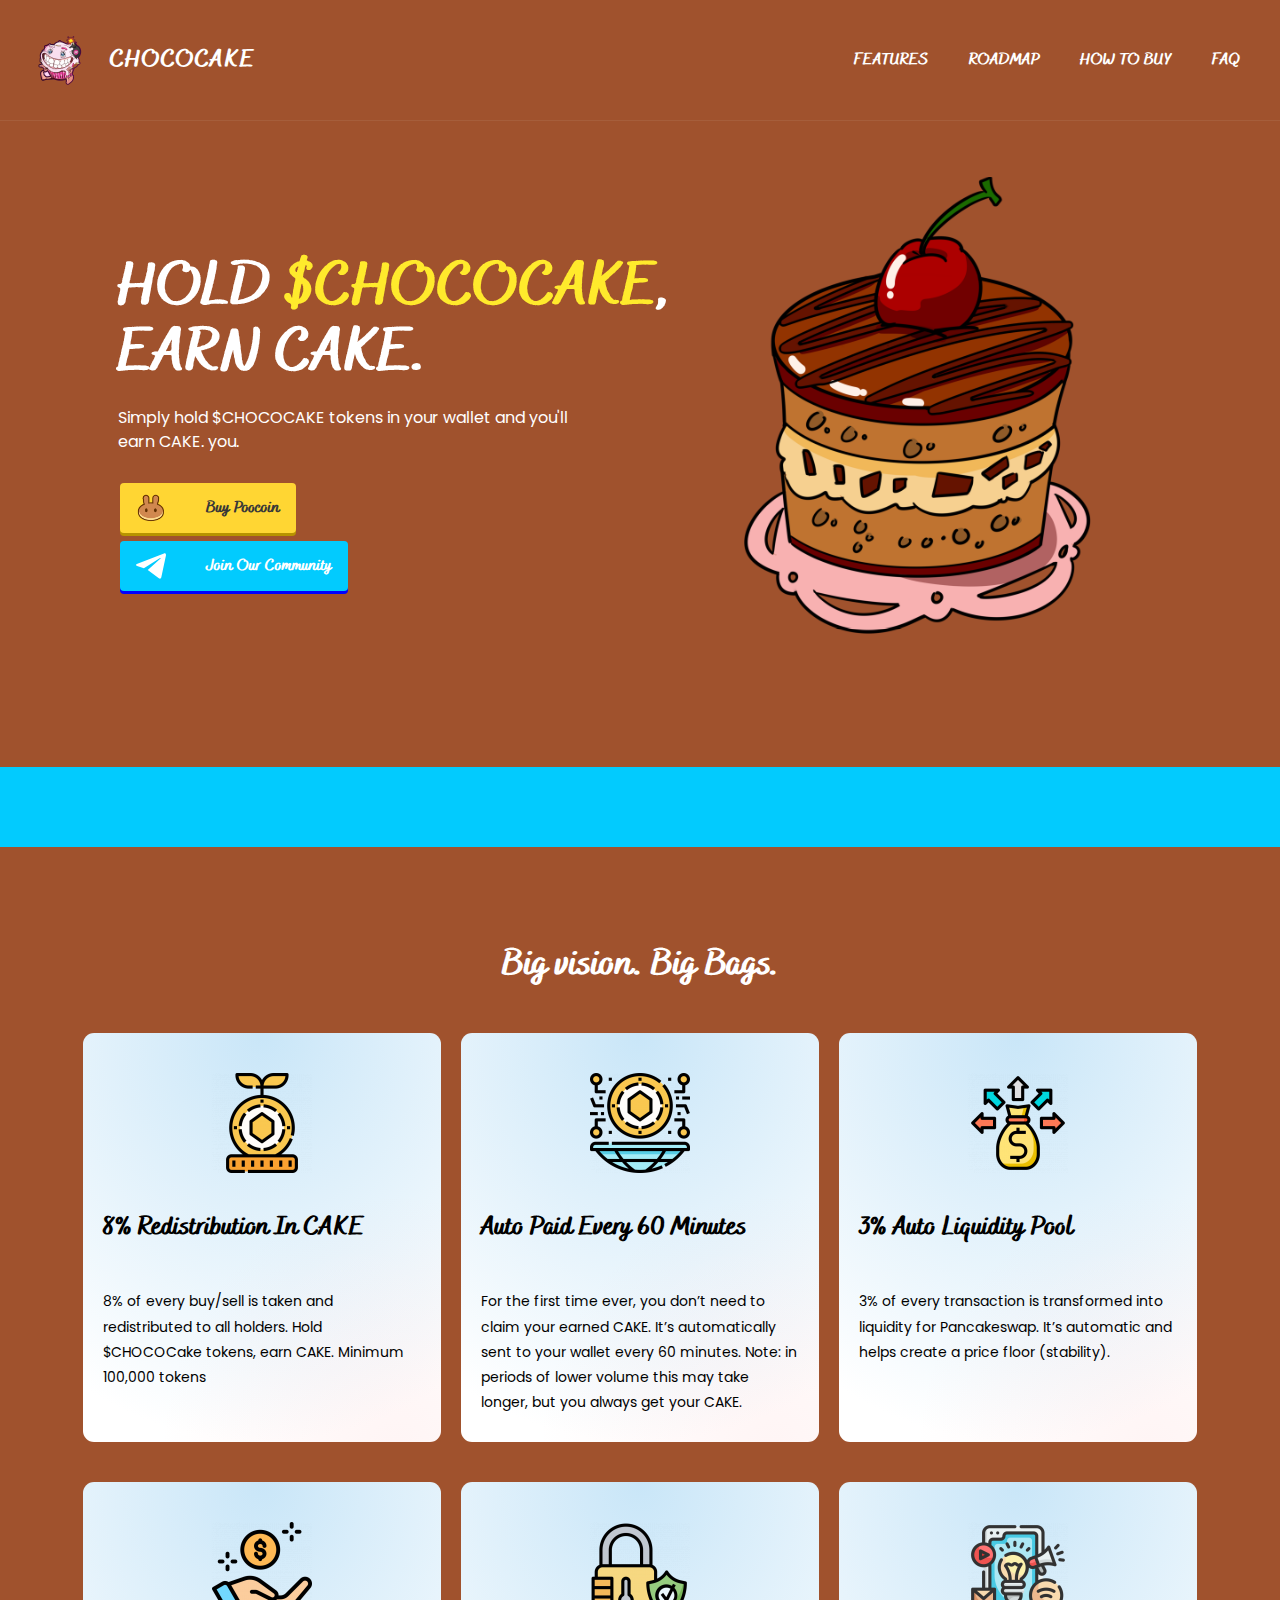
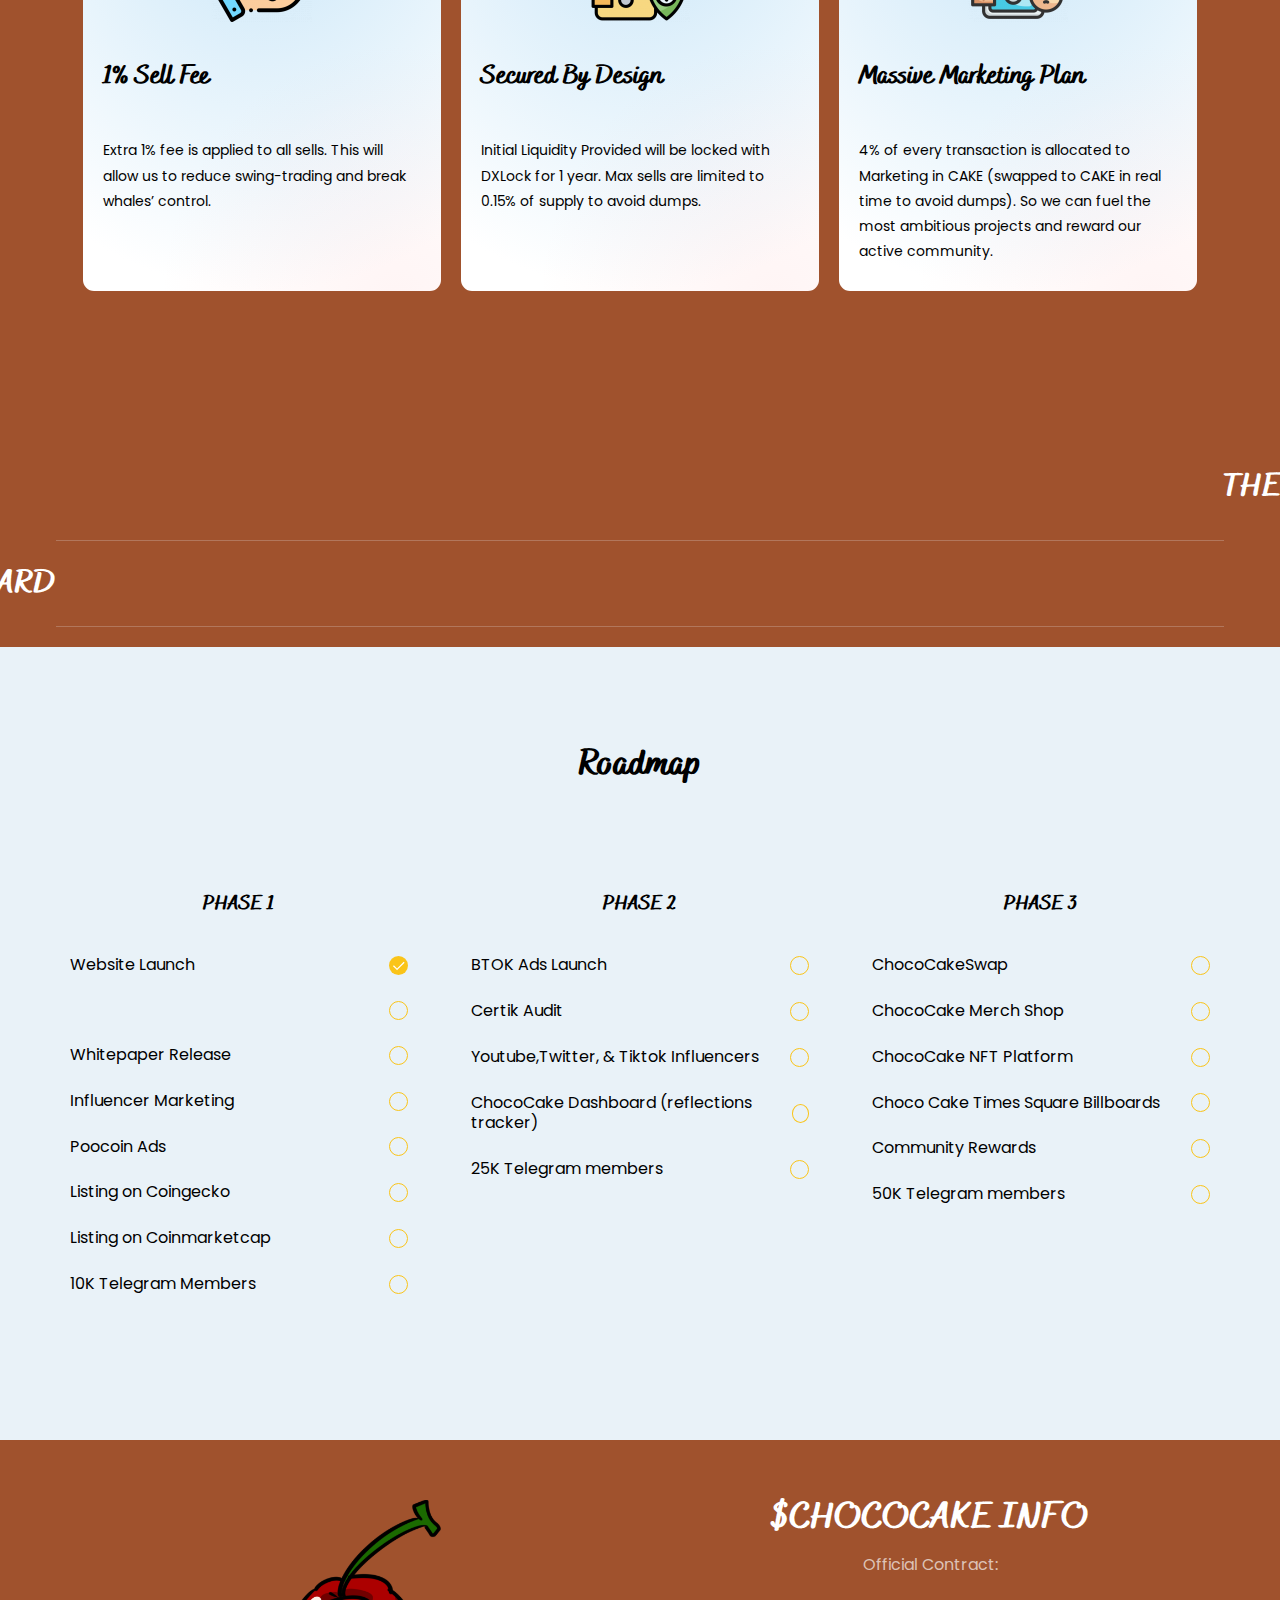
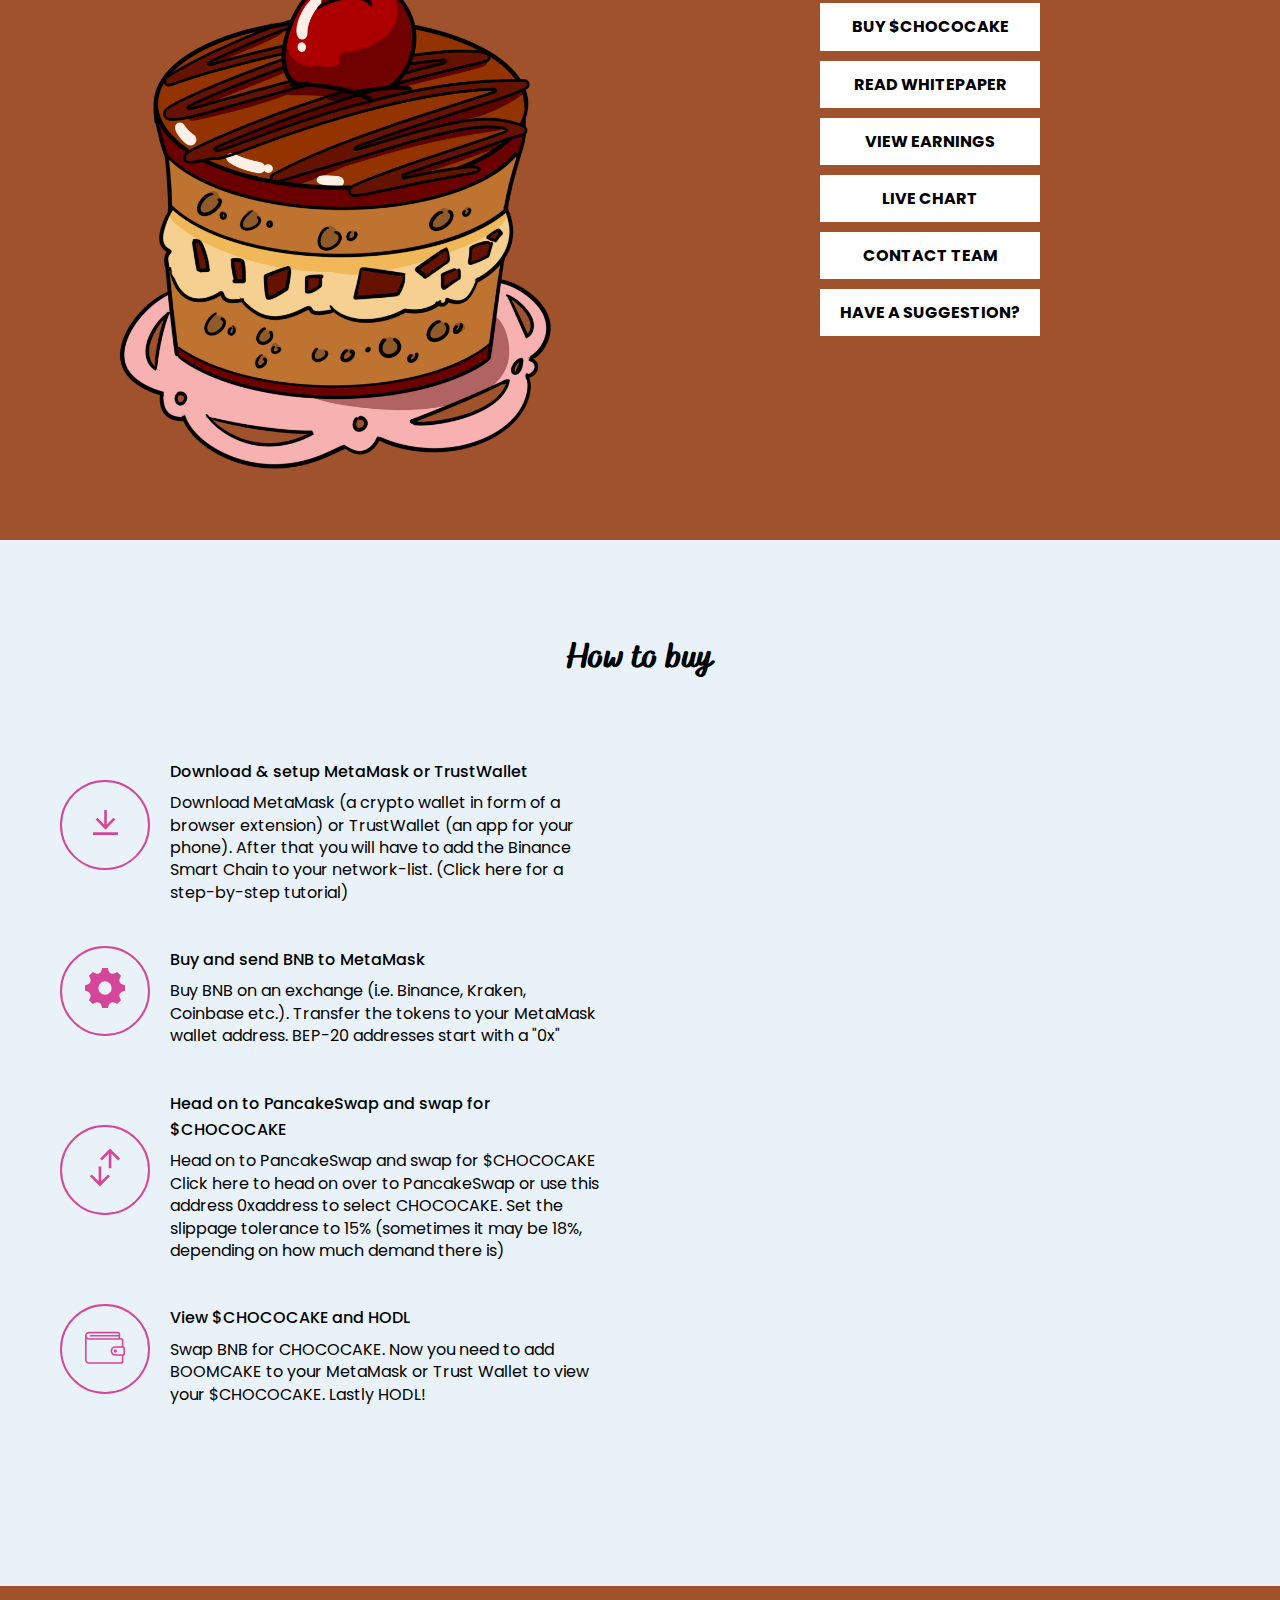
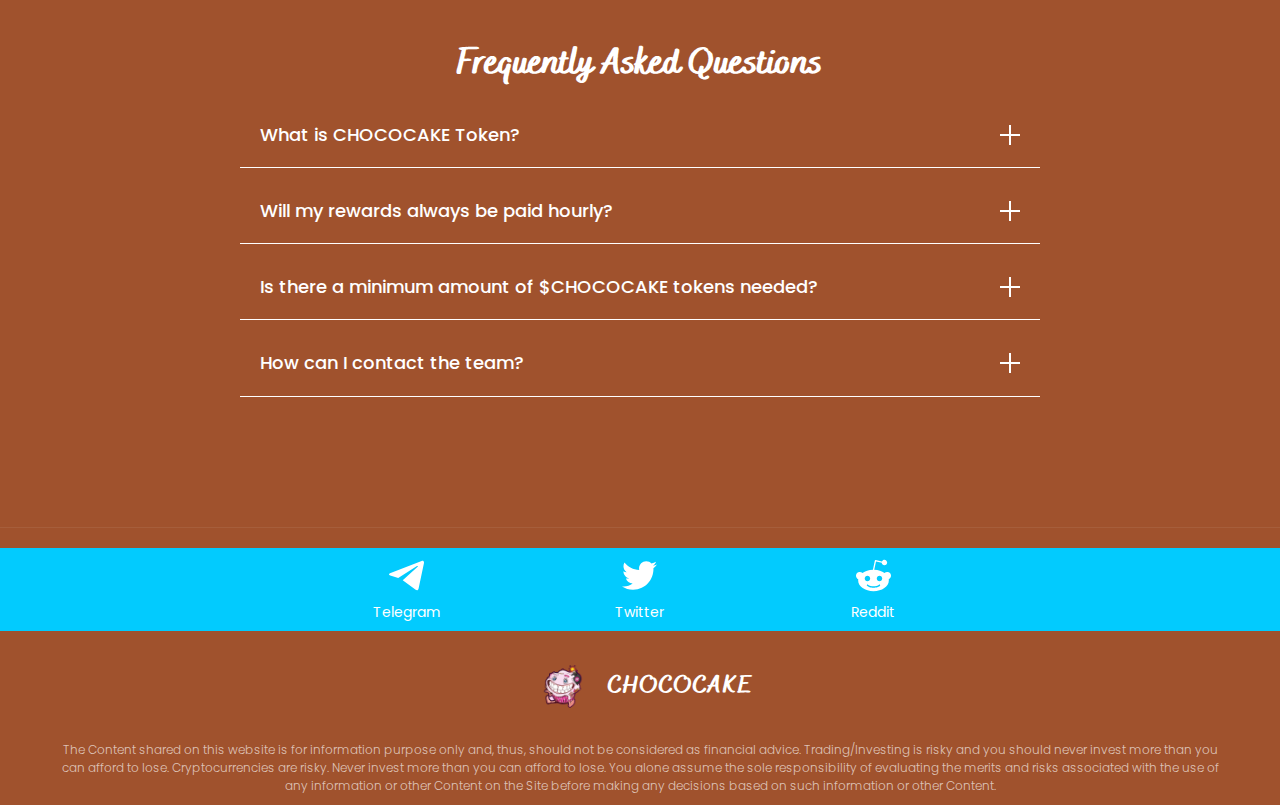
<file: index.html>
<!DOCTYPE html>
<html lang="en"
    class="w-mod-js w-mod-ix wf-oswald-n2-active wf-oswald-n3-active wf-oswald-n4-active wf-oswald-n5-active wf-oswald-n6-active wf-poppins-n3-active wf-oswald-n7-active wf-poppins-n4-active wf-poppins-n5-active wf-poppins-n6-active wf-poppins-n7-active wf-active">



<!-- Mirrored from boomcake.finance/ by HTTrack Website Copier/3.x [XR&CO'2014], Sat, 21 Aug 2021 02:55:32 GMT -->
<!-- Added by HTTrack --><meta http-equiv="content-type" content="text/html;charset=UTF-8" /><!-- /Added by HTTrack -->
<head>
    <meta charset="utf-8">
    <title>CHOCOCAKE - 8% CAKE REFLECTION</title>
    <meta content="BOOM CAKE - 8% CAKE REFLECTION" name="description">
    <meta content="BOOM CAKE - 8% CAKE REFLECTION" property="og:title">
    <meta content="BOOM CAKE - 8% CAKE REFLECTION" property="twitter:title">
    <meta content="width=device-width, initial-scale=1" name="viewport">
    <meta content="Webflow" name="generator">

    <link rel="shortcut icon" href="logo.png" type="image/png">
    <link
        href="https://fonts.googleapis.com/css2?family=Oswald:wght@200;300;400;500;600;700&amp;family=Poppins:wght@300;400;500;600;700;800;900&amp;display=swap"
        rel="stylesheet">

    <link rel="stylesheet" href="css/style38603860.css?v=1">

    <style>
        .wf-force-outline-none[tabindex="-1"]:focus {
            outline: none;
        }

        #loading {
            position: fixed;
            width: 100%;
            height: 100vh;
            background: #dceffa;

            z-index: 9999;
        }

        .loader_animation {
            display: flex;
            align-items: center;
            justify-content: center;
            height: 100vh;
        }
    </style>
</head>

<body class="body">

    <div class="no-overflow-wrapper">
        <div data-collapse="medium" data-animation="default" data-duration="400"
            data-w-id="2e9c83f6-b562-5ead-263b-8779b2f4a967" role="banner" class="topp-nav w-nav">
            <div class="announcement-p">
                Be aware of fake groups. Only use our official telegram:
                <a href="https://bscscan.com/address/#code" target="_blank">
                    <span class="text-span-2">
                        <!--https://t.me/boomcaketokenbsc-->
                        <br>
                    </span>
                </a>
            </div>
            <div class="w-nav-overlay" data-wf-ignore="" id="w-nav-overlay-0"></div>
        </div>
        <div data-collapse="medium" data-animation="default" data-duration="400"
            data-w-id="3ecf21bc-5b40-15ed-4dc8-7d999a2afffd" role="banner" class="nav hide w-nav">
            <div class="container nav-cont">
                <a href="index-2.html" aria-current="page" class="brand w-inline-block w--current">
                    <img src="namecake.png" loading="lazy" sizes="40px" alt="" class="logo-img" style="width:80px">
                    <div class="logo-text" style="font-family: 'GangofThree'">
                        CHOCOCAKE
                    </div>
                </a>
                <nav role="navigation" class="nav-menu w-nav-menu">
                    <a href="#features" target="_blank" class="links w-nav-link" style="font-family: 'GangofThree'">
                        FEATURES
                    </a>
                    <a href="#roadmap" target="_blank" class="links w-nav-link" style="font-family: 'GangofThree'">
                        ROADMAP
                    </a>
                    
                    <a href="#htb" class="links w-nav-link" style="font-family: 'GangofThree'">
                        HOW TO BUY
                    </a>
                    
                    <a href="#faq" class="links w-nav-link" style="font-family: 'GangofThree'">
                        FAQ
                    </a>
                </nav>
                <div data-w-id="3ecf21bc-5b40-15ed-4dc8-7d999a2b0013" class="menu-button w-nav-button"
                    style="-webkit-user-select: text;" aria-label="menu" role="button" tabindex="0"
                    aria-controls="w-nav-overlay-1" aria-haspopup="menu" aria-expanded="false">
                    <div data-w-id="3f3f1e4b-b4fd-57ae-cff6-b931c71a2243" data-animation-type="lottie"
                        data-src="https://uploads-ssl.webflow.com/60c7783699e1051d74062f79/60d0d7a3d3a3ea483f92b4be_lottieflow-menu-nav-09-ffffff-easey.json"
                        data-loop="0" data-direction="1" data-autoplay="0" data-is-ix2-target="1" data-renderer="svg"
                        data-default-duration="2.5" data-duration="0" class="lottie-animation-2">
                    </div>
                </div>
            </div>
            <div class="w-nav-overlay" data-wf-ignore="" id="w-nav-overlay-1"></div>
        </div>
        <div id="1" class="section _100-padding hero-color">
            <div class="container hero-cont">
                <div class="hero-wrapper">
                    <div class="hero-content">
                        <h1 class="heading" style="font-family: 'GangofThree'">HOLD <span class="text-span"
                                style="font-family: 'GangofThree'">$CHOCOCAKE</span>,<br>EARN CAKE.</h1>
                        <p class="paragraph hero-p">
                            Simply hold $CHOCOCAKE
                            tokens in your wallet and you'll earn CAKE.
                            you.<br>
                        </p>
                        <style>
                            @keyframes no-no {
                                0% {
                                    transform: translateX(0);
                                }

                                14% {
                                    transform: translateX(-3px);
                                }

                                28% {
                                    transform: translateX(0);
                                }

                                42% {
                                    transform: translateX(3px);
                                }

                                56% {
                                    transform: translateX(0);
                                }

                                84% {
                                    transform: translateX(-3px);
                                }

                                100% {
                                    transform: translateX(0);
                                }
                            }

                            .button {
                                appearance: none;
                                margin: 4px 2px;
                                border: none;
                                font-size: 16px;
                                font-weight: bold;
                                padding: 10px 16px;
                                border-radius: 4px;
                                cursor: pointer;
                                transition: all 0.14s;
                                outline: none;


                            }

                            .button:active {
                                transform: translateY(3px);
                            }

                            .button:disabled {
                                cursor: not-allowed;
                            }

                            .button:disabled:hover {
                                animation: no-no 0.24s forwards;
                            }

                            .button--primary {
                                box-shadow: 0 3px 0 0 #b89300;
                                background: #ffd633;
                                color: #383838;


                            }

                            .button--primary svg {
                                fill: #383838;
                            }

                            .button--primary:hover {
                                background: #ffe785;
                            }


                            .button--primary:active {
                                box-shadow: 0 0 0 0 #b89300;
                            }

                            .button--primary:disabled {
                                background: #ffefad;
                                box-shadow: 0 3px 0 0 #ffde5c;
                                color: #ffd633;


                            }

                            .button--primary:disabled svg {
                                fill: #ffffff;
                            }
                        </style>
                        <div class="_2btns">
                            <a href="https://dxsale.app/app/v2_9/defipresale?saleID=2704&amp;chain=BSC">
                                <button class="button button--primary button--with-icon"
                                    style="display:flex;justify-content: space-between;align-items:center; gap:40px"><img
                                        src="img/pancake.png" loading="lazy" alt="" class="pancakeswap__icon"
                                        style="width:30px">
                                    <div>
                                        <strong style="font-family: 'GangofThree'">
                                            Buy Poocoin
                                        </strong>
                                    </div>
                                </button>
                            </a>
                            <a href="https://t.me/boomcaketokenbsc" style="color:white">
                                <button class="button button--with-icon button--telegram"
                                    style="display:flex;justify-content: space-between;align-items:center; gap:40px; background-color:#02cbfe; box-shadow: 0 3px 0 0 blue;"><svg
                                        class="icon-embed" width="30" height="30" viewBox="0 0 286 241" fill="none"
                                        xmlns="http://www.w3.org/2000/svg">
                                        <path
                                            d="M112.042 159.045L218.033 237.717C230.129 244.422 238.856 240.95 241.869 226.437L285.013 22.18C289.429 4.38847 278.262 -3.68377 266.69 1.59423L13.3525 99.7361C-3.93993 106.705 -3.83692 116.398 10.2009 120.716L75.2131 141.104L225.723 45.7053C232.829 41.3763 239.351 43.7016 233.999 48.4753"
                                            fill="CurrentColor"></path>
                                    </svg>
                                    <style>
                                        @media screen and (max-width: 479px) {
                                            .icon-embed {
                                                width: 25px;
                                                height: 25px;
                                            }
                                        }
                                    </style>
                                    <div>
                                        <strong style="font-family: 'GangofThree'">
                                            Join Our Community
                                        </strong>
                                    </div>
                                </button>
                            </a>


                            <div class="custom-css w-embed">
                                <style>
                                    .btn-one div {
                                        position: relative;
                                        mix-blend-mode: difference;
                                    }

                                    .btn-one::before {
                                        content: '';
                                        background: blue;
                                        transition: transform 0.3s cubic-bezier(0.7, 0, 0.2, 1);
                                    }

                                    .btn-one:hover::before {
                                        transform: translate3d(0, -100%, 0);
                                    }

                                    .doge_logo {
                                        animation: doge_animate 2s infinite alternate ease-in-out;
                                    }

                                    @keyframes doge_animate {
                                        0% {
                                            transform: translateY(0px);
                                        }

                                        100% {
                                            transform: translateY(-50px);
                                        }
                                    }

                                    .doge_logo1 {
                                        animation: doge_animate1 2s infinite alternate ease-in-out;
                                    }

                                    @keyframes doge_animate1 {
                                        0% {
                                            transform: scale(1);
                                        }

                                        100% {
                                            transform: scale(1.1);
                                        }
                                    }
                                </style>
                            </div>
                        </div>
                    </div>
                    <div class="hero-image-wrapper">
                        <img src="CHOCO.png" loading="lazy" data-w-id="2e9c83f6-b562-5ead-263b-8779b2f4a99a" alt=""
                            class="hero-img doge_logo"
                            style="transform: translate3d(0px, -4.2849px, 0px) scale3d(1, 1, 1) rotateX(0deg) rotateY(0deg) rotateZ(0deg) skew(0deg); transform-style: preserve-3d; will-change: transform;"
                            width="400">
                    </div>
                </div>
                <div class="stats-wrapper">
                    <div class="stats">
                        <a href="#" class="stats-text">
                            Marketcap
                        </a>
                        <a href="#" class="stats-label">
                            $1,129,233
                        </a>
                    </div>
                    <div class="stats">
                        <a href="#" class="stats-text">
                            Holders
                        </a>
                        <a href="#" class="stats-label">
                            2,591
                        </a>
                    </div>
                    <div class="stats">
                        <a href="#" class="stats-text">
                            Supply
                        </a>
                        <a href="#" class="stats-label">
                            490T
                        </a>
                    </div>
                    <div class="stats"><a href="#" class="stats-text">Tokens Burned</a><a href="#"
                            class="stats-label">5,29T</a></div>
                </div>
            </div>
        </div>
        <div class="section featured-in-section" style="padding:40px">
            <!--<div class="container">
                <div class="featured-in__wrappper" style="gap:50px">
                    <div style="font-size:40px; font-family: 'GangofThree';color:white">Presale Timer</div>
                    <div style="font-size:40px ;color:white" class="timer"></div>
                </div>
            </div>-->
        </div>
        <section id="features" data-w-id="76444fcd-1522-e069-e927-b53a07ab4b5c"
            class="section dark-blue _50-top-padding">
            <div class="container">
                <div class="section-title-wrapper">
                    <h2 class="section-title" style="font-family: 'GangofThree'">
                        Big vision. Big Bags.
                    </h2>
                </div>
                <div class="tokenomics">
                    <div class="tokenomics-wrapper">
                        <div class="tokenomic">
                            <img src="1.png" loading="lazy" alt="" class="tokenomics-icon" width="80">
                            <div>
                                <h2 class="tokenomics-title" style="font-family: 'GangofThree'">
                                    8% Redistribution In CAKE<br>
                                </h2>
                                <div class="text">
                                    8% of every buy/sell is taken and redistributed to all holders. Hold $CHOCOCake
                                    tokens, earn CAKE. Minimum 100,000 tokens
                                </div>
                            </div>
                        </div>
                        <div class="tokenomic tok-2">
                            <img src="2.png" loading="lazy" alt="" class="tokenomics-icon" width="100">
                            <div>
                                <h2 class="tokenomics-title" style="font-family: 'GangofThree'">
                                    Auto Paid Every 60 Minutes
                                </h2>
                                <div class="text">
                                    For the first time ever, you don’t need to claim your earned CAKE. It’s
                                    automatically sent to your wallet every 60 minutes. Note: in periods of lower volume
                                    this may take longer, but you always get your CAKE.
                                </div>
                            </div>
                        </div>
                        <div class="tokenomic tok-3">
                            <img src="3.png" loading="lazy" alt="" class="tokenomics-icon" width="80">
                            <div>
                                <h2 class="tokenomics-title" style="font-family: 'GangofThree'">
                                    3% Auto Liquidity Pool
                                </h2>
                                <div class="text">
                                    3% of every transaction is transformed into liquidity for Pancakeswap.
                                    It’s automatic and helps create a price floor (stability).
                                </div>
                            </div>
                        </div>
                    </div>
                    <div class="tokenomics-wrapper">
                        <div class="tokenomic"><img src="4.png" loading="lazy" alt="" class="tokenomics-icon"
                                width="90">
                            <div>
                                <h2 class="tokenomics-title" style="font-family: 'GangofThree'">
                                    1% Sell Fee<br>
                                </h2>
                                <div class="text">
                                    Extra 1% fee is applied to all sells. This will allow us to reduce
                                    swing-trading and break whales’ control.
                                </div>
                            </div>
                        </div>
                        <div class="tokenomic tok-2"><img src="5.png" loading="lazy" alt="" class="tokenomics-icon"
                                width="110">
                            <div>
                                <h2 class="tokenomics-title" style="font-family: 'GangofThree'">
                                    Secured By Design<br>
                                </h2>
                                <div class="text">
                                    Initial Liquidity Provided will be locked with DXLock for 1 year. Max sells are
                                    limited to 0.15% of supply to avoid dumps.
                                </div>
                            </div>
                        </div>
                        <div class="tokenomic tok-3"><img src="6.png" loading="lazy" alt="" class="tokenomics-icon"
                                width="110">
                            <div>
                                <h2 class="tokenomics-title" style="font-family: 'GangofThree'">
                                    Massive Marketing Plan
                                </h2>
                                <div class="text">
                                    4% of every transaction is allocated to Marketing in CAKE (swapped to
                                    CAKE in real time to avoid dumps). So we can fuel the most ambitious projects and
                                    reward our active community.
                                </div>
                            </div>
                        </div>
                    </div>
                </div>
            </div>
        </section>
        <section data-w-id="2e9c83f6-b562-5ead-263b-8779b2f4aa3b" class="marquees-scroll">
            <div class="container-2 is--text-wrap">
                <div class="side-text">
                    <div class="side-text_wrap is--alt">
                        <div data-scroll="1" data-scroll-speed="6" data-scroll-direction="horizontal"
                            data-w-id="2e9c83f6-b562-5ead-263b-8779b2f4aa3f" class="side-text_contain left">
                            <h2 class="marques-heading" style="font-family: 'GangofThree'">THE HOTTEST CAKE
                                REFLECTION<br></h2>
                            <div class="side-text_line"></div>
                            <h2 class="marques-heading" style="font-family: 'GangofThree'"> WITH AUTO-CLAIM FEATURE<br>
                            </h2>
                        </div>
                    </div>
                    <div class="side-text_wrap">
                        <div data-scroll="1" data-scroll-speed="-6" data-scroll-direction="horizontal"
                            data-w-id="2e9c83f6-b562-5ead-263b-8779b2f4aa48" class="side-text_contain right">
                            <a href="https://exchange.pancakeswap.finance/#/swap?outputCurrency=" target="_blank"
                                class="marques-heading" style="font-family: 'GangofThree'">Buy on PancakeSwap</a>
                            <div class="side-text_line"></div><a href="https://boomrewards.net/" target="_blank"
                                class="marques-heading" style="font-family: 'GangofThree'">view dashboard</a>
                        </div>
                    </div>
                </div>
            </div>
        </section>
        <section id="roadmap" class="section wf-section">
            <div class="container-3 flex-center">
                <div class="section-title-wrapper-2">
                    <h2 class="section-title" style="font-family: 'GangofThree'">
                        <b>Roadmap</b>
                    </h2>
                </div>
                <div class="roadmap-wrapper">
                    <div class="roadmap-content">
                        <div class="roadmap-q">
                            <div class="quarter">
                                <div style="font-family: 'GangofThree'">Phase 1</div>
                            </div>
                            <div class="phase-check">
                                <div class="title-box">
                                    <div class="phase-text">
                                        Website Launch
                                    </div>
                                </div>
                                <div class="checkbox-wrapper checked"><img src="img/done.svg" loading="lazy" alt=""
                                        class="checkbox-icon" width="12" height="20"></div>
                            </div>
                            <div class="phase-check">
                                <div class="title-box">
                                    <div class="phase-text">
                                        
                                    </div>

                                </div>
                                <div class="checkbox-wrapper "></div>
                            </div>
                            <div class="phase-check">
                                <div class="title-box">
                                    <div class="phase-text">
                                        Whitepaper Release
                                    </div>

                                </div>
                                <div class="checkbox-wrapper "></div>
                            </div>
                            <div class="phase-check">
                                <div class="title-box">
                                    <div class="phase-text">
                                        Influencer Marketing
                                    </div>

                                </div>
                                <div class="checkbox-wrapper "></div>
                            </div>
                            <div class="phase-check">
                                <div class="title-box">
                                    <div class="phase-text">
                                        Poocoin Ads
                                    </div>

                                </div>
                                <div class="checkbox-wrapper "></div>
                            </div>

                            <div class="phase-check">
                                <div class="title-box">
                                    <div class="phase-text">
                                        Listing on Coingecko
                                    </div>

                                </div>
                                <div class="checkbox-wrapper "></div>
                            </div>
                            <div class="phase-check">
                                <div class="title-box">
                                    <div class="phase-text">
                                        Listing on Coinmarketcap
                                    </div>

                                </div>
                                <div class="checkbox-wrapper "></div>
                            </div>
                            <div class="phase-check">
                                <div class="title-box">
                                    <div class="phase-text">
                                        10K Telegram Members
                                    </div>

                                </div>
                                <div class="checkbox-wrapper "></div>
                            </div>
                        </div>
                        <div class="roadmap-q">
                            <div class="quarter">
                                <div style="font-family: 'GangofThree'">
                                    Phase 2
                                </div>
                            </div>
                            <div class="phase-check">
                                <div class="title-box">
                                    <div class="phase-text">
                                        BTOK Ads Launch
                                    </div>

                                </div>
                                <div class="checkbox-wrapper "></div>
                            </div>
                            <div class="phase-check">
                                <div class="phase-text">
                                    Certik Audit
                                </div>
                                <div class="checkbox-wrapper "></div>
                            </div>
                            <div class="phase-check">
                                <div class="phase-text">
                                    Youtube,Twitter, &amp; Tiktok Influencers
                                </div>
                                <div class="checkbox-wrapper "></div>
                            </div>
                            <div class="phase-check">
                                <div class="phase-text">
                                    ChocoCake Dashboard (reflections tracker)
                                </div>
                                <div class="checkbox-wrapper "></div>
                            </div>
                            <div class="phase-check">
                                <div class="phase-text">
                                    25K Telegram members
                                </div>
                                <div class="checkbox-wrapper "></div>
                            </div>
                        </div>
                        <div class="roadmap-q">
                            <div class="quarter">
                                <div style="font-family: 'GangofThree'">
                                    Phase 3
                                </div>
                            </div>
                            <div class="phase-check">
                                <div class="phase-text">
                                    ChocoCakeSwap
                                </div>
                                <div class="checkbox-wrapper "></div>
                            </div>
                            <div class="phase-check">
                                <div class="phase-text">
                                    ChocoCake Merch Shop
                                </div>
                                <div class="checkbox-wrapper "></div>
                            </div>
                            <div class="phase-check">
                                <div class="phase-text">
                                    ChocoCake NFT Platform
                                </div>
                                <div class="checkbox-wrapper "></div>
                            </div>
                            <div class="phase-check">
                                <div class="phase-text">
                                    Choco Cake Times Square Billboards
                                </div>
                                <div class="checkbox-wrapper "></div>
                            </div>
                            <div class="phase-check">
                                <div class="phase-text">
                                    Community Rewards
                                </div>
                                <div class="checkbox-wrapper "></div>
                            </div>
                            <div class="phase-check">
                                <div class="phase-text">
                                    50K Telegram members
                                </div>
                                <div class="checkbox-wrapper "></div>
                            </div>
                        </div>
                    </div>
                </div>
            </div>
        </section>

        <!-- <section id="roadmap" class="section wf-section" style="padding-bottom:0px">
            <div class="container-3 flex-center">
                <div class="section-title-wrapper-2">
                    <h2 class="section-title" style="font-family: 'GangofThree'">
                        <b>BOOM's Roadmap</b>
                    </h2>
                </div>
                <div class="roadmap-wrapper">
                    <img src="roadmap.png" />
                </div>
            </div>
        </section> -->
        <section id="about" class="section about wf-section">
            <div class="container">
                <div class="about-wrapper">
                    <div class="about-wrap"><img class="doge_logo1" src="CHOCO.png" loading="lazy" alt=""
                            class="about-img">
                    </div>
                    <div class="about-wrap">
                        <h2 class="section-title" style="font-family: 'GangofThree'">
                            $CHOCOCAKE INFO
                        </h2>
                        <div class="contract-label">
                            Official Contract:
                        </div>
                        <a href="#" class="contract">
                            <strong class="bold-text-4">

                            </strong>
                        </a>
                        <div class="about-btn__wrapper">
                            <a href="https://exchange.pancakeswap.finance/#/swap?outputCurrency=" target="_blank"
                                class="about-btn w-inline-block">
                                <div>
                                    <strong>
                                        BUY $CHOCOCAKE
                                    </strong>
                                </div>
                            </a>
                            <a href="docs/BOOMpaper.html" target="_blank" class="about-btn w-inline-block">
                                <div>
                                    <strong>
                                        read whitepaper
                                    </strong>
                                </div>
                            </a>
                            <a href="https://boomrewards.net/" target="_blank" class="about-btn w-inline-block">
                                <div>
                                    <strong>
                                        view earnings
                                    </strong>
                                </div>
                            </a>
                            <a href="https://poocoin.app/tokens/" target="_blank" class="about-btn w-inline-block">
                                <div>
                                    <strong>
                                        live chart
                                    </strong>
                                </div>
                            </a>
                            <a href="https://t.me/boomcaketokenbsc" target="_blank" class="about-btn w-inline-block">
                                <div>
                                    <strong>
                                        contact team
                                    </strong>
                                </div>
                            </a>
                            <a href="https://t.me/boomcaketokenbsc" target="_blank" class="about-btn w-inline-block">
                                <div>
                                    <strong>
                                        have a suggestion?
                                    </strong>
                                </div>
                            </a>
                            <div class="custom-css w-embed">
                                <style>
                                    .btn-one div {
                                        position: relative;
                                        mix-blend-mode: difference;
                                    }

                                    .btn-one::before {
                                        content: '';
                                        background: blue;
                                        transition: transform 0.3s cubic-bezier(0.7, 0, 0.2, 1);
                                    }

                                    .btn-one:hover::before {
                                        transform: translate3d(0, -100%, 0);
                                    }
                                </style>
                            </div>
                        </div>
                    </div>
                </div>
            </div>
        </section>
        <section class="section" id="htb">
            <div id="howtobuy" class="section-title-wrapper">
                <h2 class="section-title" style="font-family: 'GangofThree'">How to buy</h2>
            </div>
            <div class="container howtobuycontainer">
                <div class="howto-wrap">
                    <div data-w-id="0972e042-efcf-8a37-b34c-256e1342f898" class="howto-steps">
                        <div class="howto-content">
                            <h2 class="howto-title"><a href="#" class="main-title">Download &amp; setup MetaMask or
                                    TrustWallet</a></h2>
                            <p class="howto-p">
                                Download <a href="https://metamask.io/">MetaMask</a> (a crypto wallet in
                                form of a browser extension) or <a href="https://trustwallet.com/">TrustWallet</a> (an
                                app for your phone). After that you will have to add the Binance Smart Chain to your
                                network-list. (<a
                                    href="https://academy.binance.com/en/articles/connecting-metamask-to-binance-smart-chain">Click
                                    here for a step-by-step tutorial</a>)<br>
                            </p>
                        </div>
                        <div data-w-id="0972e042-efcf-8a37-b34c-256e1342f8a9" class="icon-wrap-2">
                            <div class="html-embed w-embed" style="color: rgb(56, 155, 171);"><svg width="40"
                                    height="40" viewBox="0 0 40 40" fill="none" xmlns="http://www.w3.org/2000/svg">
                                    <path fill-rule="evenodd" clip-rule="evenodd"
                                        d="M32.9994 30.3215V33H8V30.3215H32.9994ZM21.8071 8L21.8068 22.583L28.5015 15.7424L30.3209 17.6071L22.3282 25.7704L22.3372 25.7791L20.5176 27.6436L10.6785 17.591L12.4981 15.7265L19.2069 22.583L19.2079 8H21.8071Z"
                                        fill="#D54698"></path>
                                </svg></div>
                            <div class="white-ball"
                                style="width: 0px; height: 0px; background-color: rgb(56, 155, 171);">
                            </div>
                        </div>
                    </div>
                    <div data-w-id="0972e042-efcf-8a37-b34c-256e1342f8ac" class="howto-steps">
                        <div class="howto-content">
                            <h2 class="howto-title">
                                <a href="#" class="main-title">Buy and send BNB to MetaMask</a>
                            </h2>
                            <p class="howto-p">
                                Buy BNB on an exchange (i.e. Binance, Kraken, Coinbase etc.). Transfer the tokens to
                                your MetaMask wallet address. BEP-20 addresses start with a "0x"
                            </p>
                        </div>
                        <div data-w-id="0972e042-efcf-8a37-b34c-256e1342f8b5" class="icon-wrap-2">
                            <div class="html-embed no-fill w-embed" style="color: rgba(0, 0, 0, 0);"><svg width="40"
                                    height="40" viewBox="0 0 24 24" fill="#D54698" xmlns="http://www.w3.org/2000/svg">
                                    <path
                                        d="M23.5 10.7396V13.2604C23.3988 13.2949 23.2984 13.3286 23.199 13.362C22.6635 13.542 22.1609 13.711 21.7471 13.9226C21.1249 14.2408 20.6336 14.6823 20.3171 15.4455L20.317 15.4457C20.0007 16.2098 20.0356 16.8699 20.2506 17.535C20.3938 17.9781 20.6304 18.4536 20.8823 18.9598C20.9285 19.0526 20.9751 19.1463 21.0219 19.2412L19.2398 21.024C19.1415 20.9756 19.0444 20.9273 18.9484 20.8797C18.4414 20.6277 17.968 20.3924 17.5286 20.2501C16.8937 20.0444 16.2666 20.0044 15.5483 20.278H15.543L15.4507 20.3165C14.6862 20.6349 14.2434 21.1246 13.9241 21.7467C13.7111 22.1615 13.5416 22.6654 13.3607 23.2031C13.3278 23.3011 13.2944 23.4001 13.2604 23.5H10.7397C10.7049 23.3979 10.6709 23.2967 10.6373 23.1967C10.4571 22.6601 10.2884 22.1579 10.0773 21.7451C9.75936 21.1235 9.31859 20.6348 8.55633 20.3191L8.46445 20.281H8.45965C7.73573 20.0054 7.10265 20.0462 6.46519 20.2521C6.02196 20.3952 5.5464 20.6318 5.04037 20.8834C4.94762 20.9295 4.85385 20.9762 4.75906 21.0228L2.97719 19.2402C3.02406 19.1452 3.07099 19.051 3.11747 18.9578C3.36587 18.4595 3.60132 17.9872 3.74467 17.5458C3.96103 16.8796 3.99921 16.2135 3.68107 15.444L3.68082 15.4434C3.36438 14.6808 2.87338 14.2396 2.25151 13.9216C1.83757 13.7099 1.33475 13.5411 0.799039 13.3611C0.700358 13.328 0.600562 13.2945 0.5 13.2603V10.7396C0.602051 10.7048 0.703299 10.6707 0.803382 10.6371C1.33834 10.4572 1.83997 10.2886 2.25268 10.0775C2.87443 9.75953 3.36453 9.31843 3.68085 8.55556C3.99769 7.79167 3.96349 7.13256 3.74867 6.46745C3.60604 6.02584 3.37028 5.55144 3.1189 5.04563C3.07198 4.95121 3.02451 4.8557 2.977 4.7591L4.75905 2.97706C4.85536 3.02444 4.95054 3.07175 5.0446 3.11849C5.55315 3.37125 6.02871 3.60761 6.47105 3.75025C7.10794 3.95562 7.73781 3.99441 8.45981 3.719H8.46462L8.55664 3.68082C9.31907 3.36444 9.75988 2.87428 10.0777 2.2526C10.2886 1.84005 10.4572 1.33861 10.6369 0.803836C10.6706 0.703606 10.7047 0.602206 10.7396 0.5H13.2603C13.295 0.601825 13.3289 0.702791 13.3625 0.80255C13.5432 1.34035 13.7121 1.84307 13.9235 2.25618C14.2415 2.87747 14.6821 3.36526 15.4435 3.68089L15.5355 3.719H15.5404C16.2649 3.99457 16.8982 3.95355 17.5357 3.74752C17.978 3.60453 18.4527 3.36851 18.9575 3.11751C19.051 3.07104 19.1455 3.02406 19.241 2.97706L21.0231 4.75918C20.9755 4.85591 20.9281 4.95152 20.8812 5.046C20.6292 5.55346 20.3934 6.02844 20.2509 6.47027C20.0455 7.1071 20.0061 7.7374 20.281 8.45963V8.46449L20.3191 8.5564C20.634 9.31647 21.1195 9.75639 21.7402 10.0745C22.1532 10.2861 22.6565 10.4554 23.1965 10.6371C23.2965 10.6707 23.3978 10.7048 23.5 10.7396ZM7.5 12C7.5 14.4851 9.51486 16.5 12 16.5C14.4851 16.5 16.5 14.4851 16.5 12C16.5 9.51486 14.4851 7.5 12 7.5C9.51486 7.5 7.5 9.51486 7.5 12Z"
                                        stroke="#D54698" fill="#D54698"></path>
                                </svg></div>
                            <div class="white-ball" style="width: 0px; height: 0px;"></div>
                        </div>
                    </div>
                    <div data-w-id="0972e042-efcf-8a37-b34c-256e1342f8b8" class="howto-steps">
                        <div class="howto-content">
                            <h2 class="howto-title"><a href="#" class="main-title">Head on to PancakeSwap and swap for
                                    $CHOCOCAKE</a></h2>
                            <p class="howto-p">
                                Head on to PancakeSwap and swap for $CHOCOCAKE
                                Click here to head on over to PancakeSwap or use this address
                                0xaddress to select CHOCOCAKE. Set the slippage
                                tolerance to 15% (sometimes it may be 18%, depending on how much demand there is)
                            </p>
                        </div>
                        <div data-w-id="0972e042-efcf-8a37-b34c-256e1342f8c4" class="icon-wrap-2">
                            <div class="html-embed w-embed" style="color: rgb(56, 155, 171);"><svg width="40"
                                    height="40" viewBox="0 0 21 28" fill="none" xmlns="http://www.w3.org/2000/svg">
                                    <path fill-rule="evenodd" clip-rule="evenodd"
                                        d="M7.88399 13.7272L7.88378 24.0585L12.6266 19.2123L13.9155 20.5334L8.25318 26.3166L8.25955 26.3227L6.97049 27.6436L0 20.5219L1.28906 19.201L6.04187 24.0585L6.04262 13.7272H7.88399Z"
                                        fill="#D54698"></path>
                                    <path fill-rule="evenodd" clip-rule="evenodd"
                                        d="M13.116 14.8916L13.1162 4.56034L8.37342 9.4065L7.08446 8.08547L12.7468 2.30223L12.7405 2.29612L14.0295 0.975191L21 8.09689L19.7109 9.41781L14.9581 4.56034L14.9574 14.8916L13.116 14.8916Z"
                                        fill="#D54698"></path>
                                </svg></div>
                            <div class="white-ball"
                                style="width: 0px; height: 0px; background-color: rgb(56, 155, 171);">
                            </div>
                        </div>
                    </div>
                    <div data-w-id="0972e042-efcf-8a37-b34c-256e1342f8c7" class="howto-steps">
                        <div class="howto-content">
                            <h2 class="howto-title"><a href="#" class="main-title">View $CHOCOCAKE and HODL</a></h2>
                            <p class="howto-p">
                                Swap BNB for CHOCOCAKE. Now you need to add BOOMCAKE to your MetaMask or Trust Wallet
                                to view your $CHOCOCAKE. Lastly HODL!
                            </p>
                        </div>
                        <div data-w-id="0972e042-efcf-8a37-b34c-256e1342f8d1" class="icon-wrap-2">
                            <div class="html-embed w-embed" style="color: rgb(56, 155, 171);"><svg width="40"
                                    height="40" viewBox="0 0 25 25" fill="none" xmlns="http://www.w3.org/2000/svg">
                                    <g clip-path="url(#clip0)">
                                        <path
                                            d="M20 15C20 15.1978 19.9414 15.3911 19.8315 15.5556C19.7216 15.72 19.5654 15.8482 19.3827 15.9239C19.2 15.9996 18.9989 16.0194 18.8049 15.9808C18.6109 15.9422 18.4327 15.847 18.2929 15.7071C18.153 15.5673 18.0578 15.3891 18.0192 15.1951C17.9806 15.0011 18.0004 14.8 18.0761 14.6173C18.1518 14.4346 18.28 14.2784 18.4444 14.1685C18.6089 14.0586 18.8022 14 19 14C19.2652 14 19.5196 14.1054 19.7071 14.2929C19.8946 14.4804 20 14.7348 20 15ZM25 13.25V16.75C25.0099 17.0434 24.9146 17.3307 24.7312 17.5599C24.5478 17.7892 24.2884 17.9453 24 18V21.8C23.9871 22.1228 23.8497 22.428 23.6167 22.6517C23.3836 22.8754 23.073 23.0003 22.75 23H2.5C1.83696 23 1.20107 22.7366 0.732233 22.2678C0.263392 21.7989 0 21.163 0 20.5L0 5.5C0 4.83696 0.263392 4.20107 0.732233 3.73223C1.20107 3.26339 1.83696 3 2.5 3H20.75C21.0815 3 21.3995 3.1317 21.6339 3.36612C21.8683 3.60054 22 3.91848 22 4.25V7H22.75C22.9142 7 23.0767 7.03233 23.2284 7.09515C23.38 7.15797 23.5178 7.25004 23.6339 7.36612C23.75 7.48219 23.842 7.61999 23.9049 7.77165C23.9677 7.9233 24 8.08585 24 8.25V12.05C24.2799 12.1033 24.5326 12.252 24.7149 12.4709C24.8973 12.6897 24.9981 12.9651 25 13.25V13.25ZM1 5.5C0.997765 5.70205 1.03749 5.90237 1.11668 6.08827C1.19586 6.27417 1.31276 6.44161 1.46 6.58C1.73873 6.85011 2.11186 7.0008 2.5 7H21V6H3V5H21V4.25C21 4.1837 20.9737 4.12011 20.9268 4.07322C20.8799 4.02634 20.8163 4 20.75 4H2.5C2.10218 4 1.72064 4.15804 1.43934 4.43934C1.15804 4.72064 1 5.10218 1 5.5V5.5ZM23 18H19C18.2044 18 17.4413 17.6839 16.8787 17.1213C16.3161 16.5587 16 15.7956 16 15C16 14.2044 16.3161 13.4413 16.8787 12.8787C17.4413 12.3161 18.2044 12 19 12H23V8.25C23 8.1837 22.9737 8.12011 22.9268 8.07322C22.8799 8.02634 22.8163 8 22.75 8H2.5C1.9564 7.99645 1.42915 7.81367 1 7.48V20.48C0.997351 20.6787 1.03419 20.8759 1.10839 21.0602C1.18258 21.2445 1.29265 21.4122 1.43221 21.5536C1.57176 21.695 1.73801 21.8073 1.92132 21.8839C2.10462 21.9606 2.30132 22 2.5 22H22.75C22.8163 22 22.8799 21.9737 22.9268 21.9268C22.9737 21.8799 23 21.8163 23 21.75V18ZM24 13.25C24 13.1837 23.9737 13.1201 23.9268 13.0732C23.8799 13.0263 23.8163 13 23.75 13H19C18.7061 12.9957 18.4149 13.0563 18.1471 13.1773C17.8793 13.2983 17.6415 13.4769 17.4505 13.7003C17.2596 13.9238 17.1202 14.1865 17.0423 14.4699C16.9645 14.7533 16.95 15.0504 17 15.34C17.0989 15.8214 17.3651 16.2521 17.7513 16.556C18.1375 16.8599 18.6189 17.0171 19.11 17H23.75C23.8163 17 23.8799 16.9737 23.9268 16.9268C23.9737 16.8799 24 16.8163 24 16.75V13.25Z"
                                            fill="#D54698"></path>
                                    </g>
                                    <defs>
                                        <clipPath id="clip0">
                                            <rect width="40" height="40" fill="white"></rect>
                                        </clipPath>
                                    </defs>
                                </svg></div>
                            <div class="white-ball"
                                style="width: 0px; height: 0px; background-color: rgb(56, 155, 171);">
                            </div>
                        </div>
                    </div>
                </div>
                <div class="html-embed-2 w-embed w-iframe">
                    <iframe id="youtube" src="https://www.youtube.com/embed/KpF41eS3YZQ" title="YouTube video player"
                        allow="accelerometer; autoplay; clipboard-write; encrypted-media; gyroscope; picture-in-picture"
                        allowfullscreen="" width="560" height="315" frameborder="0"></iframe>
                    <style>
                        @media screen and (max-width: 700px) {
                            #youtube {
                                width: 500;
                            }
                        }

                        @media screen and (max-width: 568px) {
                            #youtube {
                                width: 400px;
                            }

                        }

                        @media screen and (max-width: 420px) {
                            #youtube {
                                width: 380px;
                            }

                        }

                        @media screen and (max-width: 380px) {
                            #youtube {
                                width: 350px;
                            }

                        }

                        @media screen and (max-width: 360px) {
                            #youtube {
                                width: 320px;
                            }

                        }

                        @media screen and (max-width: 320px) {
                            #youtube {
                                width: 280px;
                            }

                        }
                    </style>
                </div>
            </div>
        </section>
        <section id="faq" class="section faq-section" style="background-color:#A0522D">
            <div class="container howtobuycontainer">
                <div class="faq-wrap" style="background-color:#A0522D">
                    <div id="howtobuy" class="section-title-wrapper">
                        <h2 class="section-title" style="font-family: 'GangofThree'">
                            Frequently Asked Questions
                        </h2>
                    </div>
                    <div data-click="faq" class="c-faq-item">
                        <div class="c-faq-q">
                            <div class="c-faq-q-text">
                                <div class="question-title">What is CHOCOCAKE Token?</div>
                            </div>
                            <div class="c-faq-icon">
                                <div class="_w-faq-icon"
                                    style="transform: translate3d(0px, 0px, 0px) scale3d(1, 1, 1) rotateX(0deg) rotateY(0deg) rotateZ(0deg) skew(0deg); transform-style: preserve-3d;">
                                    <div class="faq-stripe-1" style="opacity: 1;"></div>
                                    <div class="faq-stripe-2"></div>
                                </div>
                            </div>
                        </div>
                        <div class="c-faq-a" style="height: 0px;">
                            <div class="c-faq-a-text">
                                <p class="faq-p">
                                    CHOCO Cake is the father of the Baby Cake reflection token.
                                    Simply hold $CHOCOCake tokens and get rewa rded in CAKE on every transaction!
                                    With the auto-claim feature, you’ll receive CAKE automatically in your wallet every
                                    60 minutes.
                                    Check out CHOCOCake's tokenomics and see why he's cooler than his baby.
                                </p>
                            </div>
                        </div>
                    </div>
                    <div data-click="faq" class="c-faq-item">
                        <div class="c-faq-q">
                            <div class="c-faq-q-text">
                                <div class="question-title">Will my rewards always be paid hourly?</div>
                            </div>
                            <div class="c-faq-icon">
                                <div class="_w-faq-icon"
                                    style="transform: translate3d(0px, 0px, 0px) scale3d(1, 1, 1) rotateX(0deg) rotateY(0deg) rotateZ(0deg) skew(0deg); transform-style: preserve-3d;">
                                    <div class="faq-stripe-1" style="opacity: 1;"></div>
                                    <div class="faq-stripe-2"></div>
                                </div>
                            </div>
                        </div>
                        <div class="c-faq-a" style="height: 0px;">
                            <div class="c-faq-a-text">
                                <p class="faq-p">
                                    Our unique reward system is triggered by volume (buy + sell activity to cover gas
                                    fees).
                                    Payouts to holders may not occur every hour if trading volume is low. When this is
                                    the
                                    case, the amount of rewarded CAKE each holder will receive does not decrease.
                                    However, will accrue over a longer period of time until it is suitable for a payout
                                    to trigger
                                    (usually a few hours).
                                </p>
                            </div>
                        </div>
                    </div>
                    <div data-click="faq" class="c-faq-item">
                        <div class="c-faq-q">
                            <div class="c-faq-q-text">
                                <div class="question-title">Is there a minimum amount of $CHOCOCAKE tokens needed?</div>
                            </div>
                            <div class="c-faq-icon">
                                <div class="_w-faq-icon"
                                    style="transform: translate3d(0px, 0px, 0px) scale3d(1, 1, 1) rotateX(0deg) rotateY(0deg) rotateZ(0deg) skew(0deg); transform-style: preserve-3d;">
                                    <div class="faq-stripe-1" style="opacity: 1;"></div>
                                    <div class="faq-stripe-2"></div>
                                </div>
                            </div>
                        </div>
                        <div class="c-faq-a" style="height: 0px;">
                            <div class="c-faq-a-text">
                                <p class="faq-p">
                                    At this stage, there is no minimum of $CHOCOCAKE tokens needed by each holder. But
                                    if
                                    you want to benefit from the CAKE reward distribution you will have to hold at least
                                    100,000 $BOOMCAKE tokens.
                                </p>
                            </div>
                        </div>
                    </div>
                    <div data-click="faq" class="c-faq-item">
                        <div class="c-faq-q">
                            <div class="c-faq-q-text">
                                <div class="question-title">
                                    How can I contact the team?
                                </div>
                            </div>
                            <div class="c-faq-icon">
                                <div class="_w-faq-icon"
                                    style="transform: translate3d(0px, 0px, 0px) scale3d(1, 1, 1) rotateX(0deg) rotateY(0deg) rotateZ(0deg) skew(0deg); transform-style: preserve-3d;">
                                    <div class="faq-stripe-1" style="opacity: 1;"></div>
                                    <div class="faq-stripe-2"></div>
                                </div>
                            </div>
                        </div>
                        <div class="c-faq-a" style="height: 0px;">
                            <div class="c-faq-a-text">
                                <p class="faq-p">
                                    The best way to contact the team is through our Telegram. We are always available to
                                    help you!
                                </p>
                            </div>
                        </div>
                    </div>
                </div>
            </div>
        </section>
        <section id="faq" class="section community">
            <div class="container howtobuycontainer">
                <div class="community-wrap">
                    <div id="howtobuy" class="section-title-wrapper">
                        <h2 class="section-title" style="font-family: 'GangofThree'">Our Community</h2>
                    </div>
                    <div data-delay="1000" data-animation="slide" data-autoplay="1" data-disable-swipe="1"
                        data-duration="5000" data-infinite="1" class="slider w-slider" role="region"
                        aria-label="carousel">
                        <div class="mask w-slider-mask" id="w-slider-mask-0">
                            <div class="slide w-slide" aria-label="1 of 6" role="group"
                                style="transform: translateX(-1138.8px); opacity: 1; transition: transform 5000ms ease 0s;"
                                aria-hidden="true">
                                <div class="html-embed-4 w-embed w-script" aria-hidden="true">
                                    <blockquote class="twitter-tweet" data-conversation="none" aria-hidden="true">
                                        <p dir="ltr" aria-hidden="true" lang="en"><a href="#" tabindex="-1"
                                                aria-hidden="true">#BNB</a> on tap. Only at the <a href="#"
                                                tabindex="-1" aria-hidden="true">#BOOMcake</a> bar. 🍹<a href="#"
                                                tabindex="-1" aria-hidden="true">#BOOMcaketoken</a> <a href="#"
                                                tabindex="-1" aria-hidden="true">#BOOMcakeGANG</a> <a href="#"
                                                tabindex="-1" aria-hidden="true">#BOOMcakeTO1DOLLAR</a> <a href="#"
                                                tabindex="-1" aria-hidden="true">pic.twitter.com/</a></p>— <a href="#"
                                            tabindex="-1" aria-hidden="true">July 4, 2021</a>
                                    </blockquote>

                                </div>
                            </div>
                            <div class="slide w-slide" aria-label="2 of 6" role="group"
                                style="transform: translateX(-1138.8px); opacity: 1; transition: transform 5000ms ease 0s;"
                                aria-hidden="true">
                                <div class="html-embed-4 w-embed w-script" aria-hidden="true">
                                    <blockquote class="twitter-tweet" data-conversation="none" aria-hidden="true">
                                        <p dir="ltr" aria-hidden="true" lang="en"> <a href="#" tabindex="-1"
                                                aria-hidden="true">#BOOMcake</a> <a href="#" tabindex="-1"
                                                aria-hidden="true">#BOOMcaketoken</a> <a href="#" tabindex="-1"
                                                aria-hidden="true">#BOOMcakeGANG</a> <a href="#" tabindex="-1"
                                                aria-hidden="true">#BOOMcakeTO1DOLLAR</a> <a href="#" tabindex="-1"
                                                aria-hidden="true">#BNB</a> <a href="#" tabindex="-1"
                                                aria-hidden="true">@BOOMcaketoken</a> <a href="#" (@Marc) <a href="#"
                                                tabindex="-1" aria-hidden="true">July 4, 2021</a>
                                    </blockquote>

                                </div>
                            </div>
                            <div class="slide w-slide" aria-label="3 of 6" role="group"
                                style="transform: translateX(-1138.8px); opacity: 1; transition: transform 5000ms ease 0s;"
                                aria-hidden="true">
                                <div class="html-embed-4 w-embed w-script" aria-hidden="true">
                                    <blockquote class="twitter-tweet" data-conversation="none" aria-hidden="true">
                                        <p dir="ltr" aria-hidden="true" lang="en">Investing in <a
                                                href="https://twitter.com/search?q=%24BOOMcake&amp;src=ctag&amp;ref_src=twsrc%5Etfw"
                                                tabindex="-1" aria-hidden="true">$BOOMcake</a> is by far the best
                                            decision I
                                            have made in my crypto career! 🚀 <a
                                                href="https://twitter.com/hashtag/BOOMcake?src=hash&amp;ref_src=twsrc%5Etfw"
                                                tabindex="-1" aria-hidden="true">#BOOMcake</a> <a
                                                href="https://twitter.com/hashtag/BOOMcaketoken?src=hash&amp;ref_src=twsrc%5Etfw"
                                                tabindex="-1" aria-hidden="true">#BOOMcaketoken</a> <a
                                                href="https://twitter.com/hashtag/BOOMcakeGANG?src=hash&amp;ref_src=twsrc%5Etfw"
                                                tabindex="-1" aria-hidden="true">#BOOMcakeGANG</a> <a
                                                href="https://twitter.com/hashtag/BOOMcakeTO1DOLLAR?src=hash&amp;ref_src=twsrc%5Etfw"
                                                tabindex="-1" aria-hidden="true">#BOOMcakeTO1DOLLAR</a> <a
                                                href="https://twitter.com/hashtag/BNB?src=hash&amp;ref_src=twsrc%5Etfw"
                                                tabindex="-1" aria-hidden="true">#BNB</a> <a
                                                href="https://t.co/DFmwoFKfU5" tabindex="-1"
                                                aria-hidden="true">pic.twitter.com/DFmwoFKfU5</a> <a
                                                href="https://t.co/W68S4RC9Dx" tabindex="-1"
                                                aria-hidden="true">pic.twitter.com/W68S4RC9Dx</a></p>— MeysamSafari27
                                        (@MSafari27) <a
                                            href="https://twitter.com/MSafari27/status/1411808840954400768?ref_src=twsrc%5Etfw"
                                            tabindex="-1" aria-hidden="true">July 4, 2021</a>
                                    </blockquote>

                                </div>
                            </div>
                            <div class="slide w-slide" aria-label="4 of 6" role="group"
                                style="transform: translateX(-1138.8px); opacity: 1; transition: transform 5000ms ease 0s;">
                                <div class="html-embed-4 w-embed w-script">
                                    <blockquote class="twitter-tweet" data-conversation="none">
                                        <p dir="ltr" lang="en"><a
                                                href="https://twitter.com/hashtag/BNB?src=hash&amp;ref_src=twsrc%5Etfw">#BNB</a>
                                            on tap. Only at the <a
                                                href="https://twitter.com/hashtag/BOOMcake?src=hash&amp;ref_src=twsrc%5Etfw">#BOOMcake</a>
                                            bar. 🍹<a
                                                href="https://twitter.com/hashtag/BOOMcaketoken?src=hash&amp;ref_src=twsrc%5Etfw">#BOOMcaketoken</a>
                                            <a
                                                href="https://twitter.com/hashtag/BOOMcakeGANG?src=hash&amp;ref_src=twsrc%5Etfw">#BOOMcakeGANG</a>
                                            <a
                                                href="https://twitter.com/hashtag/BOOMcakeTO1DOLLAR?src=hash&amp;ref_src=twsrc%5Etfw">#BOOMcakeTO1DOLLAR</a>
                                            <a href="https://t.co/GueefnQxxg">pic.twitter.com/GueefnQxxg</a>
                                        </p>— Peter
                                        (@69281cdb47ac4c8) <a
                                            href="https://twitter.com/69281cdb47ac4c8/status/1411815700637917186?ref_src=twsrc%5Etfw">July
                                            4, 2021</a>
                                    </blockquote>

                                </div>
                            </div>
                            <div class="slide w-slide" aria-label="5 of 6" role="group"
                                style="transform: translateX(-1138.8px); opacity: 1; transition: transform 5000ms ease 0s;">
                                <div class="html-embed-4 w-embed w-script">
                                    <blockquote class="twitter-tweet" data-conversation="none">
                                        <p dir="ltr" lang="en"><a
                                                href="https://twitter.com/hashtag/BNB?src=hash&amp;ref_src=twsrc%5Etfw">#BNB</a>
                                            on tap. Only at the <a
                                                href="https://twitter.com/hashtag/BOOMcake?src=hash&amp;ref_src=twsrc%5Etfw">#BOOMcake</a>
                                            bar. 🍹<a
                                                href="https://twitter.com/hashtag/BOOMcaketoken?src=hash&amp;ref_src=twsrc%5Etfw">#BOOMcaketoken</a>
                                            <a
                                                href="https://twitter.com/hashtag/BOOMcakeGANG?src=hash&amp;ref_src=twsrc%5Etfw">#BOOMcakeGANG</a>
                                            <a
                                                href="https://twitter.com/hashtag/BOOMcakeTO1DOLLAR?src=hash&amp;ref_src=twsrc%5Etfw">#BOOMcakeTO1DOLLAR</a>
                                            <a href="https://t.co/GueefnQxxg">pic.twitter.com/GueefnQxxg</a>
                                        </p>— Peter
                                        (@69281cdb47ac4c8) <a
                                            href="https://twitter.com/69281cdb47ac4c8/status/1411815700637917186?ref_src=twsrc%5Etfw">July
                                            4, 2021</a>
                                    </blockquote>

                                </div>
                            </div>
                            <div class="slide w-slide" aria-label="6 of 6" role="group"
                                style="transform: translateX(-1138.8px); opacity: 1; transition: transform 5000ms ease 0s;">
                                <div class="html-embed-4 w-embed w-script">
                                    <blockquote class="twitter-tweet" data-conversation="none">
                                        <p dir="ltr" lang="en"><a
                                                href="https://twitter.com/hashtag/BNB?src=hash&amp;ref_src=twsrc%5Etfw">#BNB</a>
                                            on tap. Only at the <a
                                                href="https://twitter.com/hashtag/BOOMcake?src=hash&amp;ref_src=twsrc%5Etfw">#BOOMcake</a>
                                            bar. 🍹<a
                                                href="https://twitter.com/hashtag/BOOMcaketoken?src=hash&amp;ref_src=twsrc%5Etfw">#BOOMcaketoken</a>
                                            <a
                                                href="https://twitter.com/hashtag/BOOMcakeGANG?src=hash&amp;ref_src=twsrc%5Etfw">#BOOMcakeGANG</a>
                                            <a
                                                href="https://twitter.com/hashtag/BOOMcakeTO1DOLLAR?src=hash&amp;ref_src=twsrc%5Etfw">#BOOMcakeTO1DOLLAR</a>
                                            <a href="https://t.co/GueefnQxxg">pic.twitter.com/GueefnQxxg</a>
                                        </p>— Peter
                                        (@69281cdb47ac4c8) <a
                                            href="https://twitter.com/69281cdb47ac4c8/status/1411815700637917186?ref_src=twsrc%5Etfw">July
                                            4, 2021</a>
                                    </blockquote>

                                </div>
                            </div>
                            <div aria-live="off" aria-atomic="true" class="w-slider-aria-label" data-wf-ignore="">Slide
                                2 of 2.</div>
                        </div>
                        <div class="left-arrow w-slider-arrow-left" role="button" tabindex="0"
                            aria-controls="w-slider-mask-0" aria-label="previous slide">
                            <div class="w-icon-slider-left"></div>
                        </div>
                        <div class="right-arrow w-slider-arrow-right" role="button" tabindex="0"
                            aria-controls="w-slider-mask-0" aria-label="next slide" style="">
                            <div class="icon-5 w-icon-slider-right"></div>
                        </div>
                        <div class="w-slider-nav w-round">
                            <div class="w-slider-dot" data-wf-ignore="" aria-label="Show slide 1 of 2"
                                aria-pressed="false" role="button" tabindex="-1"></div>
                            <div class="w-slider-dot w-active" data-wf-ignore="" aria-label="Show slide 2 of 2"
                                aria-pressed="true" role="button" tabindex="0"></div>
                        </div>
                    </div>
                </div>
            </div>
        </section>
        <div class="section dark-blue footer" style="background-color:#A0522D">
            <div class="social-wrapper">
                <div class="icons-footer"><a href="https://t.me/boomcaketokenbsc" target="_blank"
                        class="icon-block big w-inline-block">
                        <div class="icon-imbed w-embed">
                            <svg class="icon-embed" width="35" height="35" viewBox="0 0 286 241" fill="none"
                                xmlns="http://www.w3.org/2000/svg">
                                <path
                                    d="M112.042 159.045L218.033 237.717C230.129 244.422 238.856 240.95 241.869 226.437L285.013 22.18C289.429 4.38847 278.262 -3.68377 266.69 1.59423L13.3525 99.7361C-3.93993 106.705 -3.83692 116.398 10.2009 120.716L75.2131 141.104L225.723 45.7053C232.829 41.3763 239.351 43.7016 233.999 48.4753"
                                    fill="CurrentColor"></path>
                            </svg>
                            <style>
                                @media screen and (max-width: 479px) {
                                    .icon-embed {
                                        width: 25px;
                                        height: 25px;
                                    }
                                }
                            </style>
                        </div>
                        <div class="social-p">Telegram</div>
                    </a>
                    <a href="https://twitter.com/BOOMcaketoken" target="_blank" class="icon-block big w-inline-block">
                        <div class="icon-imbed w-embed">
                            <svg class="icon-embed" width="35" height="35" viewBox="0 0 298 243" fill="none"
                                xmlns="http://www.w3.org/2000/svg">
                                <path
                                    d="M93.7188 242.187C206.179 242.187 267.675 149.019 267.675 68.2308C267.675 65.5845 267.621 62.9501 267.502 60.3277C279.44 51.6975 289.817 40.9277 298 28.6678C287.045 33.5372 275.256 36.8153 262.889 38.2934C275.513 30.7241 285.204 18.7503 289.775 4.47595C277.962 11.479 264.88 16.5689 250.951 19.3165C239.794 7.43217 223.911 0 206.322 0C172.559 0 145.178 27.3805 145.178 61.1323C145.178 65.9302 145.715 70.5969 146.764 75.0729C95.9481 72.516 50.89 48.1871 20.7381 11.193C15.4873 20.2284 12.4596 30.7241 12.4596 41.923C12.4596 63.1349 23.2532 81.8614 39.6672 92.816C29.6365 92.5061 20.2136 89.7525 11.9768 85.1693C11.9678 85.4258 11.9678 85.6759 11.9678 85.95C11.9678 115.56 33.0426 140.282 61.0191 145.884C55.8815 147.285 50.4758 148.036 44.8972 148.036C40.9635 148.036 37.1312 147.649 33.4061 146.933C41.19 171.227 63.7607 188.904 90.5214 189.399C69.5956 205.801 43.2343 215.569 14.5843 215.569C9.65531 215.569 4.78593 215.289 0 214.723C27.0587 232.067 59.1894 242.187 93.7219 242.187"
                                    fill="CurrentColor"></path>
                            </svg>
                        </div>
                        <div class="social-p">
                            Twitter
                        </div>
                    </a>
                    <a href="https://www.reddit.com/r/BOOMcaketoken/" target="_blank"
                        class="icon-block big w-inline-block">
                        <div class="icon-imbed w-embed">
                            <svg width="35" height="35" viewBox="0 0 431 385" fill="none"
                                xmlns="http://www.w3.org/2000/svg">
                                <path
                                    d="M431 195.591C431.008 189.396 429.796 183.26 427.431 177.534C425.066 171.809 421.596 166.607 417.219 162.226C412.842 157.846 407.645 154.372 401.924 152.006C396.204 149.639 390.074 148.425 383.884 148.433C371.142 148.433 359.552 153.455 351.057 161.575C318.619 138.382 274.203 123.309 224.768 121.378L246.394 20.1024L316.683 35.1755C317.089 43.9547 320.911 52.2263 327.331 58.2217C333.752 64.2171 342.261 67.4604 351.039 67.2581C359.818 67.0557 368.169 63.4238 374.307 57.1389C380.444 50.854 383.882 42.415 383.884 33.6264C383.878 24.7099 380.337 16.1602 374.037 9.85528C367.738 3.55035 359.196 0.00572613 350.287 0C343.997 0.0165462 337.838 1.80094 332.511 5.14992C327.185 8.49891 322.905 13.2778 320.16 18.9423L241.765 2.32006C239.447 1.93098 237.129 2.32006 235.581 3.48009C233.652 4.64012 232.493 6.57109 232.111 8.89115L208.161 121.76C157.956 123.309 112.769 138.382 79.9428 161.965C71.1021 153.513 59.3419 148.805 47.1162 148.822C40.9265 148.814 34.7958 150.028 29.0756 152.395C23.3553 154.762 18.1579 158.235 13.781 162.616C9.40421 166.996 5.93398 172.198 3.56919 177.924C1.2044 183.649 -0.00848448 189.785 4.46725e-05 195.98C4.46725e-05 215.304 11.5829 231.537 27.809 238.887C27.0211 243.613 26.6334 248.397 26.65 253.189C26.65 325.853 111.229 385 215.504 385C319.778 385 404.357 326.242 404.357 253.189C404.357 248.549 403.968 243.52 403.198 238.887C411.489 235.094 418.517 228.997 423.445 221.321C428.374 213.646 430.996 204.715 431 195.591V195.591ZM107.363 229.217C107.369 220.3 110.911 211.749 117.212 205.444C123.513 199.139 132.057 195.595 140.967 195.591C159.504 195.591 174.564 210.664 174.564 229.217C174.564 247.771 159.504 262.851 140.967 262.851C122.423 263.233 107.363 247.771 107.363 229.217V229.217ZM295.446 318.511C272.273 341.704 228.246 343.253 215.504 343.253C202.373 343.253 158.345 341.315 135.554 318.511C134.73 317.706 134.075 316.743 133.628 315.681C133.181 314.619 132.951 313.478 132.951 312.325C132.951 311.173 133.181 310.032 133.628 308.969C134.075 307.907 134.73 306.945 135.554 306.14C136.358 305.315 137.32 304.66 138.381 304.212C139.442 303.765 140.582 303.535 141.734 303.535C142.885 303.535 144.025 303.765 145.087 304.212C146.148 304.66 147.109 305.315 147.914 306.14C162.592 320.831 193.49 325.853 215.504 325.853C237.518 325.853 268.796 320.831 283.086 306.14C283.891 305.315 284.852 304.66 285.913 304.212C286.975 303.765 288.115 303.535 289.266 303.535C290.418 303.535 291.558 303.765 292.619 304.212C293.681 304.66 294.642 305.315 295.446 306.14C296.94 307.854 297.763 310.051 297.763 312.325C297.763 314.6 296.94 316.797 295.446 318.511ZM289.263 263.233C270.726 263.233 255.666 248.16 255.666 229.607C255.666 211.053 270.726 195.98 289.263 195.98C298.173 195.984 306.717 199.528 313.018 205.833C319.318 212.138 322.861 220.689 322.867 229.607C322.867 247.771 307.807 263.233 289.263 263.233Z"
                                    fill="CurrentColor"></path>
                            </svg>
                        </div>
                        <div class="social-p">
                            Reddit
                        </div>
                    </a>


                    <div class="w-embed"></div>
                </div>
            </div>
            <div class="container" style="background-color:#A0522D">

                <div class="footer-top" style="background-color:#A0522D">
                    <a href="#" class="brand footer w-inline-block" style="background-color:#A0522D">
                        <img src="namecake.png" loading="lazy" sizes="40px" srcset="namecake.png" alt=""
                            class="logo-img" width="70" style="width:70px">
                        <div class="logo-text" style="font-family: 'GangofThree'">
                            CHOCOCAKE
                        </div>
                    </a>
                </div>

                <div class="footer-bot">
                    <div class="copyrights">
                        The Content shared on this website is for information purpose only and, thus, should not be
                        considered as financial advice. Trading/Investing is risky and you should never invest more than
                        you can afford to lose. Cryptocurrencies are risky. Never invest more than you can afford to
                        lose. You alone assume the sole responsibility of evaluating the merits and risks associated
                        with the use of any information or other Content on the Site before making any decisions based
                        on such information or other Content.
                    </div>
                </div>
            </div>
        </div>
    </div>



    <!--  -->
    <script data-cfasync="false" src="cdn-cgi/scripts/5c5dd728/cloudflare-static/email-decode.min.js"></script>
    <script src="js/jquery.js"></script>
    <script src="data.js"></script>
    <script>
        $(document).ready(function () {
            if ($(window).scrollTop() > $(".side-text_contain.left").offset().top - 200) {
                console.log(1);
            }
            $(".side-text_contain.left").css("transform", "translateX(" + (100 - $(window).scrollTop() / ($(window).width() / 120)) + "%)");
            $(".side-text_contain.right").css("transform", "translateX(" + (-100 + $(window).scrollTop() / ($(window).width() / 120)) + "%)");
        });

        $(window).on("scroll resize", function () {
            if ($(window).scrollTop() > $(".side-text_contain.left").offset().top - $(window).height()) {
                $(".side-text_contain.left").css("transform", "translateX(" + (100 - $(window).scrollTop() / ($(window).width() / 120)) + "%)");
                $(".side-text_contain.right").css("transform", "translateX(" + (-100 + $(window).scrollTop() / ($(window).width() / 120)) + "%)");
            }
        });
    </script>
    <script>
        var preloader = document.getElementById('loading');
        const myFunction23 = setInterval(() => {
            preloader.style.display = "none";
        }, 4000)
    </script>
</body>



<!-- Mirrored from boomcake.finance/ by HTTrack Website Copier/3.x [XR&CO'2014], Sat, 21 Aug 2021 02:55:56 GMT -->
</html>
</file>
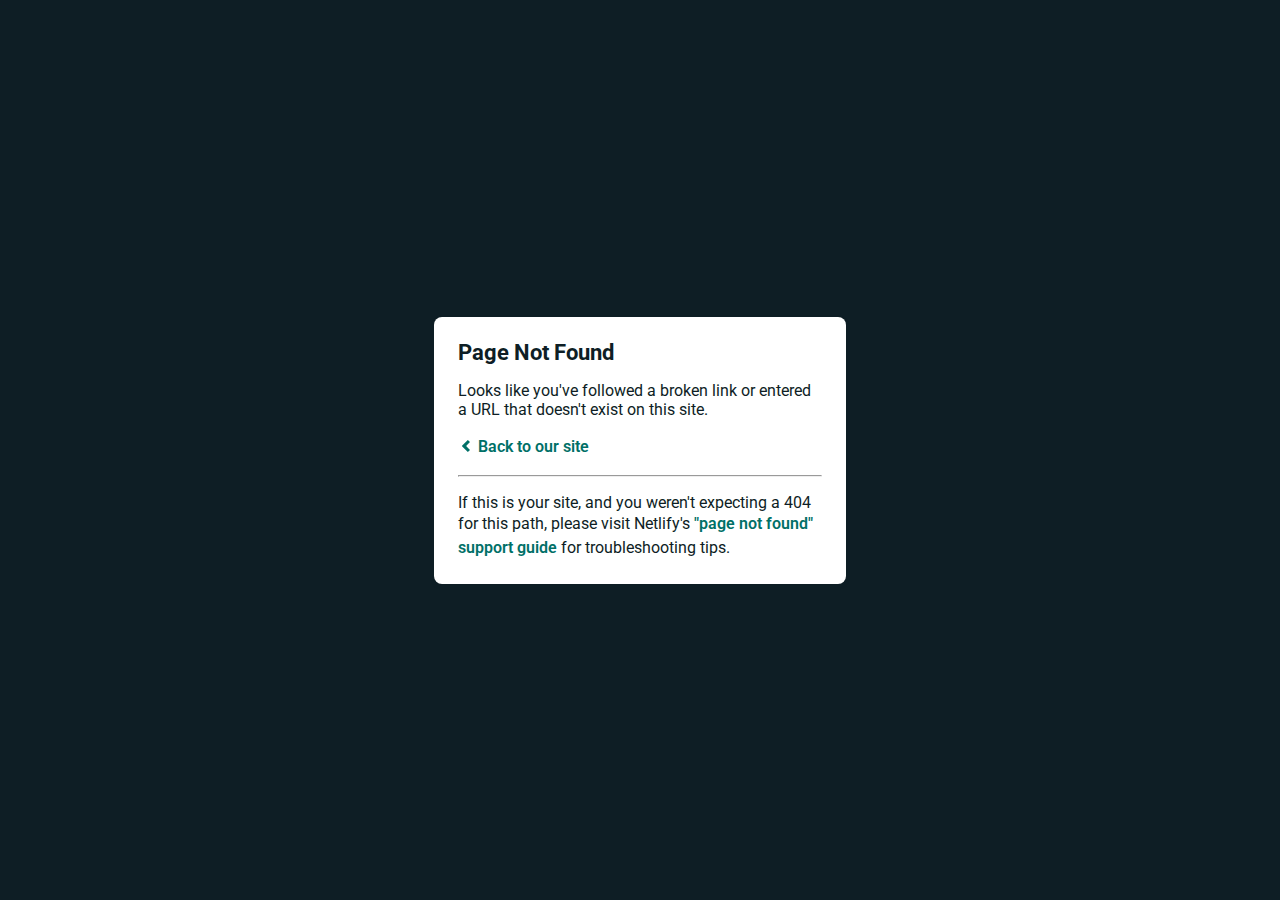
<file: transparent.html>
<!DOCTYPE html><html>  <head>    <meta charset="utf-8">    <meta name="viewport" content="width=device-width, initial-scale=1.0, maximum-scale=1.0, user-scalable=no">    <title>Page Not Found</title>    <link href='https://fonts.googleapis.com/css?family=Roboto:400,700&subset=latin,latin-ext' rel='stylesheet' type='text/css'>    <style>    body {      font-family: -apple-system, BlinkMacSystemFont, "Segoe UI", Roboto, Helvetica, Arial, sans-serif, "Apple Color Emoji", "Segoe UI Emoji", "Segoe UI Symbol";      background: rgb(14, 30, 37);      color: white;      overflow: hidden;      margin: 0;      padding: 0;    }    h1 {      margin: 0;      font-size: 22px;      line-height: 24px;    }    .main {      position: relative;      display: flex;      flex-direction: column;      align-items: center;      justify-content: center;      height: 100vh;      width: 100vw;    }    .card {      position: relative;      display: flex;      flex-direction: column;      width: 75%;      max-width: 364px;      padding: 24px;      background: white;      color: rgb(14, 30, 37);      border-radius: 8px;      box-shadow: 0 2px 4px 0 rgba(14, 30, 37, .16);    }    a {      margin: 0;      text-decoration: none;      font-weight: 600;      line-height: 24px;      color: #007067;    }    a svg {      position: relative;      top: 2px;    }    a:hover,    a:focus {      text-decoration: underline;      text-decoration-color: #f4bb00;    }    a:hover svg path{      fill: #007067;    }    p:last-of-type {      margin-bottom: 0;    }    </style>  </head>  <body>    <div class="main">      <div class="card">        <div class="header">          <h1>Page Not Found</h1>        </div>        <div class="body">          <p>Looks like you've followed a broken link or entered a URL that doesn't exist on this site.</p>          <p>            <a id="back-link" href="/">              <svg xmlns="http://www.w3.org/2000/svg" width="16" height="16" viewBox="0 0 16 16">                <path fill="#007067" d="M11.9998836,4.09370803 L8.55809517,7.43294953 C8.23531459,7.74611298 8.23531459,8.25388736 8.55809517,8.56693769 L12,11.9062921 L9.84187871,14 L4.24208544,8.56693751 C3.91930485,8.25388719 3.91930485,7.74611281 4.24208544,7.43294936 L9.84199531,2 L11.9998836,4.09370803 Z"/>              </svg>              Back to our site             </a>          </p>          <hr><p>If this is your site, and you weren't expecting a 404 for this path, please visit Netlify's <a href="https://answers.netlify.com/t/support-guide-i-ve-deployed-my-site-but-i-still-see-page-not-found/125?utm_source=404page&utm_campaign=community_tracking">"page not found" support guide</a> for troubleshooting tips.          </p>        </div>      </div>    </div>    <script>      (function() {        if (document.referrer && document.location.host && document.referrer.match(new RegExp("^https?://" + document.location.host))) {          document.getElementById("back-link").setAttribute("href", document.referrer);        }      })();    </script>  </body></html>
</file>
<file: css/style38603860.css>
/* Generated on: Sun Aug 01 2021 19:27:50 GMT+0000 (Coordinated Universal Time) */
/* ==========================================================================
   normalize.css v3.0.3 | MIT License | github.com/necolas/normalize.css 
   ========================================================================== */
/*! normalize.css v3.0.3 | MIT License | github.com/necolas/normalize.css */
@font-face {
  font-family: "GangofThree";
  font-style: normal;
  font-weight: normal;
  src: URL("../coutry.otf") format("opentype");
}

html {
  font-family: sans-serif;
  -ms-text-size-adjust: 100%;
  -webkit-text-size-adjust: 100%;
}
body {
  margin: 0;
}
article,
aside,
details,
figcaption,
figure,
footer,
header,
hgroup,
main,
menu,
nav,
section,
summary {
  display: block;
}
audio,
canvas,
progress,
video {
  display: inline-block;
  vertical-align: baseline;
}
audio:not([controls]) {
  display: none;
  height: 0;
}
[hidden],
template {
  display: none;
}
a {
  background-color: transparent;
}
a:active,
a:hover {
  outline: 0;
}
abbr[title] {
  border-bottom: 1px dotted;
}
b,
strong {
  font-weight: bold;
}
dfn {
  font-style: italic;
}
h1 {
  font-size: 2em;
  margin: 0.67em 0;
}
mark {
  background: #ff0;
  color: #000;
}
small {
  font-size: 80%;
}
sub,
sup {
  font-size: 75%;
  line-height: 0;
  position: relative;
  vertical-align: baseline;
}
sup {
  top: -0.5em;
}
sub {
  bottom: -0.25em;
}
img {
  border: 0;
}
svg:not(:root) {
  overflow: hidden;
}
figure {
  margin: 1em 40px;
}
hr {
  box-sizing: content-box;
  height: 0;
}
pre {
  overflow: auto;
}
code,
kbd,
pre,
samp {
  font-family: monospace, monospace;
  font-size: 1em;
}
button,
input,
optgroup,
select,
textarea {
  color: inherit;
  font: inherit;
  margin: 0;
}
button {
  overflow: visible;
}
button,
select {
  text-transform: none;
}
button,
html input[type="button"],
input[type="reset"] {
  -webkit-appearance: button;
  cursor: pointer;
}
button[disabled],
html input[disabled] {
  cursor: default;
}
button::-moz-focus-inner,
input::-moz-focus-inner {
  border: 0;
  padding: 0;
}
input {
  line-height: normal;
}
input[type="checkbox"],
input[type="radio"] {
  box-sizing: border-box;
  padding: 0;
}
input[type="number"]::-webkit-inner-spin-button,
input[type="number"]::-webkit-outer-spin-button {
  height: auto;
}
input[type="search"] {
  -webkit-appearance: none;
}
input[type="search"]::-webkit-search-cancel-button,
input[type="search"]::-webkit-search-decoration {
  -webkit-appearance: none;
}
fieldset {
  border: 1px solid #c0c0c0;
  margin: 0 2px;
  padding: 0.35em 0.625em 0.75em;
}
legend {
  border: 0;
  padding: 0;
}
textarea {
  overflow: auto;
}
optgroup {
  font-weight: bold;
}
table {
  border-collapse: collapse;
  border-spacing: 0;
}
td,
th {
  padding: 0;
}

/* ==========================================================================
   Start of base Webflow CSS - If you're looking for some ultra-clean CSS, skip the boilerplate and see the unminified code below.
   ========================================================================== */
@font-face {
  font-family: "webflow-icons";
  src: url("[data-uri]")
    format("truetype");
  font-weight: normal;
  font-style: normal;
}
[class^="w-icon-"],
[class*=" w-icon-"] {
  font-family: "webflow-icons" !important;
  speak: none;
  font-style: normal;
  font-weight: normal;
  font-variant: normal;
  text-transform: none;
  line-height: 1;
  -webkit-font-smoothing: antialiased;
  -moz-osx-font-smoothing: grayscale;
}
.w-icon-slider-right:before {
  content: "\e600";
}
.w-icon-slider-left:before {
  content: "\e601";
}
.w-icon-nav-menu:before {
  content: "\e602";
}
.w-icon-arrow-down:before,
.w-icon-dropdown-toggle:before {
  content: "\e603";
}
.w-icon-file-upload-remove:before {
  content: "\e900";
}
.w-icon-file-upload-icon:before {
  content: "\e903";
}
* {
  -webkit-box-sizing: border-box;
  -moz-box-sizing: border-box;
  box-sizing: border-box;
}
html {
  height: 100%;
}
body {
  margin: 0;
  min-height: 100%;
  background-color: #fff;
  font-family: Arial, sans-serif;
  font-size: 14px;
  line-height: 20px;
  color: #333;
}
img {
  max-width: 100%;
  vertical-align: middle;
  display: inline-block;
}
html.w-mod-touch * {
  background-attachment: scroll !important;
}
.w-block {
  display: block;
}
.w-inline-block {
  max-width: 100%;
  display: inline-block;
}
.w-clearfix:before,
.w-clearfix:after {
  content: " ";
  display: table;
  grid-column-start: 1;
  grid-row-start: 1;
  grid-column-end: 2;
  grid-row-end: 2;
}
.w-clearfix:after {
  clear: both;
}
.w-hidden {
  display: none;
}
.w-button {
  display: inline-block;
  padding: 9px 15px;
  background-color: #3898ec;
  color: white;
  border: 0;
  line-height: inherit;
  text-decoration: none;
  cursor: pointer;
  border-radius: 0;
}
input.w-button {
  -webkit-appearance: button;
}
html[data-w-dynpage] [data-w-cloak] {
  color: transparent !important;
}
.w-webflow-badge,
.w-webflow-badge * {
  position: static;
  left: auto;
  top: auto;
  right: auto;
  bottom: auto;
  z-index: auto;
  display: block;
  visibility: visible;
  overflow: visible;
  overflow-x: visible;
  overflow-y: visible;
  box-sizing: border-box;
  width: auto;
  height: auto;
  max-height: none;
  max-width: none;
  min-height: 0;
  min-width: 0;
  margin: 0;
  padding: 0;
  float: none;
  clear: none;
  border: 0 none transparent;
  border-radius: 0;
  background: none;
  background-image: none;
  background-position: 0 0;
  background-size: auto auto;
  background-repeat: repeat;
  background-origin: padding-box;
  background-clip: border-box;
  background-attachment: scroll;
  background-color: transparent;
  box-shadow: none;
  opacity: 1;
  transform: none;
  transition: none;
  direction: ltr;
  font-family: inherit;
  font-weight: inherit;
  color: inherit;
  font-size: inherit;
  line-height: inherit;
  font-style: inherit;
  font-variant: inherit;
  text-align: inherit;
  letter-spacing: inherit;
  text-decoration: inherit;
  text-indent: 0;
  text-transform: inherit;
  list-style-type: disc;
  text-shadow: none;
  font-smoothing: auto;
  vertical-align: baseline;
  cursor: inherit;
  white-space: inherit;
  word-break: normal;
  word-spacing: normal;
  word-wrap: normal;
}
.w-webflow-badge {
  position: fixed !important;
  display: inline-block !important;
  visibility: visible !important;
  z-index: 2147483647 !important;
  top: auto !important;
  right: 12px !important;
  bottom: 12px !important;
  left: auto !important;
  color: #aaadb0 !important;
  background-color: #fff !important;
  border-radius: 3px !important;
  padding: 6px 8px 6px 6px !important;
  font-size: 12px !important;
  opacity: 1 !important;
  line-height: 14px !important;
  text-decoration: none !important;
  transform: none !important;
  margin: 0 !important;
  width: auto !important;
  height: auto !important;
  overflow: visible !important;
  white-space: nowrap;
  box-shadow: 0 0 0 1px rgba(0, 0, 0, 0.1), 0 1px 3px rgba(0, 0, 0, 0.1);
  cursor: pointer;
}
.w-webflow-badge > img {
  display: inline-block !important;
  visibility: visible !important;
  opacity: 1 !important;
  vertical-align: middle !important;
}
h1,
h2,
h3,
h4,
h5,
h6 {
  font-weight: bold;
  margin-bottom: 10px;
}
h1 {
  font-size: 38px;
  line-height: 44px;
  margin-top: 20px;
}
h2 {
  font-size: 32px;
  line-height: 36px;
  margin-top: 20px;
}
h3 {
  font-size: 24px;
  line-height: 30px;
  margin-top: 20px;
}
h4 {
  font-size: 18px;
  line-height: 24px;
  margin-top: 10px;
}
h5 {
  font-size: 14px;
  line-height: 20px;
  margin-top: 10px;
}
h6 {
  font-size: 12px;
  line-height: 18px;
  margin-top: 10px;
}
p {
  margin-top: 0;
  margin-bottom: 10px;
}
blockquote {
  margin: 0 0 10px 0;
  padding: 10px 20px;
  border-left: 5px solid #e2e2e2;
  font-size: 18px;
  line-height: 22px;
}
figure {
  margin: 0;
  margin-bottom: 10px;
}
figcaption {
  margin-top: 5px;
  text-align: center;
}
ul,
ol {
  margin-top: 0;
  margin-bottom: 10px;
  padding-left: 40px;
}
.w-list-unstyled {
  padding-left: 0;
  list-style: none;
}
.w-embed:before,
.w-embed:after {
  content: " ";
  display: table;
  grid-column-start: 1;
  grid-row-start: 1;
  grid-column-end: 2;
  grid-row-end: 2;
}
.w-embed:after {
  clear: both;
}
.w-video {
  width: 100%;
  position: relative;
  padding: 0;
}
.w-video iframe,
.w-video object,
.w-video embed {
  position: absolute;
  top: 0;
  left: 0;
  width: 100%;
  height: 100%;
}
fieldset {
  padding: 0;
  margin: 0;
  border: 0;
}
button,
html input[type="button"],
input[type="reset"] {
  border: 0;
  cursor: pointer;
  -webkit-appearance: button;
}
.w-form {
  margin: 0 0 15px;
}
.w-form-done {
  display: none;
  padding: 20px;
  text-align: center;
  background-color: #dddddd;
}
.w-form-fail {
  display: none;
  margin-top: 10px;
  padding: 10px;
  background-color: #ffdede;
}
label {
  display: block;
  margin-bottom: 5px;
  font-weight: bold;
}
.w-input,
.w-select {
  display: block;
  width: 100%;
  height: 38px;
  padding: 8px 12px;
  margin-bottom: 10px;
  font-size: 14px;
  line-height: 1.42857143;
  color: #333333;
  vertical-align: middle;
  background-color: #ffffff;
  border: 1px solid #cccccc;
}
.w-input:-moz-placeholder,
.w-select:-moz-placeholder {
  color: #999;
}
.w-input::-moz-placeholder,
.w-select::-moz-placeholder {
  color: #999;
  opacity: 1;
}
.w-input:-ms-input-placeholder,
.w-select:-ms-input-placeholder {
  color: #999;
}
.w-input::-webkit-input-placeholder,
.w-select::-webkit-input-placeholder {
  color: #999;
}
.w-input:focus,
.w-select:focus {
  border-color: #3898ec;
  outline: 0;
}
.w-input[disabled],
.w-select[disabled],
.w-input[readonly],
.w-select[readonly],
fieldset[disabled] .w-input,
fieldset[disabled] .w-select {
  cursor: not-allowed;
  background-color: #eeeeee;
}
textarea.w-input,
textarea.w-select {
  height: auto;
}
.w-select {
  background-color: #f3f3f3;
}
.w-select[multiple] {
  height: auto;
}
.w-form-label {
  display: inline-block;
  cursor: pointer;
  font-weight: normal;
  margin-bottom: 0;
}
.w-radio {
  display: block;
  margin-bottom: 5px;
  padding-left: 20px;
}
.w-radio:before,
.w-radio:after {
  content: " ";
  display: table;
  grid-column-start: 1;
  grid-row-start: 1;
  grid-column-end: 2;
  grid-row-end: 2;
}
.w-radio:after {
  clear: both;
}
.w-radio-input {
  margin: 4px 0 0;
  margin-top: 1px \9;
  line-height: normal;
  float: left;
  margin-left: -20px;
}
.w-radio-input {
  margin-top: 3px;
}
.w-file-upload {
  display: block;
  margin-bottom: 10px;
}
.w-file-upload-input {
  width: 0.1px;
  height: 0.1px;
  opacity: 0;
  overflow: hidden;
  position: absolute;
  z-index: -100;
}
.w-file-upload-default,
.w-file-upload-uploading,
.w-file-upload-success {
  display: inline-block;
  color: #333333;
}
.w-file-upload-error {
  display: block;
  margin-top: 10px;
}
.w-file-upload-default.w-hidden,
.w-file-upload-uploading.w-hidden,
.w-file-upload-error.w-hidden,
.w-file-upload-success.w-hidden {
  display: none;
}
.w-file-upload-uploading-btn {
  display: flex;
  font-size: 14px;
  font-weight: normal;
  cursor: pointer;
  margin: 0;
  padding: 8px 12px;
  border: 1px solid #cccccc;
  background-color: #fafafa;
}
.w-file-upload-file {
  display: flex;
  flex-grow: 1;
  justify-content: space-between;
  margin: 0;
  padding: 8px 9px 8px 11px;
  border: 1px solid #cccccc;
  background-color: #fafafa;
}
.w-file-upload-file-name {
  font-size: 14px;
  font-weight: normal;
  display: block;
}
.w-file-remove-link {
  margin-top: 3px;
  margin-left: 10px;
  width: auto;
  height: auto;
  padding: 3px;
  display: block;
  cursor: pointer;
}
.w-icon-file-upload-remove {
  margin: auto;
  font-size: 10px;
}
.w-file-upload-error-msg {
  display: inline-block;
  color: #ea384c;
  padding: 2px 0;
}
.w-file-upload-info {
  display: inline-block;
  line-height: 38px;
  padding: 0 12px;
}
.w-file-upload-label {
  display: inline-block;
  font-size: 14px;
  font-weight: normal;
  cursor: pointer;
  margin: 0;
  padding: 8px 12px;
  border: 1px solid #cccccc;
  background-color: #fafafa;
}
.w-icon-file-upload-icon,
.w-icon-file-upload-uploading {
  display: inline-block;
  margin-right: 8px;
  width: 20px;
}
.w-icon-file-upload-uploading {
  height: 20px;
}
.w-container {
  margin-left: auto;
  margin-right: auto;
  max-width: 940px;
}
.w-container:before,
.w-container:after {
  content: " ";
  display: table;
  grid-column-start: 1;
  grid-row-start: 1;
  grid-column-end: 2;
  grid-row-end: 2;
}
.w-container:after {
  clear: both;
}
.w-container .w-row {
  margin-left: -10px;
  margin-right: -10px;
}
.w-row:before,
.w-row:after {
  content: " ";
  display: table;
  grid-column-start: 1;
  grid-row-start: 1;
  grid-column-end: 2;
  grid-row-end: 2;
}
.w-row:after {
  clear: both;
}
.w-row .w-row {
  margin-left: 0;
  margin-right: 0;
}
.w-col {
  position: relative;
  float: left;
  width: 100%;
  min-height: 1px;
  padding-left: 10px;
  padding-right: 10px;
}
.w-col .w-col {
  padding-left: 0;
  padding-right: 0;
}
.w-col-1 {
  width: 8.33333333%;
}
.w-col-2 {
  width: 16.66666667%;
}
.w-col-3 {
  width: 25%;
}
.w-col-4 {
  width: 33.33333333%;
}
.w-col-5 {
  width: 41.66666667%;
}
.w-col-6 {
  width: 50%;
}
.w-col-7 {
  width: 58.33333333%;
}
.w-col-8 {
  width: 66.66666667%;
}
.w-col-9 {
  width: 75%;
}
.w-col-10 {
  width: 83.33333333%;
}
.w-col-11 {
  width: 91.66666667%;
}
.w-col-12 {
  width: 100%;
}
.w-hidden-main {
  display: none !important;
}
@media screen and (max-width: 991px) {
  .w-container {
    max-width: 728px;
  }
  .w-hidden-main {
    display: inherit !important;
  }
  .w-hidden-medium {
    display: none !important;
  }
  .w-col-medium-1 {
    width: 8.33333333%;
  }
  .w-col-medium-2 {
    width: 16.66666667%;
  }
  .w-col-medium-3 {
    width: 25%;
  }
  .w-col-medium-4 {
    width: 33.33333333%;
  }
  .w-col-medium-5 {
    width: 41.66666667%;
  }
  .w-col-medium-6 {
    width: 50%;
  }
  .w-col-medium-7 {
    width: 58.33333333%;
  }
  .w-col-medium-8 {
    width: 66.66666667%;
  }
  .w-col-medium-9 {
    width: 75%;
  }
  .w-col-medium-10 {
    width: 83.33333333%;
  }
  .w-col-medium-11 {
    width: 91.66666667%;
  }
  .w-col-medium-12 {
    width: 100%;
  }
  .w-col-stack {
    width: 100%;
    left: auto;
    right: auto;
  }
}
@media screen and (max-width: 767px) {
  .w-hidden-main {
    display: inherit !important;
  }
  .w-hidden-medium {
    display: inherit !important;
  }
  .w-hidden-small {
    display: none !important;
  }
  .w-row,
  .w-container .w-row {
    margin-left: 0;
    margin-right: 0;
  }
  .w-col {
    width: 100%;
    left: auto;
    right: auto;
  }
  .w-col-small-1 {
    width: 8.33333333%;
  }
  .w-col-small-2 {
    width: 16.66666667%;
  }
  .w-col-small-3 {
    width: 25%;
  }
  .w-col-small-4 {
    width: 33.33333333%;
  }
  .w-col-small-5 {
    width: 41.66666667%;
  }
  .w-col-small-6 {
    width: 50%;
  }
  .w-col-small-7 {
    width: 58.33333333%;
  }
  .w-col-small-8 {
    width: 66.66666667%;
  }
  .w-col-small-9 {
    width: 75%;
  }
  .w-col-small-10 {
    width: 83.33333333%;
  }
  .w-col-small-11 {
    width: 91.66666667%;
  }
  .w-col-small-12 {
    width: 100%;
  }
}
@media screen and (max-width: 479px) {
  .w-container {
    max-width: none;
  }
  .w-hidden-main {
    display: inherit !important;
  }
  .w-hidden-medium {
    display: inherit !important;
  }
  .w-hidden-small {
    display: inherit !important;
  }
  .w-hidden-tiny {
    display: none !important;
  }
  .w-col {
    width: 100%;
  }
  .w-col-tiny-1 {
    width: 8.33333333%;
  }
  .w-col-tiny-2 {
    width: 16.66666667%;
  }
  .w-col-tiny-3 {
    width: 25%;
  }
  .w-col-tiny-4 {
    width: 33.33333333%;
  }
  .w-col-tiny-5 {
    width: 41.66666667%;
  }
  .w-col-tiny-6 {
    width: 50%;
  }
  .w-col-tiny-7 {
    width: 58.33333333%;
  }
  .w-col-tiny-8 {
    width: 66.66666667%;
  }
  .w-col-tiny-9 {
    width: 75%;
  }
  .w-col-tiny-10 {
    width: 83.33333333%;
  }
  .w-col-tiny-11 {
    width: 91.66666667%;
  }
  .w-col-tiny-12 {
    width: 100%;
  }
}
.w-widget {
  position: relative;
}
.w-widget-map {
  width: 100%;
  height: 400px;
}
.w-widget-map label {
  width: auto;
  display: inline;
}
.w-widget-map img {
  max-width: inherit;
}
.w-widget-map .gm-style-iw {
  text-align: center;
}
.w-widget-map .gm-style-iw > button {
  display: none !important;
}
.w-widget-twitter {
  overflow: hidden;
}
.w-widget-twitter-count-shim {
  display: inline-block;
  vertical-align: top;
  position: relative;
  width: 28px;
  height: 20px;
  text-align: center;
  background: white;
  border: #758696 solid 1px;
  border-radius: 3px;
}
.w-widget-twitter-count-shim * {
  pointer-events: none;
  -webkit-user-select: none;
  -moz-user-select: none;
  -ms-user-select: none;
  user-select: none;
}
.w-widget-twitter-count-shim .w-widget-twitter-count-inner {
  position: relative;
  font-size: 15px;
  line-height: 12px;
  text-align: center;
  color: #999;
  font-family: serif;
}
.w-widget-twitter-count-shim .w-widget-twitter-count-clear {
  position: relative;
  display: block;
}
.w-widget-twitter-count-shim.w--large {
  width: 36px;
  height: 28px;
}
.w-widget-twitter-count-shim.w--large .w-widget-twitter-count-inner {
  font-size: 18px;
  line-height: 18px;
}
.w-widget-twitter-count-shim:not(.w--vertical) {
  margin-left: 5px;
  margin-right: 8px;
}
.w-widget-twitter-count-shim:not(.w--vertical).w--large {
  margin-left: 6px;
}
.w-widget-twitter-count-shim:not(.w--vertical):before,
.w-widget-twitter-count-shim:not(.w--vertical):after {
  top: 50%;
  left: 0;
  border: solid transparent;
  content: " ";
  height: 0;
  width: 0;
  position: absolute;
  pointer-events: none;
}
.w-widget-twitter-count-shim:not(.w--vertical):before {
  border-color: rgba(117, 134, 150, 0);
  border-right-color: #5d6c7b;
  border-width: 4px;
  margin-left: -9px;
  margin-top: -4px;
}
.w-widget-twitter-count-shim:not(.w--vertical).w--large:before {
  border-width: 5px;
  margin-left: -10px;
  margin-top: -5px;
}
.w-widget-twitter-count-shim:not(.w--vertical):after {
  border-color: rgba(255, 255, 255, 0);
  border-right-color: white;
  border-width: 4px;
  margin-left: -8px;
  margin-top: -4px;
}
.w-widget-twitter-count-shim:not(.w--vertical).w--large:after {
  border-width: 5px;
  margin-left: -9px;
  margin-top: -5px;
}
.w-widget-twitter-count-shim.w--vertical {
  width: 61px;
  height: 33px;
  margin-bottom: 8px;
}
.w-widget-twitter-count-shim.w--vertical:before,
.w-widget-twitter-count-shim.w--vertical:after {
  top: 100%;
  left: 50%;
  border: solid transparent;
  content: " ";
  height: 0;
  width: 0;
  position: absolute;
  pointer-events: none;
}
.w-widget-twitter-count-shim.w--vertical:before {
  border-color: rgba(117, 134, 150, 0);
  border-top-color: #5d6c7b;
  border-width: 5px;
  margin-left: -5px;
}
.w-widget-twitter-count-shim.w--vertical:after {
  border-color: rgba(255, 255, 255, 0);
  border-top-color: white;
  border-width: 4px;
  margin-left: -4px;
}
.w-widget-twitter-count-shim.w--vertical .w-widget-twitter-count-inner {
  font-size: 18px;
  line-height: 22px;
}
.w-widget-twitter-count-shim.w--vertical.w--large {
  width: 76px;
}
.w-widget-gplus {
  overflow: hidden;
}
.w-background-video {
  position: relative;
  overflow: hidden;
  height: 500px;
  color: white;
}
.w-background-video > video {
  background-size: cover;
  background-position: 50% 50%;
  position: absolute;
  margin: auto;
  width: 100%;
  height: 100%;
  right: -100%;
  bottom: -100%;
  top: -100%;
  left: -100%;
  object-fit: cover;
  z-index: -100;
}
.w-background-video > video::-webkit-media-controls-start-playback-button {
  display: none !important;
  -webkit-appearance: none;
}
.w-slider {
  position: relative;
  height: 300px;
  text-align: center;
  background: #dddddd;
  clear: both;
  -webkit-tap-highlight-color: rgba(0, 0, 0, 0);
  tap-highlight-color: rgba(0, 0, 0, 0);
}
.w-slider-mask {
  position: relative;
  display: block;
  overflow: hidden;
  z-index: 1;
  left: 0;
  right: 0;
  height: 100%;
  white-space: nowrap;
}
.w-slide {
  position: relative;
  display: inline-block;
  vertical-align: top;
  width: 100%;
  height: 100%;
  white-space: normal;
  text-align: left;
}
.w-slider-nav {
  position: absolute;
  z-index: 2;
  top: auto;
  right: 0;
  bottom: 0;
  left: 0;
  margin: auto;
  padding-top: 10px;
  height: 40px;
  text-align: center;
  -webkit-tap-highlight-color: rgba(0, 0, 0, 0);
  tap-highlight-color: rgba(0, 0, 0, 0);
}
.w-slider-nav.w-round > div {
  border-radius: 100%;
}
.w-slider-nav.w-num > div {
  width: auto;
  height: auto;
  padding: 0.2em 0.5em;
  font-size: inherit;
  line-height: inherit;
}
.w-slider-nav.w-shadow > div {
  box-shadow: 0 0 3px rgba(51, 51, 51, 0.4);
}
.w-slider-nav-invert {
  color: #fff;
}
.w-slider-nav-invert > div {
  background-color: rgba(34, 34, 34, 0.4);
}
.w-slider-nav-invert > div.w-active {
  background-color: #222;
}
.w-slider-dot {
  position: relative;
  display: inline-block;
  width: 1em;
  height: 1em;
  background-color: rgba(255, 255, 255, 0.4);
  cursor: pointer;
  margin: 0 3px 0.5em;
  transition: background-color 100ms, color 100ms;
}
.w-slider-dot.w-active {
  background-color: #fff;
}
.w-slider-dot:focus {
  outline: none;
  box-shadow: 0 0 0 2px #fff;
}
.w-slider-dot:focus.w-active {
  box-shadow: none;
}
.w-slider-arrow-left,
.w-slider-arrow-right {
  position: absolute;
  width: 80px;
  top: 0;
  right: 0;
  bottom: 0;
  left: 0;
  margin: auto;
  cursor: pointer;
  overflow: hidden;
  color: white;
  font-size: 40px;
  -webkit-tap-highlight-color: rgba(0, 0, 0, 0);
  tap-highlight-color: rgba(0, 0, 0, 0);
  -webkit-user-select: none;
  -moz-user-select: none;
  -ms-user-select: none;
  user-select: none;
}
.w-slider-arrow-left [class^="w-icon-"],
.w-slider-arrow-right [class^="w-icon-"],
.w-slider-arrow-left [class*=" w-icon-"],
.w-slider-arrow-right [class*=" w-icon-"] {
  position: absolute;
}
.w-slider-arrow-left:focus,
.w-slider-arrow-right:focus {
  outline: 0;
}
.w-slider-arrow-left {
  z-index: 3;
  right: auto;
}
.w-slider-arrow-right {
  z-index: 4;
  left: auto;
}
.w-icon-slider-left,
.w-icon-slider-right {
  top: 0;
  right: 0;
  bottom: 0;
  left: 0;
  margin: auto;
  width: 1em;
  height: 1em;
}
.w-slider-aria-label {
  border: 0;
  clip: rect(0 0 0 0);
  height: 1px;
  margin: -1px;
  overflow: hidden;
  padding: 0;
  position: absolute;
  width: 1px;
}
.w-slider-force-show {
  display: block !important;
}
.w-dropdown {
  display: inline-block;
  position: relative;
  text-align: left;
  margin-left: auto;
  margin-right: auto;
  z-index: 900;
}
.w-dropdown-btn,
.w-dropdown-toggle,
.w-dropdown-link {
  position: relative;
  vertical-align: top;
  text-decoration: none;
  color: #222222;
  padding: 20px;
  text-align: left;
  margin-left: auto;
  margin-right: auto;
  white-space: nowrap;
}
.w-dropdown-toggle {
  -webkit-user-select: none;
  -moz-user-select: none;
  -ms-user-select: none;
  user-select: none;
  display: inline-block;
  cursor: pointer;
  padding-right: 40px;
}
.w-dropdown-toggle:focus {
  outline: 0;
}
.w-icon-dropdown-toggle {
  position: absolute;
  top: 0;
  right: 0;
  bottom: 0;
  margin: auto;
  margin-right: 20px;
  width: 1em;
  height: 1em;
}
.w-dropdown-list {
  position: absolute;
  background: #dddddd;
  display: none;
  min-width: 100%;
}
.w-dropdown-list.w--open {
  display: block;
}
.w-dropdown-link {
  padding: 10px 20px;
  display: block;
  color: #222222;
}
.w-dropdown-link.w--current {
  color: #0082f3;
}
.w-dropdown-link:focus {
  outline: 0;
}
@media screen and (max-width: 767px) {
  .w-nav-brand {
    padding-left: 10px;
  }
}
.w-lightbox-backdrop {
  color: #000;
  cursor: auto;
  font-family: serif;
  font-size: medium;
  font-style: normal;
  font-variant: normal;
  font-weight: normal;
  letter-spacing: normal;
  line-height: normal;
  list-style: disc;
  text-align: start;
  text-indent: 0;
  text-shadow: none;
  text-transform: none;
  visibility: visible;
  white-space: normal;
  word-break: normal;
  word-spacing: normal;
  word-wrap: normal;
  position: fixed;
  top: 0;
  right: 0;
  bottom: 0;
  left: 0;
  color: #fff;
  font-family: "Helvetica Neue", Helvetica, Ubuntu, "Segoe UI", Verdana,
    sans-serif;
  font-size: 17px;
  line-height: 1.2;
  font-weight: 300;
  text-align: center;
  background: rgba(0, 0, 0, 0.9);
  z-index: 2000;
  outline: 0;
  opacity: 0;
  -webkit-user-select: none;
  -moz-user-select: none;
  -ms-user-select: none;
  -webkit-tap-highlight-color: transparent;
  -webkit-transform: translate(0, 0);
}
.w-lightbox-backdrop,
.w-lightbox-container {
  height: 100%;
  overflow: auto;
  -webkit-overflow-scrolling: touch;
}
.w-lightbox-content {
  position: relative;
  height: 100vh;
  overflow: hidden;
}
.w-lightbox-view {
  position: absolute;
  width: 100vw;
  height: 100vh;
  opacity: 0;
}
.w-lightbox-view:before {
  content: "";
  height: 100vh;
}
.w-lightbox-group,
.w-lightbox-group .w-lightbox-view,
.w-lightbox-group .w-lightbox-view:before {
  height: 86vh;
}
.w-lightbox-frame,
.w-lightbox-view:before {
  display: inline-block;
  vertical-align: middle;
}
.w-lightbox-figure {
  position: relative;
  margin: 0;
}
.w-lightbox-group .w-lightbox-figure {
  cursor: pointer;
}
.w-lightbox-img {
  width: auto;
  height: auto;
  max-width: none;
}
.w-lightbox-image {
  display: block;
  float: none;
  max-width: 100vw;
  max-height: 100vh;
}
.w-lightbox-group .w-lightbox-image {
  max-height: 86vh;
}
.w-lightbox-caption {
  position: absolute;
  right: 0;
  bottom: 0;
  left: 0;
  padding: 0.5em 1em;
  background: rgba(0, 0, 0, 0.4);
  text-align: left;
  text-overflow: ellipsis;
  white-space: nowrap;
  overflow: hidden;
}
.w-lightbox-embed {
  position: absolute;
  top: 0;
  right: 0;
  bottom: 0;
  left: 0;
  width: 100%;
  height: 100%;
}
.w-lightbox-control {
  position: absolute;
  top: 0;
  width: 4em;
  background-size: 24px;
  background-repeat: no-repeat;
  background-position: center;
  cursor: pointer;
  -webkit-transition: all 0.3s;
  transition: all 0.3s;
}
.w-lightbox-left {
  display: none;
  bottom: 0;
  left: 0;
  background-image: url("[data-uri]");
}
.w-lightbox-right {
  display: none;
  right: 0;
  bottom: 0;
  background-image: url("[data-uri]");
}
.w-lightbox-close {
  right: 0;
  height: 2.6em;
  background-image: url("[data-uri]");
  background-size: 18px;
}
.w-lightbox-strip {
  position: absolute;
  bottom: 0;
  left: 0;
  right: 0;
  padding: 0 1vh;
  line-height: 0;
  white-space: nowrap;
  overflow-x: auto;
  overflow-y: hidden;
}
.w-lightbox-item {
  display: inline-block;
  width: 10vh;
  padding: 2vh 1vh;
  box-sizing: content-box;
  cursor: pointer;
  -webkit-transform: translate3d(0, 0, 0);
}
.w-lightbox-active {
  opacity: 0.3;
}
.w-lightbox-thumbnail {
  position: relative;
  height: 10vh;
  background: #222;
  overflow: hidden;
}
.w-lightbox-thumbnail-image {
  position: absolute;
  top: 0;
  left: 0;
}
.w-lightbox-thumbnail .w-lightbox-tall {
  top: 50%;
  width: 100%;
  -webkit-transform: translate(0, -50%);
  -ms-transform: translate(0, -50%);
  transform: translate(0, -50%);
}
.w-lightbox-thumbnail .w-lightbox-wide {
  left: 50%;
  height: 100%;
  -webkit-transform: translate(-50%, 0);
  -ms-transform: translate(-50%, 0);
  transform: translate(-50%, 0);
}
.w-lightbox-spinner {
  position: absolute;
  top: 50%;
  left: 50%;
  box-sizing: border-box;
  width: 40px;
  height: 40px;
  margin-top: -20px;
  margin-left: -20px;
  border: 5px solid rgba(0, 0, 0, 0.4);
  border-radius: 50%;
  -webkit-animation: spin 0.8s infinite linear;
  animation: spin 0.8s infinite linear;
}
.w-lightbox-spinner:after {
  content: "";
  position: absolute;
  top: -4px;
  right: -4px;
  bottom: -4px;
  left: -4px;
  border: 3px solid transparent;
  border-bottom-color: #fff;
  border-radius: 50%;
}
.w-lightbox-hide {
  display: none;
}
.w-lightbox-noscroll {
  overflow: hidden;
}
@media (min-width: 768px) {
  .w-lightbox-content {
    height: 96vh;
    margin-top: 2vh;
  }
  .w-lightbox-view,
  .w-lightbox-view:before {
    height: 96vh;
  }
  .w-lightbox-group,
  .w-lightbox-group .w-lightbox-view,
  .w-lightbox-group .w-lightbox-view:before {
    height: 84vh;
  }
  .w-lightbox-image {
    max-width: 96vw;
    max-height: 96vh;
  }
  .w-lightbox-group .w-lightbox-image {
    max-width: 82.3vw;
    max-height: 84vh;
  }
  .w-lightbox-left,
  .w-lightbox-right {
    display: block;
    opacity: 0.5;
  }
  .w-lightbox-close {
    opacity: 0.8;
  }
  .w-lightbox-control:hover {
    opacity: 1;
  }
}
.w-lightbox-inactive,
.w-lightbox-inactive:hover {
  opacity: 0;
}
.w-richtext:before,
.w-richtext:after {
  content: " ";
  display: table;
  grid-column-start: 1;
  grid-row-start: 1;
  grid-column-end: 2;
  grid-row-end: 2;
}
.w-richtext:after {
  clear: both;
}
.w-richtext[contenteditable="true"]:before,
.w-richtext[contenteditable="true"]:after {
  white-space: initial;
}
.w-richtext ol,
.w-richtext ul {
  overflow: hidden;
}
.w-richtext .w-richtext-figure-selected.w-richtext-figure-type-video div:after,
.w-richtext .w-richtext-figure-selected[data-rt-type="video"] div:after {
  outline: 2px solid #2895f7;
}
.w-richtext .w-richtext-figure-selected.w-richtext-figure-type-image div,
.w-richtext .w-richtext-figure-selected[data-rt-type="image"] div {
  outline: 2px solid #2895f7;
}
.w-richtext figure.w-richtext-figure-type-video > div:after,
.w-richtext figure[data-rt-type="video"] > div:after {
  content: "";
  position: absolute;
  display: none;
  left: 0;
  top: 0;
  right: 0;
  bottom: 0;
}
.w-richtext figure {
  position: relative;
  max-width: 60%;
}
.w-richtext figure > div:before {
  cursor: default !important;
}
.w-richtext figure img {
  width: 100%;
}
.w-richtext figure figcaption.w-richtext-figcaption-placeholder {
  opacity: 0.6;
}
.w-richtext figure div {
  font-size: 0;
  color: transparent;
}
.w-richtext figure.w-richtext-figure-type-image,
.w-richtext figure[data-rt-type="image"] {
  display: table;
}
.w-richtext figure.w-richtext-figure-type-image > div,
.w-richtext figure[data-rt-type="image"] > div {
  display: inline-block;
}
.w-richtext figure.w-richtext-figure-type-image > figcaption,
.w-richtext figure[data-rt-type="image"] > figcaption {
  display: table-caption;
  caption-side: bottom;
}
.w-richtext figure.w-richtext-figure-type-video,
.w-richtext figure[data-rt-type="video"] {
  width: 60%;
  height: 0;
}
.w-richtext figure.w-richtext-figure-type-video iframe,
.w-richtext figure[data-rt-type="video"] iframe {
  position: absolute;
  top: 0;
  left: 0;
  width: 100%;
  height: 100%;
}
.w-richtext figure.w-richtext-figure-type-video > div,
.w-richtext figure[data-rt-type="video"] > div {
  width: 100%;
}
.w-richtext figure.w-richtext-align-center {
  margin-right: auto;
  margin-left: auto;
  clear: both;
}
.w-richtext figure.w-richtext-align-center.w-richtext-figure-type-image > div,
.w-richtext figure.w-richtext-align-center[data-rt-type="image"] > div {
  max-width: 100%;
}
.w-richtext figure.w-richtext-align-normal {
  clear: both;
}
.w-richtext figure.w-richtext-align-fullwidth {
  width: 100%;
  max-width: 100%;
  text-align: center;
  clear: both;
  display: block;
  margin-right: auto;
  margin-left: auto;
}
.w-richtext figure.w-richtext-align-fullwidth > div {
  display: inline-block;
  padding-bottom: inherit;
}
.w-richtext figure.w-richtext-align-fullwidth > figcaption {
  display: block;
}
.w-richtext figure.w-richtext-align-floatleft {
  float: left;
  margin-right: 15px;
  clear: none;
}
.w-richtext figure.w-richtext-align-floatright {
  float: right;
  margin-left: 15px;
  clear: none;
}
.w-nav {
  position: relative;
  background: #dddddd;
  z-index: 1000;
}
.w-nav:before,
.w-nav:after {
  content: " ";
  display: table;
  grid-column-start: 1;
  grid-row-start: 1;
  grid-column-end: 2;
  grid-row-end: 2;
}
.w-nav:after {
  clear: both;
}
.w-nav-brand {
  position: relative;
  float: left;
  text-decoration: none;
  color: #333333;
}
.w-nav-link {
  position: relative;
  display: inline-block;
  vertical-align: top;
  text-decoration: none;
  color: #222222;
  padding: 20px;
  text-align: left;
  margin-left: auto;
  margin-right: auto;
}
.w-nav-link.w--current {
  color: #0082f3;
}
.w-nav-menu {
  position: relative;
  float: right;
}
[data-nav-menu-open] {
  display: block !important;
  position: absolute;
  top: 100%;
  left: 0;
  right: 0;
  background: #c8c8c8;
  text-align: center;
  overflow: visible;
  min-width: 200px;
}
.w--nav-link-open {
  display: block;
  position: relative;
}
.w-nav-overlay {
  position: absolute;
  overflow: hidden;
  display: none;
  top: 100%;
  left: 0;
  right: 0;
  width: 100%;
}
.w-nav-overlay [data-nav-menu-open] {
  top: 0;
}
.w-nav[data-animation="over-left"] .w-nav-overlay {
  width: auto;
}
.w-nav[data-animation="over-left"] .w-nav-overlay,
.w-nav[data-animation="over-left"] [data-nav-menu-open] {
  right: auto;
  z-index: 1;
  top: 0;
}
.w-nav[data-animation="over-right"] .w-nav-overlay {
  width: auto;
}
.w-nav[data-animation="over-right"] .w-nav-overlay,
.w-nav[data-animation="over-right"] [data-nav-menu-open] {
  left: auto;
  z-index: 1;
  top: 0;
}
.w-nav-button {
  position: relative;
  float: right;
  padding: 18px;
  font-size: 24px;
  display: none;
  cursor: pointer;
  -webkit-tap-highlight-color: rgba(0, 0, 0, 0);
  tap-highlight-color: rgba(0, 0, 0, 0);
  -webkit-user-select: none;
  -moz-user-select: none;
  -ms-user-select: none;
  user-select: none;
}
.w-nav-button:focus {
  outline: 0;
}
.w-nav-button.w--open {
  background-color: #c8c8c8;
  color: white;
}
.w-nav[data-collapse="all"] .w-nav-menu {
  display: none;
}
.w-nav[data-collapse="all"] .w-nav-button {
  display: block;
}
.w--nav-dropdown-open {
  display: block;
}
.w--nav-dropdown-toggle-open {
  display: block;
}
.w--nav-dropdown-list-open {
  position: static;
}
@media screen and (max-width: 991px) {
  .w-nav[data-collapse="medium"] .w-nav-menu {
    display: none;
  }
  .w-nav[data-collapse="medium"] .w-nav-button {
    display: block;
  }
}
@media screen and (max-width: 767px) {
  .w-nav[data-collapse="small"] .w-nav-menu {
    display: none;
  }
  .w-nav[data-collapse="small"] .w-nav-button {
    display: block;
  }
  .w-nav-brand {
    padding-left: 10px;
  }
}
@media screen and (max-width: 479px) {
  .w-nav[data-collapse="tiny"] .w-nav-menu {
    display: none;
  }
  .w-nav[data-collapse="tiny"] .w-nav-button {
    display: block;
  }
}
.w-tabs {
  position: relative;
}
.w-tabs:before,
.w-tabs:after {
  content: " ";
  display: table;
  grid-column-start: 1;
  grid-row-start: 1;
  grid-column-end: 2;
  grid-row-end: 2;
}
.w-tabs:after {
  clear: both;
}
.w-tab-menu {
  position: relative;
}
.w-tab-link {
  position: relative;
  display: inline-block;
  vertical-align: top;
  text-decoration: none;
  padding: 9px 30px;
  text-align: left;
  cursor: pointer;
  color: #222222;
  background-color: #dddddd;
}
.w-tab-link.w--current {
  background-color: #c8c8c8;
}
.w-tab-link:focus {
  outline: 0;
}
.w-tab-content {
  position: relative;
  display: block;
  overflow: hidden;
}
.w-tab-pane {
  position: relative;
  display: none;
}
.w--tab-active {
  display: block;
}
@media screen and (max-width: 479px) {
  .w-tab-link {
    display: block;
  }
}
.w-ix-emptyfix:after {
  content: "";
}
@keyframes spin {
  0% {
    transform: rotate(0deg);
  }
  100% {
    transform: rotate(360deg);
  }
}
.w-dyn-empty {
  padding: 10px;
  background-color: #dddddd;
}
.w-dyn-hide {
  display: none !important;
}
.w-dyn-bind-empty {
  display: none !important;
}
.w-condition-invisible {
  display: none !important;
}

/* ==========================================================================
      Start of custom Webflow CSS
      ========================================================================== */
body {
  background-color: #d54698;
  font-family: Arial, "Helvetica Neue", Helvetica, sans-serif;
  color: #000;
  font-size: 14px;
  line-height: 20px;
}

h2 {
  margin-top: 20px;
  margin-bottom: 10px;
  color: #fff;
  font-size: 32px;
  line-height: 36px;
  font-weight: 700;
}

a {
  color: #fff;
  font-size: 16px;
  line-height: 1.1;
  text-decoration: none;
}

.hero-button {
  display: -webkit-box;
  display: -webkit-flex;
  display: -ms-flexbox;
  display: flex;
  margin-bottom: 10px;
  padding: 14px 20px;
  -webkit-box-pack: center;
  -webkit-justify-content: center;
  -ms-flex-pack: center;
  justify-content: center;
  -webkit-box-align: center;
  -webkit-align-items: center;
  -ms-flex-align: center;
  align-items: center;
  -webkit-box-flex: 0;
  -webkit-flex: 0 0 auto;
  -ms-flex: 0 0 auto;
  flex: 0 0 auto;
  border-radius: 0px;
  background-color: #ffea2c;
  color: #000;
  font-size: 16px;
  line-height: 1.2;
  font-weight: 400;
  text-align: left;
  text-decoration: none;
  text-transform: uppercase;
  cursor: pointer;
}

.hero-button:hover {
  -webkit-transform: scale(1.02);
  -ms-transform: scale(1.02);
  transform: scale(1.02);
}

.hero-button.ghost {
  margin-top: 5px;
  margin-right: 0px;
  background-color: #ffffff;
  color: #000;
  cursor: pointer;
}

.hero-button.ghost._1 {
  -webkit-box-orient: horizontal;
  -webkit-box-direction: reverse;
  -webkit-flex-direction: row-reverse;
  -ms-flex-direction: row-reverse;
  flex-direction: row-reverse;
  border-style: none;
  font-weight: 700;
  background: none;
  color: #fff;
}

.hero-button.ghost._1 img {
  width: 22px;
  margin-right: 0;
}

.stats-text {
  color: #d54698;
  font-size: 16px;
  line-height: 1;
}

.icons-footer {
  display: -webkit-box;
  display: -webkit-flex;
  display: -ms-flexbox;
  display: flex;
  width: 60%;
  margin-right: auto;
  margin-left: auto;
  -webkit-box-pack: center;
  -webkit-justify-content: center;
  -ms-flex-pack: center;
  justify-content: center;
  -webkit-box-align: center;
  -webkit-align-items: center;
  -ms-flex-align: center;
  align-items: center;
}

.faq-p {
  margin-right: 25px;
  margin-bottom: 20px;
  margin-left: 0px;
  padding-top: 0px;
  padding-bottom: 0px;
  color: #fff;
  font-size: 16px;
  line-height: 28px;
  letter-spacing: -0.25px;
}

.links {
  -webkit-transition: color 300ms ease;
  transition: color 300ms ease;
  color: #fff;
  font-size: 16px;
  line-height: 1.2;
}

.links:hover {
  color: #389bab;
}

.links.w--current {
  color: #fff;
}

.pancakeswap__icon {
}

.tokenomic {
  position: relative;
  display: -webkit-box;
  display: -webkit-flex;
  display: -ms-flexbox;
  display: flex;
  width: 358px;
  height: 409px;
  margin-right: 10px;
  margin-left: 10px;
  padding: 40px 20px 24px;
  -webkit-box-orient: vertical;
  -webkit-box-direction: normal;
  -webkit-flex-direction: column;
  -ms-flex-direction: column;
  flex-direction: column;
  -webkit-box-pack: center;
  -ms-flex-pack: center;
  -webkit-box-align: center;
  -webkit-align-items: center;
  -ms-flex-align: center;
  align-items: center;
  border-radius: 11px;
  background: radial-gradient(
      64.66% 61.94% at 87.43% 102.52%,
      rgba(255, 153, 153, 0.1) 0%,
      rgba(255, 204, 204, 0.00229168) 99.99%,
      rgba(255, 205, 205, 0) 100%
    ),
    radial-gradient(100% 100% at 50% 0%, #c9e6f8 0%, #ffffff 100%);
}

.tokenomic img {
  width: 100px;
}

.side-text_line {
  width: 7em;
  height: 1px;
  min-width: 7em;
  margin-top: 10px;
  margin-right: 0.8em;
  margin-left: 0.8em;
  background-color: #eeedf2;
}

.phase-check {
  position: relative;
  display: -webkit-box;
  display: -webkit-flex;
  display: -ms-flexbox;
  display: flex;
  margin-top: 20px;
  margin-bottom: 25px;
  -webkit-box-pack: justify;
  -webkit-justify-content: space-between;
  -ms-flex-pack: justify;
  justify-content: space-between;
  -webkit-box-align: center;
  -webkit-align-items: center;
  -ms-flex-align: center;
  align-items: center;
}

.section-title-wrapper-2 {
  display: -webkit-box;
  display: -webkit-flex;
  display: -ms-flexbox;
  display: flex;
  margin-bottom: 20px;
  -webkit-box-orient: vertical;
  -webkit-box-direction: normal;
  -webkit-flex-direction: column;
  -ms-flex-direction: column;
  flex-direction: column;
  -webkit-box-align: center;
  -webkit-align-items: center;
  -ms-flex-align: center;
  align-items: center;
  font-size: 42px;
  line-height: 1;
  text-align: center;
}

.stats-label {
  color: #000;
  font-size: 20px;
  line-height: 1.1;
  font-weight: 700;
}

.container {
  width: 100%;
  max-width: 1200px;
  margin-right: auto;
  margin-left: auto;
  padding-right: 20px;
  padding-left: 20px;
  -webkit-box-orient: vertical;
  -webkit-box-direction: normal;
  -webkit-flex-direction: column;
  -ms-flex-direction: column;
  flex-direction: column;
  -webkit-box-pack: center;
  -webkit-justify-content: center;
  -ms-flex-pack: center;
  justify-content: center;
  -webkit-box-align: center;
  -webkit-align-items: center;
  -ms-flex-align: center;
  align-items: center;
  color: hsla(36, 0%, 100%, 0.66);
}

.container.nav-cont {
  display: -webkit-box;
  display: -webkit-flex;
  display: -ms-flexbox;
  display: flex;
  width: 100%;
  max-width: 1350px;
  -webkit-box-orient: horizontal;
  -webkit-box-direction: normal;
  -webkit-flex-direction: row;
  -ms-flex-direction: row;
  flex-direction: row;
  -webkit-box-pack: justify;
  -webkit-justify-content: space-between;
  -ms-flex-pack: justify;
  justify-content: space-between;
  -webkit-box-align: center;
  -webkit-align-items: center;
  -ms-flex-align: center;
  align-items: center;
  color: #000;
}

.container.howtobuycontainer {
  display: -webkit-box;
  display: -webkit-flex;
  display: -ms-flexbox;
  display: flex;
  -webkit-box-orient: horizontal;
  -webkit-box-direction: normal;
  -webkit-flex-direction: row;
  -ms-flex-direction: row;
  flex-direction: row;
  -webkit-box-align: center;
  -webkit-align-items: center;
  -ms-flex-align: center;
  align-items: center;
}

.container.hero-cont {
  display: -webkit-box;
  display: -webkit-flex;
  display: -ms-flexbox;
  display: flex;
}

.container.whitepaper-container {
  width: 70%;
}

.logo-text {
  color: #fff;
  font-size: 24px;
  line-height: 1;
  font-weight: 600;
  letter-spacing: 1px;
  text-decoration: none;
}

.howto-p {
  color: #fff;
  font-size: 16px;
  line-height: 1.4;
  text-align: left;
}

.no-overflow-wrapper {
  overflow: visible;
}

.section-title {
  margin-top: 0px;
  margin-bottom: 0px;
  padding-bottom: 10px;
  color: #fff;
  font-size: 36px;
  line-height: 1;
  font-weight: 500;
  text-align: center;
}

.container-2 {
  width: 1920px;
  max-width: 100%;
  margin-right: auto;
  margin-left: auto;
  padding: 4em;
}

.container-2.is--text-wrap {
  overflow: hidden;
  padding-top: 20px;
  padding-bottom: 20px;
}

.hero-img {
  width: 590px;
}

.footer-bot {
  display: -webkit-box;
  display: -webkit-flex;
  display: -ms-flexbox;
  display: flex;
  margin-top: 20px;
  -webkit-box-pack: justify;
  -webkit-justify-content: space-between;
  -ms-flex-pack: justify;
  justify-content: space-between;
}

.paragraph {
  margin-top: 10px;
  margin-bottom: 15px;
  padding-right: 91px;
  color: #fff;
  line-height: 1.4;
  text-align: left;
}

.paragraph.p-center {
  margin-bottom: 10px;
  padding-right: 0px;
  font-size: 16px;
  line-height: 1.5;
  text-align: center;
}

.paragraph.hero-p {
  font-size: 16px;
  line-height: 1.5;
}

.paragraph.whiteppaer {
  font-size: 16px;
  line-height: 1.4;
}

.faq-wrap {
  display: -webkit-box;
  display: -webkit-flex;
  display: -ms-flexbox;
  display: flex;
  max-width: 800px;
  margin-right: auto;
  margin-left: auto;
  -webkit-box-orient: vertical;
  -webkit-box-direction: normal;
  -webkit-flex-direction: column;
  -ms-flex-direction: column;
  flex-direction: column;
  background-color: #d54698;
}

.howto-wrap {
  display: -webkit-box;
  display: -webkit-flex;
  display: -ms-flexbox;
  display: flex;
  width: 60%;
  padding-top: 40px;
  padding-bottom: 40px;
  -webkit-box-orient: vertical;
  -webkit-box-direction: normal;
  -webkit-flex-direction: column;
  -ms-flex-direction: column;
  flex-direction: column;
  -webkit-box-pack: center;
  -webkit-justify-content: center;
  -ms-flex-pack: center;
  justify-content: center;
  -webkit-box-align: start;
  -webkit-align-items: flex-start;
  -ms-flex-align: start;
  align-items: flex-start;
  grid-auto-columns: 1fr;
  -ms-grid-columns: 1fr 1fr 1fr;
  grid-template-columns: 1fr 1fr 1fr;
  -ms-grid-rows: auto auto;
  grid-template-rows: auto auto;
  color: #000;
}

.checkbox-wrapper {
  display: -webkit-box;
  display: -webkit-flex;
  display: -ms-flexbox;
  display: flex;
  width: 19px;
  height: 19px;
  -webkit-box-pack: center;
  -webkit-justify-content: center;
  -ms-flex-pack: center;
  justify-content: center;
  -webkit-box-align: center;
  -webkit-align-items: center;
  -ms-flex-align: center;
  align-items: center;
  border: 1px solid #fac419;
  border-radius: 50%;
}

.checkbox-wrapper.outline {
  min-width: 1px;
  -webkit-box-flex: 0;
  -webkit-flex: 0 0 auto;
  -ms-flex: 0 0 auto;
  flex: 0 0 auto;
  border-width: 2.5px;
  border-color: #199294;
  background-color: rgba(151, 185, 222, 0);
}

.checkbox-wrapper.checked {
  border-style: none;
  background-color: #fac419;
}

.heading {
  font-family: "Uni sans", sans-serif;
  color: #fff;
  font-size: 60px;
  line-height: 1.1;
  font-weight: 900;
  text-align: left;
}

.heading.center {
  text-align: center;
}

.icon-wrap-2 {
  position: relative;
  display: -webkit-box;
  display: -webkit-flex;
  display: -ms-flexbox;
  display: flex;
  overflow: hidden;
  width: 90px;
  height: 90px;
  margin-top: 0px;
  margin-right: 20px;
  margin-bottom: 0px;
  padding: 20px;
  -webkit-box-pack: center;
  -webkit-justify-content: center;
  -ms-flex-pack: center;
  justify-content: center;
  -webkit-box-align: center;
  -webkit-align-items: center;
  -ms-flex-align: center;
  align-items: center;
  -webkit-box-flex: 0;
  -webkit-flex: 0 0 auto;
  -ms-flex: 0 0 auto;
  flex: 0 0 auto;
  border-style: solid;
  border-width: 2px;
  border-color: #d54698;
  border-radius: 50%;
}

.icon-wrap-2:hover::before {
  content: "";
}

.icon-wrap-2 svg {
  fill: #d54698 !important;
}

.side-text_wrap {
  display: -webkit-box;
  display: -webkit-flex;
  display: -ms-flexbox;
  display: flex;
  padding-top: 1.9em;
  padding-bottom: 1.9em;
  -webkit-box-pack: start;
  -webkit-justify-content: flex-start;
  -ms-flex-pack: start;
  justify-content: flex-start;
  -webkit-box-align: center;
  -webkit-align-items: center;
  -ms-flex-align: center;
  align-items: center;
  border-bottom: 1.4px solid rgba(238, 237, 242, 0.24);
  white-space: nowrap;
}

.side-text_wrap.is--alt {
  display: -webkit-box;
  display: -webkit-flex;
  display: -ms-flexbox;
  display: flex;
  padding-top: 0em;
  -webkit-box-pack: end;
  -webkit-justify-content: flex-end;
  -ms-flex-pack: end;
  justify-content: flex-end;
  -webkit-box-align: center;
  -webkit-align-items: center;
  -ms-flex-align: center;
  align-items: center;
}

.icon-imbed {
  display: -webkit-box;
  display: -webkit-flex;
  display: -ms-flexbox;
  display: flex;
  -webkit-box-pack: center;
  -webkit-justify-content: center;
  -ms-flex-pack: center;
  justify-content: center;
  -webkit-box-align: center;
  -webkit-align-items: center;
  -ms-flex-align: center;
  align-items: center;
}

.roadmap-content {
  display: -ms-grid;
  display: grid;
  padding-top: 20px;
  grid-auto-columns: 1fr;
  grid-column-gap: 43px;
  grid-row-gap: 16px;
  -ms-grid-columns: 1fr 1fr 1fr;
  grid-template-columns: 1fr 1fr 1fr;
  -ms-grid-rows: auto;
  grid-template-rows: auto;
  border-top: 1px none #97b9de;
}

.marques-heading {
  color: #fff;
  font-size: 32px;
  line-height: 1;
  font-weight: 700;
  text-transform: uppercase;
}

.howto-title {
  color: #97b9de;
  font-size: 24px;
  line-height: 1.1;
  font-weight: 500;
  text-align: left;
}

.side-text_contain {
  display: -webkit-box;
  display: -webkit-flex;
  display: -ms-flexbox;
  display: flex;
  -webkit-box-pack: center;
  -webkit-justify-content: center;
  -ms-flex-pack: center;
  justify-content: center;
  -webkit-box-align: center;
  -webkit-align-items: center;
  -ms-flex-align: center;
  align-items: center;
}

.footer-top {
  display: -webkit-box;
  display: -webkit-flex;
  display: -ms-flexbox;
  display: flex;
  margin-top: 20px;
  -webkit-box-orient: horizontal;
  -webkit-box-direction: normal;
  -webkit-flex-direction: row;
  -ms-flex-direction: row;
  flex-direction: row;
  -webkit-box-pack: center;
  -webkit-justify-content: center;
  -ms-flex-pack: center;
  justify-content: center;
  -webkit-box-align: center;
  -webkit-align-items: center;
  -ms-flex-align: center;
  align-items: center;
  color: hsla(36, 0%, 100%, 0.66);
}

.icon-block {
  display: -webkit-box;
  display: -webkit-flex;
  display: -ms-flexbox;
  display: flex;
  width: 100%;
  height: 100%;
  padding: 10px;
  -webkit-box-orient: vertical;
  -webkit-box-direction: normal;
  -webkit-flex-direction: column;
  -ms-flex-direction: column;
  flex-direction: column;
  -webkit-box-pack: center;
  -webkit-justify-content: center;
  -ms-flex-pack: center;
  justify-content: center;
  -webkit-box-align: center;
  -webkit-align-items: center;
  -ms-flex-align: center;
  align-items: center;
  -webkit-transition: color 200ms ease;
  transition: color 200ms ease;
  color: #fff;
}

.icon-block:hover {
  color: #199294;
}

.icon-block.big {
  margin-right: 20px;
  margin-left: 20px;
}

.icon-block.big:hover {
  color: #fff;
}

.tokenomics-title {
  min-height: 68px;
  margin-top: 10px;
  margin-bottom: 10px;
  color: #000;
  font-size: 26px;
  line-height: 1.3;
  font-weight: 700;
  text-align: left;
  letter-spacing: 0px;
  text-transform: capitalize;
}

.howto-steps {
  display: -webkit-box;
  display: -webkit-flex;
  display: -ms-flexbox;
  display: flex;
  width: 90%;
  margin-bottom: 10px;
  -webkit-box-orient: horizontal;
  -webkit-box-direction: reverse;
  -webkit-flex-direction: row-reverse;
  -ms-flex-direction: row-reverse;
  flex-direction: row-reverse;
  -webkit-box-pack: end;
  -webkit-justify-content: flex-end;
  -ms-flex-pack: end;
  justify-content: flex-end;
  -webkit-box-align: center;
  -webkit-align-items: center;
  -ms-flex-align: center;
  align-items: center;
  text-align: center;
}

.white-ball {
  position: absolute;
  z-index: -1;
  width: 0px;
  height: 0px;
  border-radius: 50%;
  background-color: #389bab;
  opacity: 1;
}

.question-title {
  color: #fff;
  font-size: 18px;
  line-height: 1.4;
  font-weight: 500;
}

.brand {
  display: -webkit-box;
  display: -webkit-flex;
  display: -ms-flexbox;
  display: flex;
  -webkit-box-orient: horizontal;
  -webkit-box-direction: normal;
  -webkit-flex-direction: row;
  -ms-flex-direction: row;
  flex-direction: row;
  -webkit-box-pack: center;
  -webkit-justify-content: center;
  -ms-flex-pack: center;
  justify-content: center;
  -webkit-box-align: center;
  -webkit-align-items: center;
  -ms-flex-align: center;
  align-items: center;
  color: #000;
  font-size: 30px;
}

.quarter {
  display: -webkit-box;
  display: -webkit-flex;
  display: -ms-flexbox;
  display: flex;
  margin-top: 0px;
  margin-bottom: 20px;
  padding: 20px;
  -webkit-box-pack: center;
  -webkit-justify-content: center;
  -ms-flex-pack: center;
  justify-content: center;
  -webkit-box-align: center;
  -webkit-align-items: center;
  -ms-flex-align: center;
  align-items: center;
  font-size: 20px;
  line-height: 1.1;
  font-weight: 500;
  text-transform: uppercase;
}

.copyrights {
  font-size: 12px;
  line-height: 1.5;
  font-weight: 300;
  text-align: center;
  letter-spacing: 0px;
}

.container-3 {
  width: 100%;
  max-width: 1200px;
  margin-right: auto;
  margin-left: auto;
  padding-right: 20px;
  padding-left: 20px;
  -webkit-box-orient: vertical;
  -webkit-box-direction: normal;
  -webkit-flex-direction: column;
  -ms-flex-direction: column;
  flex-direction: column;
  -webkit-justify-content: space-around;
  -ms-flex-pack: distribute;
  justify-content: space-around;
}

.text {
  color: #000;
  font-weight: normal;
  font-size: 14px;
  line-height: 180%;
  text-align: left;
}

.text.center {
  line-height: 1.4;
}

.bold-text {
  text-transform: uppercase;
}

.logo-img {
  width: 40px;
  margin-right: 10px;
}

.text-span {
  color: #ffea2c;
}

.howto-content {
  display: -webkit-box;
  display: -webkit-flex;
  display: -ms-flexbox;
  display: flex;
  -webkit-box-orient: vertical;
  -webkit-box-direction: normal;
  -webkit-flex-direction: column;
  -ms-flex-direction: column;
  flex-direction: column;
  -webkit-box-align: start;
  -webkit-align-items: flex-start;
  -ms-flex-align: start;
  align-items: flex-start;
}

.tokenomics-wrapper {
  display: -webkit-box;
  display: -webkit-flex;
  display: -ms-flexbox;
  display: flex;
  margin-top: 40px;
  -webkit-box-orient: horizontal;
  -webkit-box-direction: normal;
  -webkit-flex-direction: row;
  -ms-flex-direction: row;
  flex-direction: row;
  -webkit-box-pack: center;
  -webkit-justify-content: center;
  -ms-flex-pack: center;
  justify-content: center;
  -webkit-box-align: center;
  -webkit-align-items: center;
  -ms-flex-align: center;
  align-items: center;
}

.html-embed {
  color: #389bab;
}

.html-embed.no-fill {
  color: transparent;
}

.main-title {
  color: #fff;
}

.faq-question-wrap {
  margin-top: 20px;
  margin-bottom: 15px;
  border-bottom: 1px solid #495788;
}

.section-title-wrapper {
  display: -webkit-box;
  display: -webkit-flex;
  display: -ms-flexbox;
  display: flex;
  margin-bottom: 10px;
  -webkit-box-orient: vertical;
  -webkit-box-direction: normal;
  -webkit-flex-direction: column;
  -ms-flex-direction: column;
  flex-direction: column;
  -webkit-box-align: center;
  -webkit-align-items: center;
  -ms-flex-align: center;
  align-items: center;
  font-size: 42px;
  line-height: 1;
  text-align: center;
}

.section {
  position: relative;
  height: auto;
  padding-top: 100px;
  padding-bottom: 120px;
}

.section.dark-blue {
  padding-top: 100px;
  padding-bottom: 140px;
  background-color: #3d141a;
}

.section.dark-blue.footer {
  z-index: 99999999999;
  padding-top: 20px;
  padding-bottom: 10px;
  border-top: 1px solid hsla(0, 0%, 100%, 0.07);
  background-color: #d54698;
  color: rgba(0, 0, 0, 0.66);
  font-size: 18px;
}

.section.dark-blue._50-top-padding {
  z-index: 0;
  background-color: rgba(61, 20, 26, 0);
}

.section._100-padding {
  height: auto;
  padding-top: 100px;
  padding-bottom: 120px;
}

.section._100-padding.hero-color {
  padding-top: 60px;
}

.section.about {
  display: -webkit-box;
  display: -webkit-flex;
  display: -ms-flexbox;
  display: flex;
  padding-top: 40px;
  padding-bottom: 40px;
  -webkit-box-orient: horizontal;
  -webkit-box-direction: normal;
  -webkit-flex-direction: row;
  -ms-flex-direction: row;
  flex-direction: row;
  background-color: #191e30;
}

.section.faq-section {
  display: -webkit-box;
  display: -webkit-flex;
  display: -ms-flexbox;
  display: flex;
  padding-top: 60px;
  -webkit-box-orient: vertical;
  -webkit-box-direction: normal;
  -webkit-flex-direction: column;
  -ms-flex-direction: column;
  flex-direction: column;
}

.section.featured-in-section {
  padding-top: 60px;
  padding-bottom: 60px;
  background-color: #02cbfe;
}

.section.whitepaper-section {
  padding-top: 100px;
  padding-bottom: 100px;
  background-color: #1a1e30;
}

.section.whitepaper-2 {
  padding-top: 40px;
  padding-bottom: 60px;
}

.section.community {
  display: none;
}

._2btns {
  display: -webkit-box;
  display: -webkit-flex;
  display: -ms-flexbox;
  display: flex;
  margin-top: 10px;
  -webkit-box-orient: vertical;
  -webkit-box-direction: normal;
  -webkit-flex-direction: column;
  -ms-flex-direction: column;
  flex-direction: column;
  -webkit-box-pack: center;
  -webkit-justify-content: center;
  -ms-flex-pack: center;
  justify-content: center;
  -webkit-box-align: stretch;
  -webkit-align-items: stretch;
  -ms-flex-align: stretch;
  align-items: stretch;
}

.hero-wrapper {
  display: -webkit-box;
  display: -webkit-flex;
  display: -ms-flexbox;
  display: flex;
  width: 90%;
  -webkit-box-orient: horizontal;
  -webkit-box-direction: normal;
  -webkit-flex-direction: row;
  -ms-flex-direction: row;
  flex-direction: row;
  -webkit-box-pack: justify;
  -webkit-justify-content: space-between;
  -ms-flex-pack: justify;
  justify-content: space-between;
  -webkit-box-align: center;
  -webkit-align-items: center;
  -ms-flex-align: center;
  align-items: center;
}

.hero-image-wrapper {
  display: -webkit-box;
  display: -webkit-flex;
  display: -ms-flexbox;
  display: flex;
  -webkit-box-pack: center;
  -webkit-justify-content: center;
  -ms-flex-pack: center;
  justify-content: center;
  -webkit-box-align: center;
  -webkit-align-items: center;
  -ms-flex-align: center;
  align-items: center;
}

.nav-menu {
  display: -webkit-box;
  display: -webkit-flex;
  display: -ms-flexbox;
  display: flex;
  -webkit-box-align: center;
  -webkit-align-items: center;
  -ms-flex-align: center;
  align-items: center;
  color: #fff;
}

.marquees-scroll {
  position: relative;
  z-index: 1;
  width: 100%;
}

.roadmap-wrapper {
  width: 100%;
  height: auto;
  margin-top: 60px;
  -webkit-box-orient: vertical;
  -webkit-box-direction: normal;
  -webkit-flex-direction: column;
  -ms-flex-direction: column;
  flex-direction: column;
  -webkit-box-align: center;
  -webkit-align-items: center;
  -ms-flex-align: center;
  align-items: center;
}

.stats-wrapper {
  display: none;
  width: 80%;
  margin-top: 60px;
  padding-top: 10px;
  padding-bottom: 10px;
  -webkit-justify-content: space-around;
  -ms-flex-pack: distribute;
  justify-content: space-around;
  -webkit-box-align: center;
  -webkit-align-items: center;
  -ms-flex-align: center;
  align-items: center;
}

.phase-text {
  font-size: 16px;
  line-height: 1.3;
}

.hero-content {
  display: -webkit-box;
  display: -webkit-flex;
  display: -ms-flexbox;
  display: flex;
  width: 70%;
  -webkit-box-orient: vertical;
  -webkit-box-direction: normal;
  -webkit-flex-direction: column;
  -ms-flex-direction: column;
  flex-direction: column;
  -webkit-box-pack: center;
  -webkit-justify-content: center;
  -ms-flex-pack: center;
  justify-content: center;
  -webkit-box-align: start;
  -webkit-align-items: flex-start;
  -ms-flex-align: start;
  align-items: flex-start;
}

.stats {
  display: -webkit-box;
  display: -webkit-flex;
  display: -ms-flexbox;
  display: flex;
  width: 200px;
  height: 90px;
  margin-right: 10px;
  margin-left: 10px;
  padding: 20px 10px 20px 20px;
  -webkit-box-orient: vertical;
  -webkit-box-direction: normal;
  -webkit-flex-direction: column;
  -ms-flex-direction: column;
  flex-direction: column;
  -webkit-justify-content: space-around;
  -ms-flex-pack: distribute;
  justify-content: space-around;
  -webkit-box-align: start;
  -webkit-align-items: flex-start;
  -ms-flex-align: start;
  align-items: flex-start;
  border-radius: 8px;
  background-color: #fff;
}

.nav {
  z-index: 999;
  display: -webkit-box;
  display: -webkit-flex;
  display: -ms-flexbox;
  display: flex;
  width: 100%;
  padding-top: 20px;
  padding-bottom: 20px;
  -webkit-box-pack: center;
  -webkit-justify-content: center;
  -ms-flex-pack: center;
  justify-content: center;
  -webkit-box-align: center;
  -webkit-align-items: center;
  -ms-flex-align: center;
  align-items: center;
  border-bottom: 1px solid hsla(0, 0%, 100%, 0.07);
  background-color: hsla(0, 0%, 86.7%, 0);
  color: #fff;
}

.nav.hide {
  position: -webkit-sticky;
  position: sticky;
  top: 0px;
  display: -webkit-box;
  display: -webkit-flex;
  display: -ms-flexbox;
  display: flex;
  background-color: #A0522D;
}

.roadmap-q {
  padding: 0px 10px;
}

.body {
  background-color: #A0522D;
  font-family: Poppins, sans-serif;
  color: #fff;
}

.utility-page-wrap {
  display: -webkit-box;
  display: -webkit-flex;
  display: -ms-flexbox;
  display: flex;
  width: 100vw;
  height: 100vh;
  max-height: 100%;
  max-width: 100%;
  -webkit-box-pack: center;
  -webkit-justify-content: center;
  -ms-flex-pack: center;
  justify-content: center;
  -webkit-box-align: center;
  -webkit-align-items: center;
  -ms-flex-align: center;
  align-items: center;
}

.utility-page-content {
  display: -webkit-box;
  display: -webkit-flex;
  display: -ms-flexbox;
  display: flex;
  width: 260px;
  -webkit-box-orient: vertical;
  -webkit-box-direction: normal;
  -webkit-flex-direction: column;
  -ms-flex-direction: column;
  flex-direction: column;
  text-align: center;
}

.utility-page-form {
  display: -webkit-box;
  display: -webkit-flex;
  display: -ms-flexbox;
  display: flex;
  -webkit-box-orient: vertical;
  -webkit-box-direction: normal;
  -webkit-flex-direction: column;
  -ms-flex-direction: column;
  flex-direction: column;
  -webkit-box-align: stretch;
  -webkit-align-items: stretch;
  -ms-flex-align: stretch;
  align-items: stretch;
}

.about-wrapper {
  display: -webkit-box;
  display: -webkit-flex;
  display: -ms-flexbox;
  display: flex;
  -webkit-box-orient: horizontal;
  -webkit-box-direction: normal;
  -webkit-flex-direction: row;
  -ms-flex-direction: row;
  flex-direction: row;
  -webkit-box-pack: center;
  -webkit-justify-content: center;
  -ms-flex-pack: center;
  justify-content: center;
}

.about-wrap {
  display: -webkit-box;
  display: -webkit-flex;
  display: -ms-flexbox;
  display: flex;
  width: 50%;
  padding-top: 20px;
  padding-bottom: 20px;
  -webkit-box-orient: vertical;
  -webkit-box-direction: normal;
  -webkit-flex-direction: column;
  -ms-flex-direction: column;
  flex-direction: column;
  -webkit-box-pack: start;
  -webkit-justify-content: flex-start;
  -ms-flex-pack: start;
  justify-content: flex-start;
  -webkit-box-align: center;
  -webkit-align-items: center;
  -ms-flex-align: center;
  align-items: center;
}

.about-btn {
  display: -webkit-box;
  display: -webkit-flex;
  display: -ms-flexbox;
  display: flex;
  margin-bottom: 10px;
  padding: 14px 20px;
  -webkit-box-pack: center;
  -webkit-justify-content: center;
  -ms-flex-pack: center;
  justify-content: center;
  -webkit-box-align: center;
  -webkit-align-items: center;
  -ms-flex-align: center;
  align-items: center;
  -webkit-box-flex: 0;
  -webkit-flex: 0 0 auto;
  -ms-flex: 0 0 auto;
  flex: 0 0 auto;
  border-radius: 0px;
  background-color: #fff;
  color: #000;
  font-size: 16px;
  line-height: 1.2;
  font-weight: 400;
  text-align: left;
  text-decoration: none;
  text-transform: uppercase;
  cursor: pointer;
}

.about-btn:hover {
  -webkit-transform: scale(1.02);
  -ms-transform: scale(1.02);
  transform: scale(1.02);
}

.contract-label {
  margin-top: 10px;
  margin-bottom: 10px;
  font-size: 16px;
  line-height: 1.1;
}

.about-btn__wrapper {
  display: -webkit-box;
  display: -webkit-flex;
  display: -ms-flexbox;
  display: flex;
  margin-top: 20px;
  -webkit-box-orient: vertical;
  -webkit-box-direction: normal;
  -webkit-flex-direction: column;
  -ms-flex-direction: column;
  flex-direction: column;
  -webkit-box-pack: center;
  -webkit-justify-content: center;
  -ms-flex-pack: center;
  justify-content: center;
  -webkit-box-align: stretch;
  -webkit-align-items: stretch;
  -ms-flex-align: stretch;
  align-items: stretch;
}

.bold-text-4 {
  color: #fff;
}

.about-img {
  width: 400px;
}

.dashboard-wrapper {
  display: -webkit-box;
  display: -webkit-flex;
  display: -ms-flexbox;
  display: flex;
  width: 90%;
  -webkit-box-orient: vertical;
  -webkit-box-direction: normal;
  -webkit-flex-direction: column;
  -ms-flex-direction: column;
  flex-direction: column;
  -webkit-box-pack: justify;
  -webkit-justify-content: space-between;
  -ms-flex-pack: justify;
  justify-content: space-between;
  -webkit-box-align: center;
  -webkit-align-items: center;
  -ms-flex-align: center;
  align-items: center;
}

.dashboard-img {
  width: 1050px;
  border-radius: 10px;
}

.dashboard-wrap {
  display: -webkit-box;
  display: -webkit-flex;
  display: -ms-flexbox;
  display: flex;
  width: 60%;
  margin-bottom: 20px;
  -webkit-box-orient: vertical;
  -webkit-box-direction: normal;
  -webkit-flex-direction: column;
  -ms-flex-direction: column;
  flex-direction: column;
  -webkit-box-pack: center;
  -webkit-justify-content: center;
  -ms-flex-pack: center;
  justify-content: center;
  -webkit-box-align: center;
  -webkit-align-items: center;
  -ms-flex-align: center;
  align-items: center;
}

.topp-nav {
  z-index: 999;
  display: none;
  width: 100%;
  padding: 20px 10px;
  -webkit-box-pack: center;
  -webkit-justify-content: center;
  -ms-flex-pack: center;
  justify-content: center;
  -webkit-box-align: center;
  -webkit-align-items: center;
  -ms-flex-align: center;
  align-items: center;
  border-bottom: 1px solid hsla(0, 0%, 100%, 0.07);
  background-color: #fac419;
  color: #fff;
  text-align: center;
}

.tokenomics-icon {
  height: 100px;
  margin-bottom: 28px;
}

.title-box {
  position: relative;
}

.blue-line {
  position: absolute;
  top: 13px;
  z-index: -1;
  width: 100%;
  height: 10px;
  background-color: #fac419;
  opacity: 0.88;
}

.checkbox-icon {
  color: #97b9de;
}

.text-span-2 {
  color: #ffea2c;
}

.announcement-p {
  color: #000;
  font-size: 16px;
  line-height: 1.5;
  font-style: normal;
  font-weight: 700;
  letter-spacing: 0.1px;
  text-transform: none;
}

.featured-in__wrappper {
  display: -webkit-box;
  display: -webkit-flex;
  display: -ms-flexbox;
  display: flex;
  -webkit-box-pack: center;
  -webkit-justify-content: center;
  -ms-flex-pack: center;
  justify-content: center;
  -webkit-box-align: center;
  -webkit-align-items: center;
  -ms-flex-align: center;
  align-items: center;
}

.featured-in__img {
  width: 190px;
  margin-right: 0px;
  margin-left: 0px;
}

.featured-in_block {
  margin-right: 10px;
  margin-left: 10px;
  padding-right: 20px;
  padding-left: 20px;
}

.whitepaper-heading-wrapper {
  display: -webkit-box;
  display: -webkit-flex;
  display: -ms-flexbox;
  display: flex;
  -webkit-box-orient: vertical;
  -webkit-box-direction: normal;
  -webkit-flex-direction: column;
  -ms-flex-direction: column;
  flex-direction: column;
  -webkit-box-pack: start;
  -webkit-justify-content: flex-start;
  -ms-flex-pack: start;
  justify-content: flex-start;
  -webkit-box-align: start;
  -webkit-align-items: flex-start;
  -ms-flex-align: start;
  align-items: flex-start;
}

.tiki-label {
  font-family: Poppins, sans-serif;
  color: #fff;
  font-size: 16px;
  line-height: 1.5;
  font-weight: 400;
}

.whitepaper-h1 {
  margin-top: 0px;
  color: #fff;
  font-size: 50px;
  line-height: 1;
}

.whitepaper-h2 {
  margin-top: 30px;
  color: #fff;
}

.text-heading {
  color: #8594c9;
  font-size: 18px;
  line-height: 1.6;
}

.text-block {
  margin-right: 10px;
}

.visa-laberl {
  width: 40px;
  margin-right: 10px;
}

.fixed-div {
  position: fixed;
  left: auto;
  top: auto;
  right: 1%;
  bottom: 2%;
  z-index: 9999;
  display: -webkit-box;
  display: -webkit-flex;
  display: -ms-flexbox;
  display: flex;
  padding: 13px 30px;
  -webkit-box-align: center;
  -webkit-align-items: center;
  -ms-flex-align: center;
  align-items: center;
  border-style: solid;
  border-width: 1.8px;
  border-color: #fff;
  border-radius: 20px;
}

.certik-logo {
  width: 25px;
  margin-right: 10px;
  font-size: 16px;
}

.radio {
  display: -webkit-box;
  display: -webkit-flex;
  display: -ms-flexbox;
  display: flex;
  width: 16px;
  margin-right: 5px;
  -webkit-box-pack: center;
  -webkit-justify-content: center;
  -ms-flex-pack: center;
  justify-content: center;
  -webkit-box-align: center;
  -webkit-align-items: center;
  -ms-flex-align: center;
  align-items: center;
}

.audt-label {
  color: #feec71;
  font-size: 16px;
}

.certik-label {
  margin-right: 10px;
  color: #fff;
  font-size: 16px;
}

.community-wrap {
  display: -webkit-box;
  display: -webkit-flex;
  display: -ms-flexbox;
  display: flex;
  width: 290.9531251%;
  max-width: 100%;
  margin-right: auto;
  margin-left: auto;
  -webkit-box-orient: vertical;
  -webkit-box-direction: normal;
  -webkit-flex-direction: column;
  -ms-flex-direction: column;
  flex-direction: column;
  background-color: #d54698;
}

.slide {
  width: 31%;
  margin-right: 10px;
  margin-left: 10px;
  color: transparent;
}

.slider {
  height: auto;
  background-color: transparent;
  color: hsla(36, 0%, 100%, 0);
}

.icon-5 {
  display: none;
}

.left-arrow {
  display: none;
}

.right-arrow {
  display: none;
}

.accordion-item-trigger {
  display: -webkit-box;
  display: -webkit-flex;
  display: -ms-flexbox;
  display: flex;
  -webkit-box-pack: justify;
  -webkit-justify-content: space-between;
  -ms-flex-pack: justify;
  justify-content: space-between;
  -webkit-box-align: start;
  -webkit-align-items: flex-start;
  -ms-flex-align: start;
  align-items: flex-start;
}

.c-faq-icon {
  position: relative;
  padding: 20px;
  -webkit-box-pack: center;
  -webkit-justify-content: center;
  -ms-flex-pack: center;
  justify-content: center;
  -webkit-box-align: center;
  -webkit-align-items: center;
  -ms-flex-align: center;
  align-items: center;
}

.c-faq-q {
  display: -webkit-box;
  display: -webkit-flex;
  display: -ms-flexbox;
  display: flex;
  -webkit-box-align: center;
  -webkit-align-items: center;
  -ms-flex-align: center;
  align-items: center;
}

.c-faq-q-text {
  padding: 20px;
  -webkit-box-flex: 1;
  -webkit-flex: 1;
  -ms-flex: 1;
  flex: 1;
}

.faq-stripe-1 {
  width: 2px;
  height: 100%;
  background-color: #fff;
}

._w-faq-icon {
  position: relative;
  display: -webkit-box;
  display: -webkit-flex;
  display: -ms-flexbox;
  display: flex;
  width: 20px;
  height: 20px;
  -webkit-box-pack: center;
  -webkit-justify-content: center;
  -ms-flex-pack: center;
  justify-content: center;
  -webkit-box-align: center;
  -webkit-align-items: center;
  -ms-flex-align: center;
  align-items: center;
}

.c-faq-a-text {
  padding-right: 20px;
  padding-bottom: 20px;
  padding-left: 20px;
}

.c-faq-a {
  overflow: hidden;
  -webkit-perspective-origin: 50% 0%;
  perspective-origin: 50% 0%;
  -webkit-transform-origin: 50% 0%;
  -ms-transform-origin: 50% 0%;
  transform-origin: 50% 0%;
}

.c-faq-item {
  margin-bottom: 10px;
  border-bottom: 1px solid #fff;
  font-size: 1.2em;
  line-height: 1.6em;
  cursor: pointer;
}

.faq-stripe-2 {
  position: absolute;
  width: 100%;
  height: 2px;
  background-color: #fff;
}

.social-p {
  margin-top: 10px;
  font-size: 14px;
  line-height: 1.3;
}

.social-p:hover {
  color: #000;
}

.center {
  margin-top: 40px;
  text-align: center;
}

.social-logo {
  width: 35px;
}

.d-101-logo-text {
  font-family: Oswald, sans-serif;
  font-size: 20px;
}

.d-101-logo-row-wrapper {
  position: absolute;
  display: -webkit-box;
  display: -webkit-flex;
  display: -ms-flexbox;
  display: flex;
  width: 100%;
  -webkit-box-pack: start;
  -webkit-justify-content: flex-start;
  -ms-flex-pack: start;
  justify-content: flex-start;
}

.d-101-logo-row-wrapper.second {
  left: 100%;
}

.d-101-wrapper {
  width: 100%;
}

.demo-container {
  position: relative;
  display: -webkit-box;
  display: -webkit-flex;
  display: -ms-flexbox;
  display: flex;
  overflow: hidden;
  width: 100%;
  height: 100vh;
  -webkit-box-orient: horizontal;
  -webkit-box-direction: normal;
  -webkit-flex-direction: row;
  -ms-flex-direction: row;
  flex-direction: row;
  -webkit-box-pack: center;
  -webkit-justify-content: center;
  -ms-flex-pack: center;
  justify-content: center;
  -webkit-box-align: center;
  -webkit-align-items: center;
  -ms-flex-align: center;
  align-items: center;
}

.demo-wrapper {
  position: relative;
  display: -webkit-box;
  display: -webkit-flex;
  display: -ms-flexbox;
  display: flex;
  width: 100%;
  margin-right: 0%;
  -webkit-box-orient: vertical;
  -webkit-box-direction: reverse;
  -webkit-flex-direction: column-reverse;
  -ms-flex-direction: column-reverse;
  flex-direction: column-reverse;
  -webkit-box-pack: center;
  -webkit-justify-content: center;
  -ms-flex-pack: center;
  justify-content: center;
  -webkit-flex-wrap: nowrap;
  -ms-flex-wrap: nowrap;
  flex-wrap: nowrap;
  -webkit-box-align: center;
  -webkit-align-items: center;
  -ms-flex-align: center;
  align-items: center;
  -webkit-box-flex: 0;
  -webkit-flex: 0 auto;
  -ms-flex: 0 auto;
  flex: 0 auto;
}

.d-101-logo-wrapper {
  display: -webkit-box;
  display: -webkit-flex;
  display: -ms-flexbox;
  display: flex;
  height: auto;
  min-height: 200px;
  margin-right: 20px;
  margin-left: 20px;
  -webkit-box-pack: center;
  -webkit-justify-content: center;
  -ms-flex-pack: center;
  justify-content: center;
  -webkit-box-align: center;
  -webkit-align-items: center;
  -ms-flex-align: center;
  align-items: center;
  -webkit-box-flex: 1;
  -webkit-flex: 1;
  -ms-flex: 1;
  flex: 1;
  border-radius: 2px;
  background-color: rgba(255, 71, 249, 0);
}

.d-101-logo-wrapper.square {
  -webkit-box-flex: 0;
  -webkit-flex: 0 auto;
  -ms-flex: 0 auto;
  flex: 0 auto;
  background-color: rgba(255, 71, 249, 0);
}

.d-101-logos-wrapper {
  display: -webkit-box;
  display: -webkit-flex;
  display: -ms-flexbox;
  display: flex;
  overflow: hidden;
  width: 100%;
  height: 100px;
  margin-bottom: 140px;
  -webkit-box-orient: vertical;
  -webkit-box-direction: normal;
  -webkit-flex-direction: column;
  -ms-flex-direction: column;
  flex-direction: column;
  -webkit-box-pack: start;
  -webkit-justify-content: flex-start;
  -ms-flex-pack: start;
  justify-content: flex-start;
  -webkit-box-align: stretch;
  -webkit-align-items: stretch;
  -ms-flex-align: stretch;
  align-items: stretch;
  -webkit-box-flex: 0;
  -webkit-flex: 0 auto;
  -ms-flex: 0 auto;
  flex: 0 auto;
}

.twitter-logo {
  width: 25px;
  height: 25px;
}

.twitter-names-wrapper {
  margin-left: 5px;
}

.twitter-paragraph {
  margin-top: 40px;
  color: #fff;
  font-size: 17px;
  line-height: 1.2;
}

.twitter-username-low {
  color: rgba(75, 75, 75, 0.8);
  text-decoration: none;
}

.wrapper-top__left {
  display: -webkit-box;
  display: -webkit-flex;
  display: -ms-flexbox;
  display: flex;
  -webkit-box-align: center;
  -webkit-align-items: center;
  -ms-flex-align: center;
  align-items: center;
  text-decoration: none;
}

.wrapper-top {
  display: -webkit-box;
  display: -webkit-flex;
  display: -ms-flexbox;
  display: flex;
  -webkit-box-pack: justify;
  -webkit-justify-content: space-between;
  -ms-flex-pack: justify;
  justify-content: space-between;
  -webkit-box-align: center;
  -webkit-align-items: center;
  -ms-flex-align: center;
  align-items: center;
  text-decoration: none;
}

.twitter-username {
  color: #000;
  text-decoration: none;
}

.twitter-wrap {
  display: none;
  width: 400px;
  height: 400px;
  margin-right: 20px;
  margin-left: 20px;
  padding: 20px;
  border-radius: 15px;
  background-color: #fff;
  box-shadow: 0 0 10px 1px rgba(0, 0, 0, 0.14);
  text-decoration: none;
}

.profile-pic {
  overflow: hidden;
  width: 50px;
  height: 50px;
  border-radius: 50%;
  background-color: #8a6363;
}

.bold-text-5 {
  font-size: 15px;
  font-weight: 500;
}

@media screen and (min-width: 1440px) {
  .marques-heading {
    margin-top: 20px;
    margin-bottom: 10px;
    color: #fff;
    font-size: 30px;
    line-height: 1;
    font-weight: 700;
    text-transform: uppercase;
  }

  .section._100-padding {
    padding-top: 100px;
    padding-bottom: 100px;
  }

  .section._100-padding.hero-color {
    padding-top: 100px;
    padding-bottom: 100px;
  }

  .nav {
    position: static;
  }

  .topp-nav {
    position: static;
  }
}

@media screen and (max-width: 991px) {
  .hero-button {
    border: 1px solid #000;
  }

  .icons-footer {
    display: -webkit-box;
    display: -webkit-flex;
    display: -ms-flexbox;
    display: flex;
  }

  .links {
    padding-top: 25px;
    padding-bottom: 25px;
    font-size: 20px;
    text-align: center;
  }

  .tokenomic {
    width: 70%;
    max-width: 520px;
    margin-right: 0px;
    margin-bottom: 20px;
    margin-left: 0px;
    padding: 40px 40px 40px 20px;
    -webkit-box-pack: center;
    -webkit-justify-content: center;
    -ms-flex-pack: center;
    justify-content: center;
    -webkit-box-align: start;
    -webkit-align-items: flex-start;
    -ms-flex-align: start;
    align-items: flex-start;
  }

  .tokenomic.tok-3 {
    -webkit-transform: none;
    -ms-transform: none;
    transform: none;
  }

  .tokenomic.tok-2 {
    -webkit-transform: none;
    -ms-transform: none;
    transform: none;
  }

  .section-title-wrapper-2 {
    margin-bottom: 20px;
    font-size: 42px;
  }

  .container {
    padding-right: 40px;
    padding-left: 40px;
    -webkit-box-orient: vertical;
    -webkit-box-direction: normal;
    -webkit-flex-direction: column;
    -ms-flex-direction: column;
    flex-direction: column;
    -webkit-box-pack: center;
    -webkit-justify-content: center;
    -ms-flex-pack: center;
    justify-content: center;
    -webkit-box-align: center;
    -webkit-align-items: center;
    -ms-flex-align: center;
    align-items: center;
  }

  .container.nav-cont {
    padding-right: 20px;
    padding-left: 20px;
  }

  .container.howtobuycontainer {
    display: -webkit-box;
    display: -webkit-flex;
    display: -ms-flexbox;
    display: flex;
    -webkit-box-orient: vertical;
    -webkit-box-direction: normal;
    -webkit-flex-direction: column;
    -ms-flex-direction: column;
    flex-direction: column;
  }

  .container.hero-cont {
    padding-right: 20px;
    padding-left: 20px;
  }

  .container.whitepaper-container {
    width: 90%;
  }

  .howto-p {
    text-align: center;
  }

  .section-title {
    margin-bottom: 10px;
    font-size: 42px;
  }

  .container-2 {
    padding-right: 3em;
    padding-left: 3em;
  }

  .hero-img {
    width: 300px;
  }

  .paragraph.hero-p {
    padding-right: 10px;
    padding-left: 10px;
  }

  .paragraph.whiteppaer {
    padding-right: 0px;
  }

  .howto-wrap {
    width: 80%;
  }

  .icon-wrap-2 {
    margin-right: 0px;
    margin-left: 0px;
  }

  .roadmap-content {
    margin-top: 0px;
    padding-top: 10px;
    justify-items: center;
    -webkit-box-align: center;
    -webkit-align-items: center;
    -ms-flex-align: center;
    align-items: center;
    -ms-grid-columns: 1fr;
    grid-template-columns: 1fr;
    -ms-grid-rows: auto auto auto;
    grid-template-rows: auto auto auto;
  }

  .howto-title {
    text-align: center;
  }

  .howto-steps {
    width: auto;
    margin-bottom: 20px;
    -webkit-box-orient: vertical;
    -webkit-box-direction: reverse;
    -webkit-flex-direction: column-reverse;
    -ms-flex-direction: column-reverse;
    flex-direction: column-reverse;
  }

  .quarter {
    border-bottom: 1px solid #fff;
  }

  .container-3 {
    padding-right: 40px;
    padding-left: 40px;
    -webkit-box-orient: vertical;
    -webkit-box-direction: normal;
    -webkit-flex-direction: column;
    -ms-flex-direction: column;
    flex-direction: column;
    -webkit-box-pack: center;
    -webkit-justify-content: center;
    -ms-flex-pack: center;
    justify-content: center;
    -webkit-box-align: center;
    -webkit-align-items: center;
    -ms-flex-align: center;
    align-items: center;
  }

  .container-3.flex-center {
    display: -webkit-box;
    display: -webkit-flex;
    display: -ms-flexbox;
    display: flex;
  }

  .text {
    text-align: left;
  }

  .howto-content {
    -webkit-box-pack: center;
    -webkit-justify-content: center;
    -ms-flex-pack: center;
    justify-content: center;
    -webkit-box-align: center;
    -webkit-align-items: center;
    -ms-flex-align: center;
    align-items: center;
  }

  .tokenomics-wrapper {
    display: -webkit-box;
    display: -webkit-flex;
    display: -ms-flexbox;
    display: flex;
    width: 100%;
    margin-top: 0px;
    -webkit-box-orient: horizontal;
    -webkit-box-direction: normal;
    -webkit-flex-direction: row;
    -ms-flex-direction: row;
    flex-direction: row;
    -webkit-flex-wrap: wrap;
    -ms-flex-wrap: wrap;
    flex-wrap: wrap;
    grid-auto-columns: 1fr;
    grid-template-areas:
      ". ."
      ". Area";
    -ms-grid-columns: 1fr 1fr;
    grid-template-columns: 1fr 1fr;
    -ms-grid-rows: auto auto;
    grid-template-rows: auto auto;
  }

  .tokenomics {
    display: -webkit-box;
    display: -webkit-flex;
    display: -ms-flexbox;
    display: flex;
    -webkit-box-orient: vertical;
    -webkit-box-direction: normal;
    -webkit-flex-direction: column;
    -ms-flex-direction: column;
    flex-direction: column;
    -webkit-box-pack: center;
    -webkit-justify-content: center;
    -ms-flex-pack: center;
    justify-content: center;
    -webkit-box-align: center;
    -webkit-align-items: center;
    -ms-flex-align: center;
    align-items: center;
  }

  .menu-button.w--open {
    background-color: transparent;
  }

  .section-title-wrapper {
    margin-bottom: 20px;
    font-size: 42px;
  }

  .section {
    padding-bottom: 40px;
  }

  .section.dark-blue {
    padding-bottom: 60px;
  }

  .section.whitepaper-section {
    padding-top: 60px;
    padding-bottom: 60px;
  }

  .nav-menu {
    display: -webkit-box;
    display: -webkit-flex;
    display: -ms-flexbox;
    display: flex;
    padding-top: 10px;
    border-bottom: 1px solid hsla(0, 0%, 100%, 0.14);
    background-color: #d54698;
    color: #000;
  }

  .image-6 {
    display: none;
  }

  .roadmap-wrapper {
    width: 90%;
    margin-top: 0px;
  }

  .nav {
    padding-top: 10px;
    padding-bottom: 10px;
  }

  .roadmap-q {
    width: 90%;
    -webkit-box-orient: vertical;
    -webkit-box-direction: normal;
    -webkit-flex-direction: column;
    -ms-flex-direction: column;
    flex-direction: column;
    -webkit-box-pack: center;
    -webkit-justify-content: center;
    -ms-flex-pack: center;
    justify-content: center;
    -webkit-box-align: start;
    -webkit-align-items: flex-start;
    -ms-flex-align: start;
    align-items: flex-start;
  }

  .about-btn {
    border: 1px solid #000;
  }

  .topp-nav {
    padding-top: 10px;
    padding-bottom: 10px;
  }

  .lottie-animation-2 {
    width: 40px;
  }

  .fixed-div {
    display: none;
  }

  .demo-container {
    display: -webkit-box;
    display: -webkit-flex;
    display: -ms-flexbox;
    display: flex;
    overflow: hidden;
    height: auto;
    min-height: 100vh;
    clear: both;
    -webkit-box-orient: horizontal;
    -webkit-box-direction: normal;
    -webkit-flex-direction: row;
    -ms-flex-direction: row;
    flex-direction: row;
    -webkit-box-pack: center;
    -webkit-justify-content: center;
    -ms-flex-pack: center;
    justify-content: center;
  }

  .demo-wrapper {
    margin-top: 100px;
    margin-right: 0%;
    -webkit-box-orient: vertical;
    -webkit-box-direction: reverse;
    -webkit-flex-direction: column-reverse;
    -ms-flex-direction: column-reverse;
    flex-direction: column-reverse;
    -webkit-box-align: center;
    -webkit-align-items: center;
    -ms-flex-align: center;
    align-items: center;
    -webkit-box-flex: 0;
    -webkit-flex: 0 auto;
    -ms-flex: 0 auto;
    flex: 0 auto;
  }

  .d-101-logo-wrapper {
    width: auto;
    -webkit-box-flex: 1;
    -webkit-flex: 1;
    -ms-flex: 1;
    flex: 1;
  }

  .d-101-logo-wrapper.square {
    width: 100%;
    margin-right: 20px;
    margin-left: 20px;
    -webkit-box-flex: 1;
    -webkit-flex: 1;
    -ms-flex: 1;
    flex: 1;
  }
}

@media screen and (max-width: 767px) {
  .icons-footer {
    width: 100%;
  }

  .tokenomic {
    width: 90%;
    max-width: 570px;
    padding-right: 20px;
    padding-left: 20px;
  }

  .container.nav-cont {
    width: 100%;
    padding-right: 10px;
  }

  .container.whitepaper-container {
    width: 100%;
  }

  .section-title {
    margin-bottom: 20px;
    font-size: 40px;
    line-height: 1.1;
  }

  .container-2 {
    padding-right: 4vw;
    padding-left: 4vw;
  }

  .hero-img {
    width: 250px;
  }

  .paragraph.p-center {
    padding-right: 0px;
    text-align: center;
  }

  .paragraph.hero-p {
    padding-right: 0px;
    padding-left: 0px;
    text-align: center;
  }

  .howto-wrap {
    -webkit-box-align: center;
    -webkit-align-items: center;
    -ms-flex-align: center;
    align-items: center;
  }

  .heading {
    margin-top: 0px;
    font-size: 45px;
    text-align: center;
  }

  .icon-wrap-2 {
    margin-right: 0px;
    margin-left: 0px;
  }

  .roadmap-content {
    margin-top: 0px;
    padding-top: 0px;
    grid-column-gap: 0px;
    -ms-grid-rows: auto auto auto;
    grid-template-rows: auto auto auto;
  }

  .marques-heading {
    font-size: 20px;
  }

  .icon-block.big {
    margin-right: 10px;
    margin-left: 10px;
  }

  .container-3 {
    padding-right: 20px;
    padding-left: 20px;
  }

  .container-3.flex-center {
    padding-left: 40px;
  }

  .tokenomics-wrapper {
    display: -webkit-box;
    display: -webkit-flex;
    display: -ms-flexbox;
    display: flex;
    width: 100%;
  }

  .section-title-wrapper {
    margin-bottom: 0px;
  }

  .section {
    padding-bottom: 60px;
  }

  .section._100-padding {
    height: auto;
    padding-top: 100px;
    padding-bottom: 0px;
  }

  .section._100-padding.hero-color {
    padding-top: 0px;
    padding-bottom: 60px;
  }

  .section.featured-in-section {
    padding-top: 40px;
    padding-bottom: 40px;
  }

  .section.whitepaper-section {
    padding-top: 40px;
    padding-bottom: 40px;
  }

  .hero-wrapper {
    width: 100%;
    -webkit-box-orient: vertical;
    -webkit-box-direction: reverse;
    -webkit-flex-direction: column-reverse;
    -ms-flex-direction: column-reverse;
    flex-direction: column-reverse;
    -webkit-box-pack: end;
    -webkit-justify-content: flex-end;
    -ms-flex-pack: end;
    justify-content: flex-end;
  }

  .hero-image-wrapper {
    margin-bottom: 20px;
  }

  .nav-menu {
    -webkit-box-pack: start;
    -webkit-justify-content: flex-start;
    -ms-flex-pack: start;
    justify-content: flex-start;
    text-align: center;
  }

  .marquees-scroll {
    display: none;
  }

  .roadmap-wrapper {
    width: 100%;
    margin-top: 0px;
  }

  .hero-content {
    width: 80%;
    padding-right: 0px;
    padding-left: 0px;
    -webkit-box-align: center;
    -webkit-align-items: center;
    -ms-flex-align: center;
    align-items: center;
  }

  .nav {
    padding-top: 10px;
    padding-bottom: 0px;
  }

  .roadmap-q {
    width: 100%;
  }

  .about-wrapper {
    -webkit-box-orient: vertical;
    -webkit-box-direction: reverse;
    -webkit-flex-direction: column-reverse;
    -ms-flex-direction: column-reverse;
    flex-direction: column-reverse;
    -webkit-box-align: center;
    -webkit-align-items: center;
    -ms-flex-align: center;
    align-items: center;
  }

  .about-wrap {
    width: 100%;
    padding-top: 0px;
    padding-bottom: 0px;
  }

  .about-img {
    width: 250px;
  }

  .dashboard-wrapper {
    width: 100%;
    -webkit-box-pack: end;
    -webkit-justify-content: flex-end;
    -ms-flex-pack: end;
    justify-content: flex-end;
  }

  .dashboard-img {
    width: 590px;
  }

  .dashboard-wrap {
    width: 80%;
    padding-right: 0px;
    padding-left: 0px;
    -webkit-box-align: center;
    -webkit-align-items: center;
    -ms-flex-align: center;
    align-items: center;
  }

  .lottie-animation-2 {
    width: 40px;
  }

  .featured-in__wrappper {
    -webkit-flex-wrap: wrap;
    -ms-flex-wrap: wrap;
    flex-wrap: wrap;
  }

  .featured-in__img {
    width: 180px;
  }

  .featured-in_block {
    margin-top: 10px;
    margin-bottom: 10px;
    padding-right: 10px;
    padding-left: 10px;
  }

  .whitepaper-heading-wrapper {
    -webkit-flex-wrap: nowrap;
    -ms-flex-wrap: nowrap;
    flex-wrap: nowrap;
  }

  .fixed-div {
    display: none;
  }

  .demo-container {
    display: block;
    min-height: 100vh;
    -webkit-box-align: center;
    -webkit-align-items: center;
    -ms-flex-align: center;
    align-items: center;
    background-attachment: fixed, scroll;
  }

  .demo-wrapper {
    margin-top: 140px;
    padding-right: 0px;
    padding-left: 0px;
  }

  .d-101-logo-wrapper {
    margin-right: 10px;
    margin-left: 10px;
  }

  .d-101-logo-wrapper.square {
    margin-right: 10px;
    margin-left: 10px;
  }
}

@media screen and (max-width: 479px) {
  .hero-button {
    margin-right: 0px;
    margin-bottom: 10px;
    margin-left: 0px;
    padding-right: 30px;
    padding-left: 30px;
  }

  .icons-footer {
    width: 100%;
    margin-right: 0px;
    margin-left: 0px;
    -webkit-box-orient: horizontal;
    -webkit-box-direction: normal;
    -webkit-flex-direction: row;
    -ms-flex-direction: row;
    flex-direction: row;
    -webkit-flex-wrap: wrap;
    -ms-flex-wrap: wrap;
    flex-wrap: wrap;
    -webkit-align-content: flex-start;
    -ms-flex-line-pack: start;
    align-content: flex-start;
  }

  .faq-p {
    margin-right: 20px;
    margin-left: 20px;
  }

  .links {
    text-align: left;
  }

  .tokenomic {
    width: 100%;
    max-width: 380px;
    margin-right: 0px;
    margin-left: 0px;
    padding-right: 10px;
    padding-left: 15px;
    -webkit-box-align: start;
    -webkit-align-items: flex-start;
    -ms-flex-align: start;
    align-items: flex-start;
  }

  .tokenomic.tok-3 {
    margin-right: 0px;
    margin-left: 0px;
    padding-left: 15px;
    -webkit-box-align: start;
    -webkit-align-items: flex-start;
    -ms-flex-align: start;
    align-items: flex-start;
  }

  .section-title-wrapper-2 {
    margin-top: 20px;
    font-size: 33px;
    line-height: 1.2;
  }

  .container {
    padding-right: 20px;
    padding-left: 20px;
  }

  .container.nav-cont {
    padding-right: 0px;
    padding-left: 0px;
  }

  .container.hero-cont {
    padding-right: 20px;
    padding-left: 20px;
  }

  .howto-p {
    line-height: 1.4;
  }

  .section-title {
    font-size: 33px;
    line-height: 1.2;
    text-align: left;
  }

  .hero-img {
    margin-top: 40px;
  }

  .paragraph {
    margin-bottom: 15px;
  }

  .paragraph.p-center {
    margin-bottom: 10px;
    font-size: 16px;
    text-align: left;
  }

  .paragraph.hero-p {
    text-align: left;
  }

  .howto-wrap {
    width: 100%;
    padding-top: 0px;
    -webkit-box-orient: vertical;
    -webkit-box-direction: normal;
    -webkit-flex-direction: column;
    -ms-flex-direction: column;
    flex-direction: column;
    -webkit-box-align: center;
    -webkit-align-items: center;
    -ms-flex-align: center;
    align-items: center;
  }

  .heading {
    font-size: 40px;
    text-align: left;
  }

  .heading.center {
    text-align: left;
  }

  .icon-wrap-2 {
    margin-right: 0px;
    margin-left: 0px;
  }

  .roadmap-content {
    margin-top: 0px;
    padding-top: 0px;
    -ms-grid-columns: 1fr;
    grid-template-columns: 1fr;
  }

  .bold-text-3 {
    white-space: break-spaces;
  }

  .howto-title {
    margin-top: 10px;
  }

  .footer-top {
    -webkit-box-orient: vertical;
    -webkit-box-direction: normal;
    -webkit-flex-direction: column;
    -ms-flex-direction: column;
    flex-direction: column;
    -webkit-flex-wrap: wrap;
    -ms-flex-wrap: wrap;
    flex-wrap: wrap;
    -webkit-box-align: center;
    -webkit-align-items: center;
    -ms-flex-align: center;
    align-items: center;
  }

  .icon-block.big {
    width: auto;
  }



  .howto-steps {
    margin-top: 10px;
  }

  .question-title {
    -webkit-box-flex: 1;
    -webkit-flex: 1;
    -ms-flex: 1;
    flex: 1;
  }

  .brand {
    margin-left: 10px;
  }

  .container-3 {
    padding-right: 20px;
    padding-left: 20px;
  }

  .container-3.flex-center {
    max-width: none;
    padding-right: 20px;
    padding-left: 20px;
    -webkit-box-align: center;
    -webkit-align-items: center;
    -ms-flex-align: center;
    align-items: center;
  }

  .text {
    text-align: left;
  }

  .bold-text {
    font-size: 16px;
  }

  .howto-content {
    width: 100%;
    max-width: 350px;
    min-height: 0px;
  }

  .tokenomics-wrapper {
    width: 100%;
  }

  .menu-button {
    padding-right: 10px;
    padding-left: 10px;
  }

  .section-title-wrapper {
    font-size: 33px;
    line-height: 1.2;
  }

  .section.dark-blue {
    padding-top: 60px;
    padding-bottom: 60px;
  }

  .section._100-padding {
    height: auto;
    padding-top: 40px;
    padding-bottom: 0px;
  }

  .section._100-padding.hero-color {
    padding-top: 40px;
    padding-bottom: 40px;
  }

  .section.faq-section {
    padding-top: 10px;
  }

  .section.featured-in-section {
    padding-top: 40px;
    padding-bottom: 40px;
  }

  .section.whitepaper-section {
    padding-top: 40px;
    padding-bottom: 40px;
  }

  ._2btns {
    width: 100%;
    max-width: 240px;
    -webkit-box-orient: vertical;
    -webkit-box-direction: normal;
    -webkit-flex-direction: column;
    -ms-flex-direction: column;
    flex-direction: column;
    -webkit-box-align: stretch;
    -webkit-align-items: stretch;
    -ms-flex-align: stretch;
    align-items: stretch;
  }

  .hero-wrapper {
    padding-top: 0px;
    padding-bottom: 20px;
  }

  .side-text {
    font-size: 1.4em;
  }

  .hero-image-wrapper {
    width: 100%;
    margin-top: 0px;
    margin-bottom: 0px;
  }

  .nav-menu {
    padding-left: 10px;
    text-align: left;
  }

  .roadmap-wrapper {
    width: 100%;
    margin-top: 0px;
    -webkit-box-orient: vertical;
    -webkit-box-direction: normal;
    -webkit-flex-direction: column;
    -ms-flex-direction: column;
    flex-direction: column;
    -webkit-box-pack: center;
    -webkit-justify-content: center;
    -ms-flex-pack: center;
    justify-content: center;
    -webkit-box-align: center;
    -webkit-align-items: center;
    -ms-flex-align: center;
    align-items: center;
  }

  .hero-content {
    width: 100%;
    -webkit-box-pack: center;
    -webkit-justify-content: center;
    -ms-flex-pack: center;
    justify-content: center;
    -webkit-box-align: start;
    -webkit-align-items: flex-start;
    -ms-flex-align: start;
    align-items: flex-start;
  }

  .nav {
    padding-right: 0px;
    padding-left: 0px;
  }

  .roadmap-q {
    padding-right: 0px;
    padding-left: 0px;
  }

  .about-btn {
    margin-right: 0px;
    margin-bottom: 10px;
    margin-left: 0px;
    padding-right: 30px;
    padding-left: 30px;
  }

  .about-btn__wrapper {
    width: 100%;
    max-width: 240px;
    -webkit-box-orient: vertical;
    -webkit-box-direction: normal;
    -webkit-flex-direction: column;
    -ms-flex-direction: column;
    flex-direction: column;
    -webkit-box-align: stretch;
    -webkit-align-items: stretch;
    -ms-flex-align: stretch;
    align-items: stretch;
  }

  .about-img {
    width: 190px;
  }

  .dashboard-wrapper {
    padding-top: 0px;
    padding-bottom: 20px;
  }

  .dashboard-img {
    width: 640px;
    margin-top: 40px;
  }

  .dashboard-wrap {
    width: 100%;
    -webkit-box-pack: center;
    -webkit-justify-content: center;
    -ms-flex-pack: center;
    justify-content: center;
    -webkit-box-align: start;
    -webkit-align-items: flex-start;
    -ms-flex-align: start;
    align-items: flex-start;
  }

  .announcement-p {
    font-size: 14px;
  }

  .featured-in__wrappper {
    -webkit-box-orient: horizontal;
    -webkit-box-direction: normal;
    -webkit-flex-direction: row;
    -ms-flex-direction: row;
    flex-direction: row;
    -webkit-flex-wrap: wrap;
    -ms-flex-wrap: wrap;
    flex-wrap: wrap;
    -webkit-box-align: center;
    -webkit-align-items: center;
    -ms-flex-align: center;
    align-items: center;
  }

  .featured-in__img {
    width: 150px;
  }

  .featured-in_block {
    margin: 10px 0px;
  }

  .whitepaper-heading-wrapper {
    -webkit-box-orient: vertical;
    -webkit-box-direction: normal;
    -webkit-flex-direction: column;
    -ms-flex-direction: column;
    flex-direction: column;
    -webkit-flex-wrap: nowrap;
    -ms-flex-wrap: nowrap;
    flex-wrap: nowrap;
    -webkit-box-align: start;
    -webkit-align-items: flex-start;
    -ms-flex-align: start;
    align-items: flex-start;
  }

  .d-101-logo-text {
    font-size: 16px;
    text-align: center;
  }

  .demo-wrapper {
    margin-top: 140px;
    margin-right: 0px;
    padding-right: 0px;
    padding-left: 0px;
    -webkit-box-align: center;
    -webkit-align-items: center;
    -ms-flex-align: center;
    align-items: center;
  }

  .d-101-logo-wrapper {
    margin-right: 10px;
    margin-left: 10px;
  }

  .d-101-logo-wrapper.square {
    margin-right: 10px;
    margin-left: 10px;
  }
}
@font-face {
  font-family: "Uni sans";
  src: url("https://uploads-ssl.webflow.com/60c7783699e1051d74062f79/60c7783699e1052513062f88_Uni Sans Heavy Italic.otf")
    format("opentype");
  font-weight: 900;
  font-style: italic;
  font-display: swap;
}
@font-face {
  font-family: "Uni sans";
  src: url("https://uploads-ssl.webflow.com/60c7783699e1051d74062f79/60c7783699e105865f062f89_Uni Sans Heavy.otf")
    format("opentype");
  font-weight: 900;
  font-style: normal;
  font-display: swap;
}
@font-face {
  font-family: "Uni sans";
  src: url("https://uploads-ssl.webflow.com/60c7783699e1051d74062f79/60c7783699e10573a7062f8a_Uni Sans Thin Italic.otf")
    format("opentype");
  font-weight: 100;
  font-style: italic;
  font-display: swap;
}
@font-face {
  font-family: "Uni sans";
  src: url("https://uploads-ssl.webflow.com/60c7783699e1051d74062f79/60c7783699e1050626062f8b_Uni Sans Thin.otf")
    format("opentype");
  font-weight: 100;
  font-style: normal;
  font-display: swap;
}

/*! locomotive-scroll v4.1.1 | MIT License | https://github.com/locomotivemtl/locomotive-scroll */
html.has-scroll-smooth {
  overflow: hidden;
}

html.has-scroll-dragging {
  -webkit-user-select: none;
  -moz-user-select: none;
  -ms-user-select: none;
  user-select: none;
}

.has-scroll-smooth body {
  overflow: hidden;
}

.has-scroll-smooth [data-scroll-container] {
  min-height: 100vh;
}

[data-scroll-direction="horizontal"] [data-scroll-container] {
  height: 100vh;
  display: inline-block;
  white-space: nowrap;
}

[data-scroll-direction="horizontal"] [data-scroll-section] {
  display: inline-block;
  vertical-align: top;
  white-space: nowrap;
  height: 100%;
}

.c-scrollbar {
  position: absolute;
  right: 0;
  top: 0;
  width: 11px;
  height: 100%;
  transform-origin: center right;
  transition: transform 0.3s, opacity 0.3s;
  opacity: 0;
}
.c-scrollbar:hover {
  transform: scaleX(1.45);
}
.c-scrollbar:hover,
.has-scroll-scrolling .c-scrollbar,
.has-scroll-dragging .c-scrollbar {
  opacity: 1;
}
[data-scroll-direction="horizontal"] .c-scrollbar {
  width: 100%;
  height: 10px;
  top: auto;
  bottom: 0;
  transform: scaleY(1);
}
[data-scroll-direction="horizontal"] .c-scrollbar:hover {
  transform: scaleY(1.3);
}

.c-scrollbar_thumb {
  position: absolute;
  top: 0;
  right: 0;
  background-color: black;
  opacity: 0.5;
  width: 7px;
  border-radius: 10px;
  margin: 2px;
  cursor: -webkit-grab;
  cursor: grab;
}
.has-scroll-dragging .c-scrollbar_thumb {
  cursor: -webkit-grabbing;
  cursor: grabbing;
}
[data-scroll-direction="horizontal"] .c-scrollbar_thumb {
  right: auto;
  bottom: 0;
}

#roadmap,
#htb {
  background: #e9f2f8;
  color: #000;
}

#roadmap .section-title,
#htb span,
#htb a,
#htb h2,
#htb p {
  color: #000 !important;
}

#about {
  background: none;
}

.social-wrapper {
  background: #02cbfe;
}

.icons-footer {
  max-width: 700px;
}
</file>
